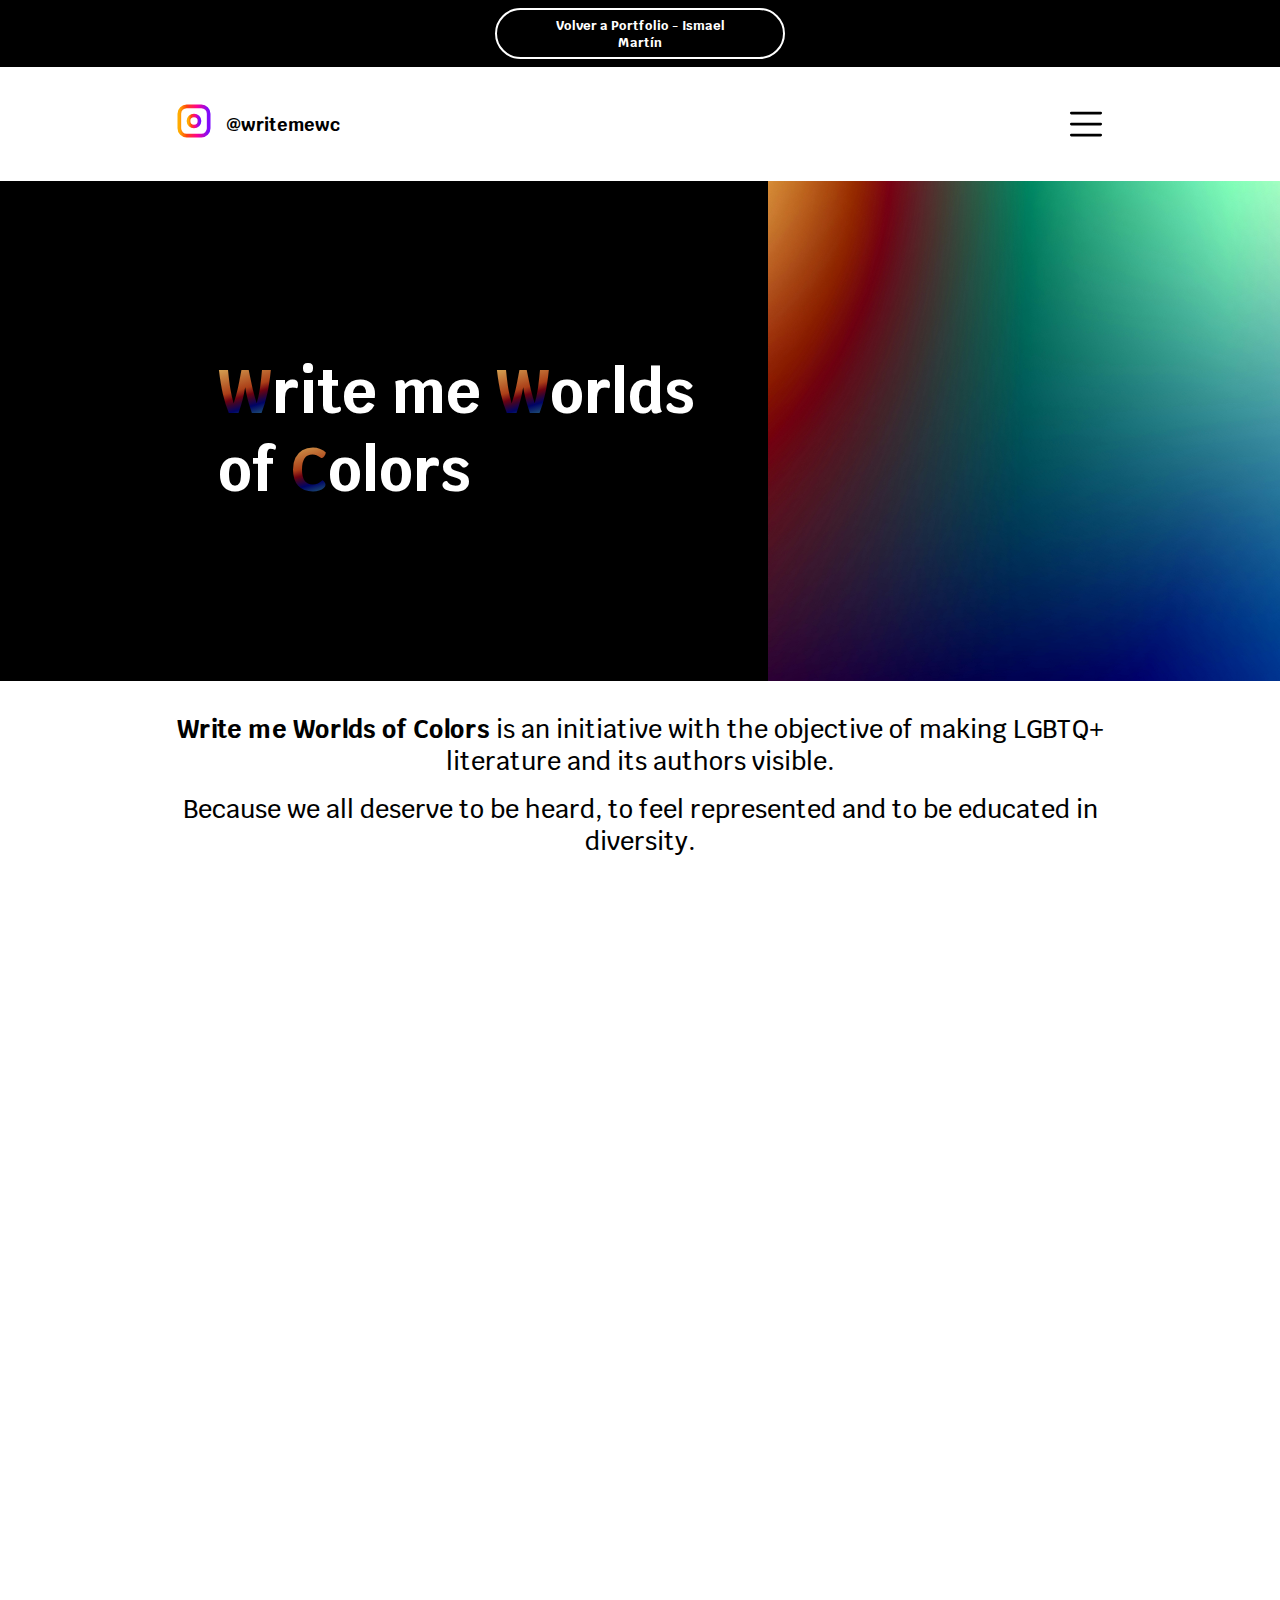
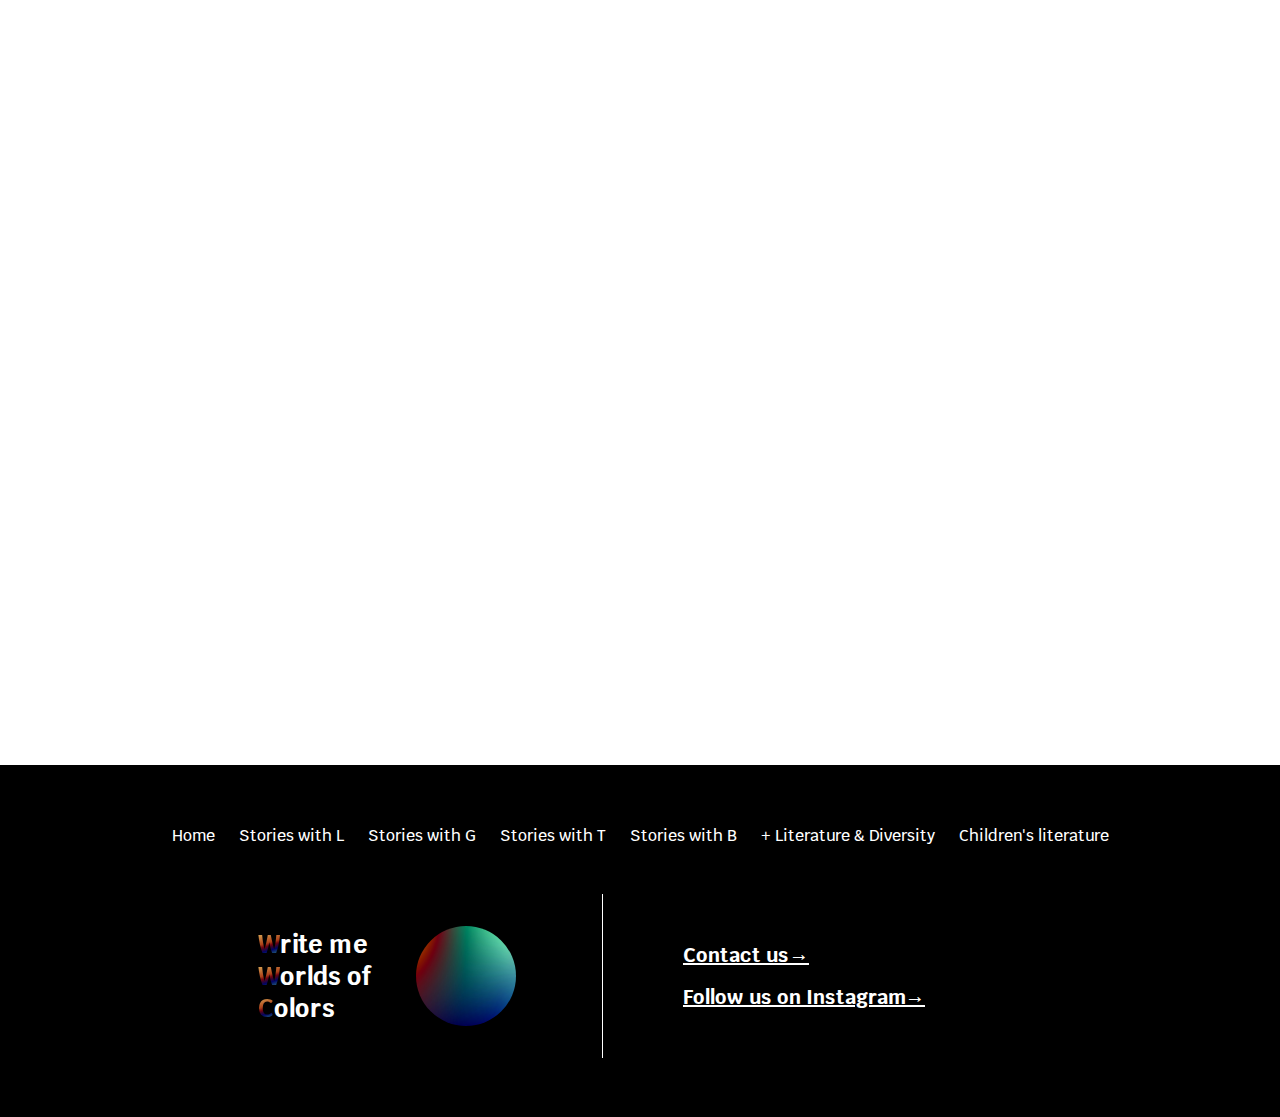
<file: index.html>
<!--Esta es la página de inicio de la web donde se dan visibilidad algunos autores y eventos destacados y se incluye el catálogo. Tiene la siguiente estructura
-Header
-Banner home
-Introducción 
-Autores destacados
-Próximos eventos
-Footer
-->

<!DOCTYPE html>
<html lang="en">
<head>
    <meta charset="UTF-8">
    <meta name="viewport" content="width=device-width, initial-scale=1.0">
    <title>Write me Worlds of Colors</title>
    <meta name="title" content="Write me Worlds of Colors">
    <meta name="description" content="Write me Worlds of Colors is an initiative with the objective of making LGBTQ+ literature and its authors visible.">

    <!-- Open Graph / Facebook -->
    <meta property="og:type" content="website">
    <meta property="og:url" content="https://proyecto.ismaelmarmarcei.com/">
    <meta property="og:title" content="Write me Worlds of Colors">
    <meta property="og:description" content="Write me Worlds of Colors is an initiative with the objective of making LGBTQ+ literature and its authors visible.">
    <meta property="og:image" content="https://proyecto.ismaelmarmarcei.com/media/logo_metatags.png" >

    <!-- Twitter -->
    <meta property="twitter:card" content="summary_large_image">
    <meta property="twitter:url" content="https://proyecto.ismaelmarmarcei.com/" >
    <meta property="twitter:title" content="Write me Worlds of Colors" >
    <meta property="twitter:description" content="Write me Worlds of Colors is an initiative with the objective of making LGBTQ+ literature and its authors visible.">
    <meta property="twitter:image" content="https://proyecto.ismaelmarmarcei.com/media/logo_metatags.png" >

    <!-- CSS & JS -->
    <link rel="stylesheet" href="css/index.css">
    <script src="js/index.js" defer></script>

    <!-- Favicon -->
    <link rel="icon" href="media/favicon.png" type="image/x-icon">
    <link rel="icon" href="media/favicon.png" type="image/png">
    <link rel="apple-touch-icon" href="media/apple-touch-icon.png">
</head>
<body>
    <!--HEADER-->
    <!--Incorpora tanto la parte del header bruto como el pop-up del menu hamburguesa-->
    <header class="header">
        <!--Botón a portfolio-->
        <div class="mensajePortfolio">
            <a title="Volver a Portfolio" href="https://ismamartinmartin.com" class="buttonPortfolio">Volver a Portfolio - Ismael Martín</a>
        </div>
        <!--Contenido del header-->
        <div class="contenidoHeader">
            <div class="header__content standard__section--size">
                <!--Instagram account-->
                <a href="https://www.instagram.com/writememc" title="Write me Worlds of Colors Instagram" target="_blank" rel="noreferrer" class="header__content--socials"><ul class="header__content--socials--content">
                    <li>
                        <svg xmlns="http://www.w3.org/2000/svg"  height="44" viewBox="0 0 24 24" stroke-width="2" stroke="url(#instragram__gradient)" fill="none" stroke-linecap="round" stroke-linejoin="round">
                            <path stroke="none" d="M0 0h24v24H0z" fill="none"/>
                            <path d="M4 4m0 4a4 4 0 0 1 4 -4h8a4 4 0 0 1 4 4v8a4 4 0 0 1 -4 4h-8a4 4 0 0 1 -4 -4z" />
                            <path d="M12 12m-3 0a3 3 0 1 0 6 0a3 3 0 1 0 -6 0" />
                            <path d="M16.5 7.5l0 .01" />
                            <defs>
                                <linearGradient id="instragram__gradient">
                                <stop offset="0%" stop-color="#ffac01"/>
                                <stop offset="25%" stop-color="#fe450a"/>
                                <stop offset="60%" stop-color="#fe0090"/>
                                <stop offset="100%" stop-color="#7b0cfe"/>
                                </linearGradient>
                            </defs>
                        </svg>
                    </li>
                    <li class="socialMediaText"><p class="pbig bold">@writemewc</p></li>
                </ul></a>
                <!--Side menu icon-->
                <svg xmlns="http://www.w3.org/2000/svg" class="header__content--openModal" width="44" height="44" viewBox="0 0 24 24" stroke-width="1.5" stroke="#000000" fill="none" stroke-linecap="round" stroke-linejoin="round">
                    <path stroke="none" d="M0 0h24v24H0z" fill="none"/>
                    <path d="M4 6l16 0" />
                    <path d="M4 12l16 0" />
                    <path d="M4 18l16 0" />
                </svg>
            </div>
            <!--Pop-up header-->
            <div class="header__modal">
                <div class="header__modal__content">
                    <span class="header__modal__content--close">&times;</span>
                    <nav class="header__modal__content--links">
                        <a href="index.html" class="header__modal__content--links--each" title="Home">Home</a>
                        <a href="stories_with_l.html" class="header__modal__content--links--each" title="Stories with L">Stories with L</a>
                        <a href="stories_with_g.html" class="header__modal__content--links--each" title="Stories with G">Stories with G</a>
                        <a href="stories_with_t.html" class="header__modal__content--links--each" title="Stories with T">Stories with T</a>
                        <a href="stories_with_b.html" class="header__modal__content--links--each" title="Stories with B">Stories with B</a>
                        <a href="plus_literature_diversity.html" class="header__modal__content--links--each" title="+ Literature & Diversity">+ Literature & Diversity</a>
                        <a href="childrens_literature.html" class="header__modal__content--links--each" title="Children's Literature">Children's literature</a>
                        <a href="contact_us.html" class="header__modal__content--links--each" title="Contact us">Contact us</a>
                    </nav>
                </div>
            </div>
        </div>
    </header>

    <!--BANNER HOME-->
    <!--Con dos contenedores principales, uno con el título y otro con la animación lateral-->
    <section class="bannerHome">
            <!--Title-->   
            <div class="bannerHome__content">
                <h1 class="bannerHome__content--text"><span class="gradient">W</span>rite me <span class="gradient">W</span>orlds of <span class="gradient">C</span>olors</h1>
                <div class="bannerHome__content--gradient"></div>
            </div>
           <!--Side effect banner--> 
            <div class="bannerHome__colorSide">
                <p class="pbold bannerHome__colorSide--text">Have you been able to read your story on a paper page journey?</p>
            </div>
    </section>

    <!--INTRODUCTION-->
    <!--Incorpora una breve descripción del proyecto-->
    <div class="intro standard__section--size">
        <!--Description-->  
        <p class="pdescription"><span class="bold">Write me Worlds of Colors</span> is an initiative with the objective of making LGBTQ+ literature and its authors visible.</p>
        <p class="pdescription">Because we all deserve to be heard, to feel represented and to be educated in diversity.</p>
    </div>

    <!--CATALOGUE-->
    <!--Incorpora el catálogo con las temáticas de la web-->
    <section class="catalogue standard__section--size scroll__transition">
        <!--Title-->
        <p class="pbold catalogue__title"><span class="italic underline">Catalogue</span></p>
        <!--Buttons--> 
        <div class="catalogue__items">
            <a title="Stories with L" href="stories_with_l.html" class="button">Stories with L</a>
            <a title="Stories with G" href="stories_with_g.html" class="button">Stories with G</a>
            <a title="Stories with B" href="stories_with_b.html" class="button">Stories with B</a>
            <a title="Stories with T" href="stories_with_t.html" class="button">Stories with T</a>
            <a title="+ Literature & Diversity" href="plus_literature_diversity.html" class="button">+ Literature & Diversity</a>
            <a title="Children's literature" href="childrens_literature.html" class="button">Children's literature</a>
        </div>
    </section>

    <!--AUTHORS SECTION-->
    <!--Incorpora los autores destacados seleccionados-->
    <section class="authors scroll__transition">
        <!--Title-->
        <div class="authors__title">
            <h2>Featured authors of the week</h2>
        </div>
        <!--Container with max-width-->
        <div class="authors__boxes">
            <!--Juan Arcones box-->
            <div class="authors__boxes__each">
                <picture>
                    <source type="image/webp" srcset="/media/authors_juan_arcones.webp" class="authors__boxes__each--img">
                    <img src="/media/authors_juan_arcones.jpg" class="authors__boxes__each--img" loading="lazy" alt="Juan Arcones">
                </picture>
                <div class="authors__boxes__each--text">
                    <p class="pbig bold">Juan Arcones</p>
                    <p>Writer and journalist</p>
                    <p><span class="italic">"Alguien para ti"</span> saga</p>
                </div>
            </div>
            <!--Alice Oseman box-->
            <div class="authors__boxes__each">
                <picture>
                    <source type="image/webp" srcset="/media/authors_alice_oseman.webp" class="authors__boxes__each--img">
                    <img src="/media/authors_alice_oseman.jpg" class="authors__boxes__each--img" loading="lazy" alt="Alice Oseman">
                </picture>
                <div class="authors__boxes__each--text">
                    <p class="pbig bold">Alice Oseman</p>
                    <p>Writer and illustrator</p>
                    <p><span class="italic">"Heartstopper"</span> saga</p>
                </div>
            </div>
            <!--Alejandro Alban box-->
            <div class="authors__boxes__each">
                <picture>
                    <source type="image/webp" srcset="/media/authors_alejandro_alban.webp" class="authors__boxes__each--img">
                    <img src="/media/authors_alejandro_alban.jpg" class="authors__boxes__each--img" loading="lazy" alt="Alejandro Albán">
                </picture>
                <div class="authors__boxes__each--text">
                    <p class="pbig bold">Alejandro Albán</p>
                    <p class="">Writer and psychiatrist</p>
                    <p class="italic">"Solo los valientes"</p>
                </div>
            </div>  
        </div>
    </section>

    <!--CARROUSEL HOME-->
    <!--Incorpora el carrousel con los eventos destacados seleccionados-->
    <section class="carrousel scroll__transition">
       <!--Title--> 
        <div class="carrousel__title">
            <h2>Upcoming events</h2>
        </div>
       <!--Slider--> 
        <div class="carrousel__slider">
            <div class="carrousel__slider__container">
                <!--Pride day slide-->  
                <div class="carrousel__slider__container__each carrousel__mobile__background--one">
                    <picture>
                        <source type="image/webp" srcset="/media/carrousel_pride_day.webp" class="carrousel__slider__container__each--img">
                        <img src="/media/carrousel_pride_day.jpeg" class="carrousel__slider__container__each--img" loading="lazy" alt="International LGBT Pride Day">
                    </picture>
                    <div class="carrousel__slider__container__each--text">
                        <p class="pboldSmall">International LGBT Pride Day</p>
                        <p class="pbig bold">June 28</p>
                        <p>The International Day of Pride is celebrated annually on June 28th to honor the LGBTQ+ community and promote equality, acceptance, and visibility for all individuals regardless of their sexual orientation or gender identity.</p>
                    </div>
                </div>
                <!--International Day of LGBTQIA+ People in STEM slide-->
                <div class="carrousel__slider__container__each carrousel__mobile__background--two">
                    <picture>
                        <source type="image/webp" srcset="/media/carrousel_stem_day.webp" class="carrousel__slider__container__each--img">
                        <img src="/media/carrousel_stem_day.jpg" class="carrousel__slider__container__each--img" loading="lazy" alt="International Day of LGBTQIA+ People in STEM">
                    </picture>
                    <div class="carrousel__slider__container__each--text">
                        <p class="pboldSmall">International Day of LGBTQIA+ People in STEM</p>
                        <p class="pbig bold">November 18</p>
                        <p>An international day of celebration for LGBTQIA+ people working in STEMM fields that was started by UK-based organisation Pride in STEM.</p>
                    </div>
                </div>
                <!--Bisexuality day slide-->
                <div class="carrousel__slider__container__each carrousel__mobile__background--three">
                    <picture>
                        <source type="image/webp" srcset="/media/carrousel_bisexuality_day.webp" class="carrousel__slider__container__each--img">
                        <img src="/media/carrousel_bisexuality_day.jpg" class="carrousel__slider__container__each--img" loading="lazy" alt="Bisexuality Day">
                    </picture>
                    <div class="carrousel__slider__container__each--text">
                        <p class="pboldSmall">Bisexuality Day</p>
                        <p class="pbig bold">September 23</p>
                        <p>Also called Bisexual Pride Day, Bi Visibility Day among others, is observed annually to recognize and celebrate bisexual people, the bisexual community, and the history of bisexuality.</p>
                    </div>
                </div>
            </div>
        </div>
    </section>
    
    <!--FOOTER-->
    <!--El footer tiene dos secciones principales, una con el índice de las páginas de la web y otra con el logo y dos links, uno a la página de contacto y a la cuenta de Instagram, a los que se quiere dar más protagonismo-->
    <footer class="footer">
        <!--Index-->
        <section class="footer__container">
            <nav class="footer__container__links">
                <a href="index.html" class="footer__container__links--each" title="Home">Home</a>
                <a href="stories_with_l.html" class="footer__container__links--each" title="Stories with L">Stories with L</a>
                <a href="stories_with_g.html" class="footer__container__links--each" title="Stories with G">Stories with G</a>
                <a href="stories_with_t.html" class="footer__container__links--each" title="Stories with T">Stories with T</a>
                <a href="stories_with_b.html" class="footer__container__links--each" title="Stories with B">Stories with B</a>
                <a href="plus_literature_diversity.html" class="footer__container__links--each" title="+ Literature & Diversity">+ Literature & Diversity</a>
                <a href="childrens_literature.html" class="footer__container__links--each" title="Children's Literature">Children's literature</a>
            </nav>
            <div class="footer__container__content">
                <!--Logo-->
                <div class="footer__container__content__logo">
                    <p class="pboldSmall footer__container__content__logo--text"><span class="gradient">W</span>rite me <span class="gradient">W</span>orlds of <span class="gradient">C</span>olors</p>
                    <div class="footer__container__content__logo--gradient"></div>
                </div>
                <!--Contact section-->
                <div class="footer__container__content__contact">
                    <a href="contact_us.html" title="Contact us" class="footer__container__content__contact--text underline">Contact us→</a>
                    <a href="https://www.instagram.com/writememc" title="Write me Worlds of Colors Instagram" target="_blank" rel="noreferrer" class="footer__container__content__contact--text underline">Follow us on Instagram→</a>
                </div>
            </div>
        </section>
    </footer>
</body>
</html>
</file>
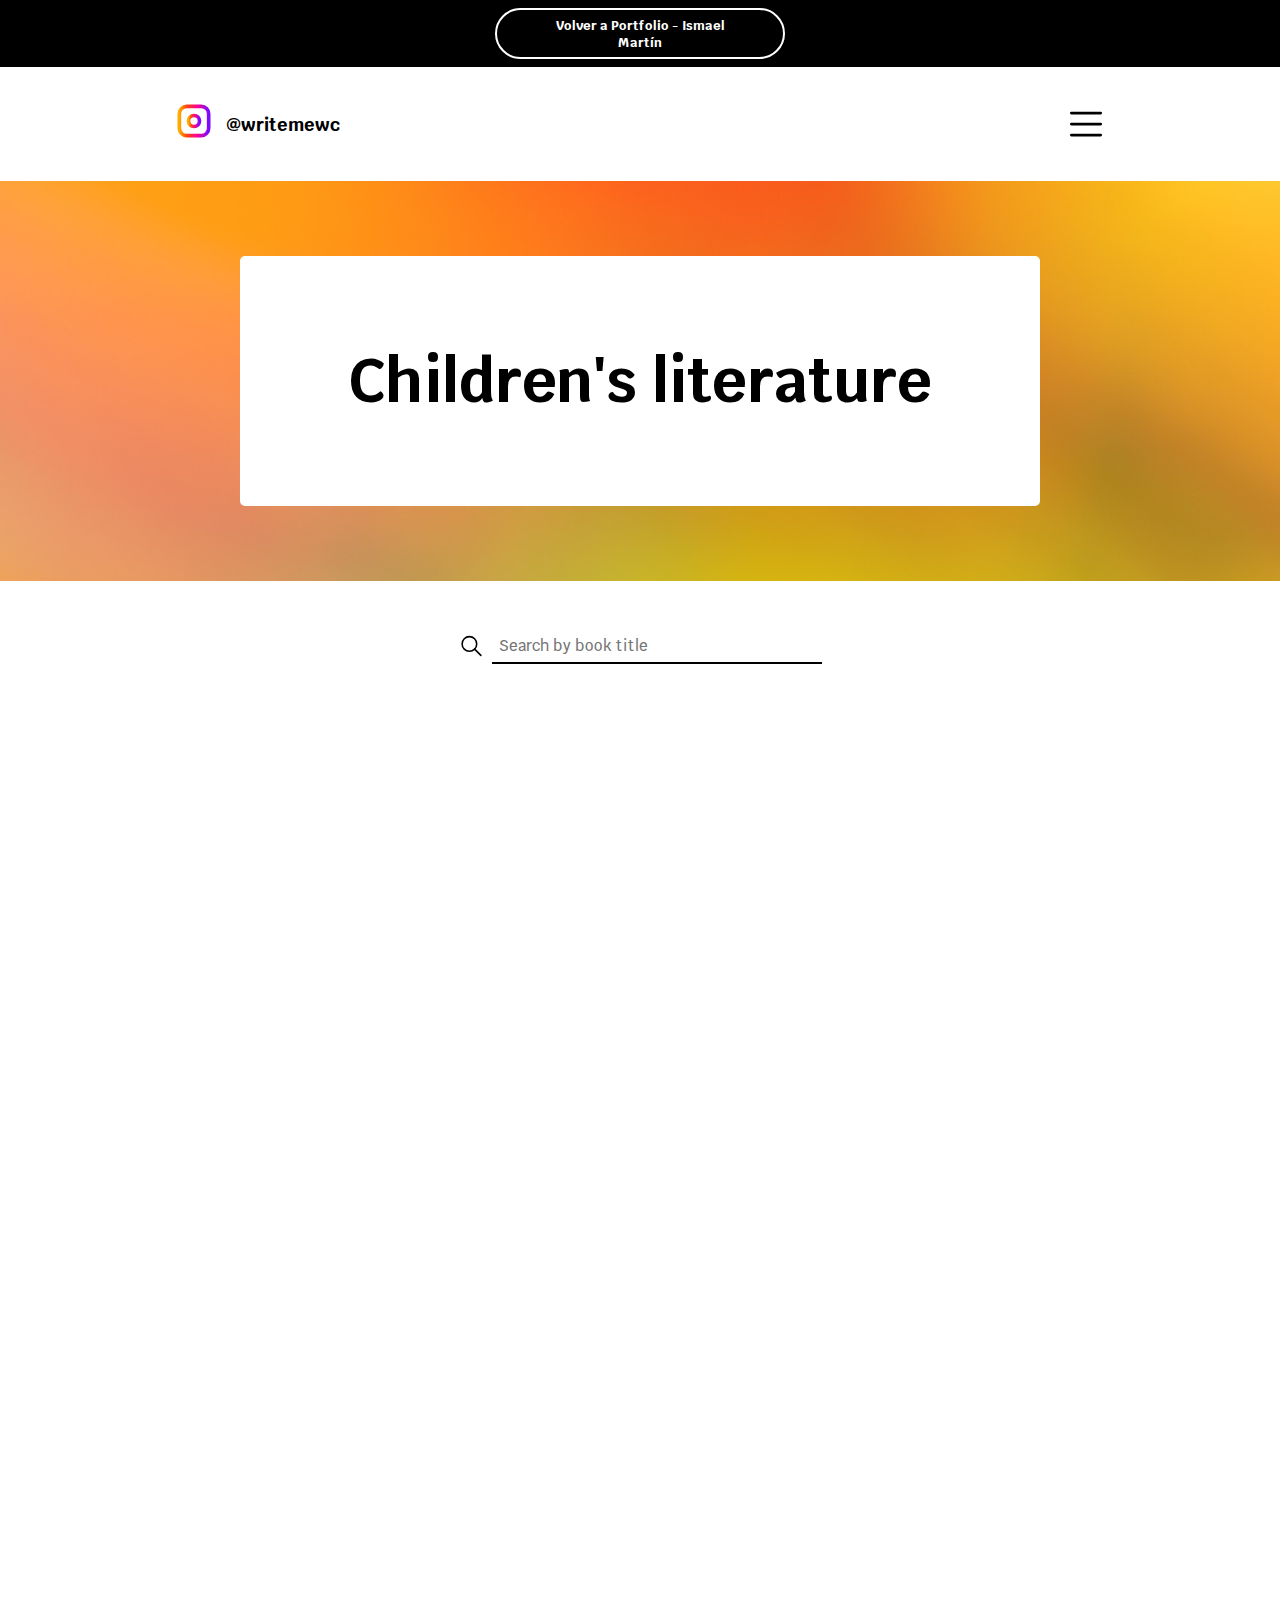
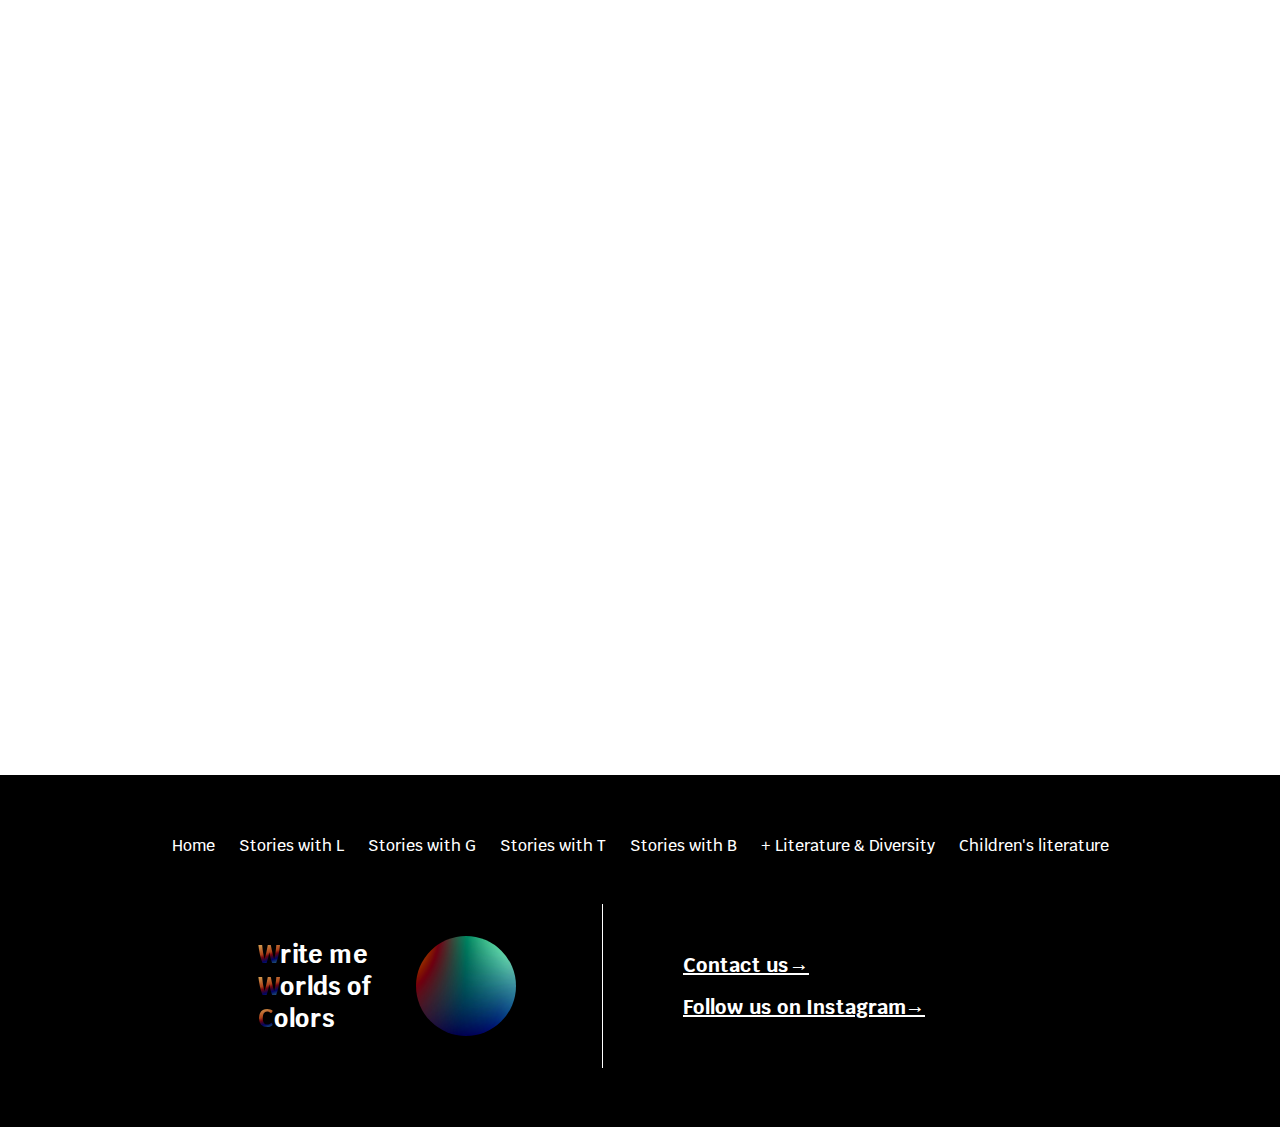
<file: childrens_literature.html>
<!--En esta página encontramos los libros de literatura infantil. Tiene la siguiente estructura:
-Header
-Banner stories
-Footer
-Buscador
-Cards con los libros de la temática
-Footer
-->

<!DOCTYPE html>
<html lang="en">
<head>
    <meta charset="UTF-8">
    <meta name="viewport" content="width=device-width, initial-scale=1.0">
    <title>Children's literature</title>
    <meta name="title" content="Children's literature">
    <meta name="description" content="Write me Worlds of Colors is an initiative with the objective of making LGBTQ+ literature and its authors visible.">

    <!-- Open Graph / Facebook -->
    <meta property="og:type" content="website">
    <meta property="og:url" content="https://proyecto.ismaelmarmarcei.com/childrens_literature.html">
    <meta property="og:title" content="Children's literature">
    <meta property="og:description" content="Write me Worlds of Colors is an initiative with the objective of making LGBTQ+ literature and its authors visible.">
    <meta property="og:image" content="https://proyecto.ismaelmarmarcei.com/media/logo_metatags.png">

    <!-- Twitter -->
    <meta property="twitter:card" content="summary_large_image">
    <meta property="twitter:url" content="https://proyecto.ismaelmarmarcei.com/childrens_literature.html">
    <meta property="twitter:title" content="Children's literature">
    <meta property="twitter:description" content="Write me Worlds of Colors is an initiative with the objective of making LGBTQ+ literature and its authors visible.">
    <meta property="twitter:image" content="https://proyecto.ismaelmarmarcei.com/media/logo_metatags.png">

    <!-- CSS & JS-->
    <link rel="stylesheet" href="css/index.css">
    <script src="js/index.js" defer></script>

    <!-- Favicon -->
    <link rel="icon" href="media/favicon.png" type="image/x-icon">
    <link rel="icon" href="media/favicon.png" type="image/png">
    <link rel="apple-touch-icon" href="media/apple-touch-icon.png">
</head>
<body>
    <!--HEADER-->
    <!--Incorpora tanto la parte del header bruto como el pop-up del menu hamburguesa-->
    <header class="header">
        <!--Botón a portfolio-->
        <div class="mensajePortfolio">
            <a title="Volver a Portfolio" href="https://ismamartinmartin.com" class="buttonPortfolio">Volver a Portfolio - Ismael Martín</a>
        </div>
        <!--Contenido del header-->
        <div class="contenidoHeader">
            <div class="header__content standard__section--size">
                <!--Instagram account-->
                <a href="https://www.instagram.com/writememc" title="Write me Worlds of Colors Instagram" target="_blank" rel="noreferrer" class="header__content--socials"><ul class="header__content--socials--content">
                    <li>
                        <svg xmlns="http://www.w3.org/2000/svg"  height="44" viewBox="0 0 24 24" stroke-width="2" stroke="url(#instragram__gradient)" fill="none" stroke-linecap="round" stroke-linejoin="round">
                            <path stroke="none" d="M0 0h24v24H0z" fill="none"/>
                            <path d="M4 4m0 4a4 4 0 0 1 4 -4h8a4 4 0 0 1 4 4v8a4 4 0 0 1 -4 4h-8a4 4 0 0 1 -4 -4z" />
                            <path d="M12 12m-3 0a3 3 0 1 0 6 0a3 3 0 1 0 -6 0" />
                            <path d="M16.5 7.5l0 .01" />
                            <defs>
                                <linearGradient id="instragram__gradient">
                                <stop offset="0%" stop-color="#ffac01"/>
                                <stop offset="25%" stop-color="#fe450a"/>
                                <stop offset="60%" stop-color="#fe0090"/>
                                <stop offset="100%" stop-color="#7b0cfe"/>
                                </linearGradient>
                            </defs>
                        </svg>
                    </li>
                    <li class="socialMediaText"><p class="pbig bold">@writemewc</p></li>
                </ul></a>
                <!--Side menu icon-->
                <svg xmlns="http://www.w3.org/2000/svg" class="header__content--openModal" width="44" height="44" viewBox="0 0 24 24" stroke-width="1.5" stroke="#000000" fill="none" stroke-linecap="round" stroke-linejoin="round">
                    <path stroke="none" d="M0 0h24v24H0z" fill="none"/>
                    <path d="M4 6l16 0" />
                    <path d="M4 12l16 0" />
                    <path d="M4 18l16 0" />
                </svg>
            </div>
            <!--Pop-up header-->
            <div class="header__modal">
                <div class="header__modal__content">
                    <span class="header__modal__content--close">&times;</span>
                    <nav class="header__modal__content--links">
                        <a href="index.html" class="header__modal__content--links--each" title="Home">Home</a>
                        <a href="stories_with_l.html" class="header__modal__content--links--each" title="Stories with L">Stories with L</a>
                        <a href="stories_with_g.html" class="header__modal__content--links--each" title="Stories with G">Stories with G</a>
                        <a href="stories_with_t.html" class="header__modal__content--links--each" title="Stories with T">Stories with T</a>
                        <a href="stories_with_b.html" class="header__modal__content--links--each" title="Stories with B">Stories with B</a>
                        <a href="plus_literature_diversity.html" class="header__modal__content--links--each" title="+ Literature & Diversity">+ Literature & Diversity</a>
                        <a href="childrens_literature.html" class="header__modal__content--links--each" title="Children's Literature">Children's literature</a>
                        <a href="contact_us.html" class="header__modal__content--links--each" title="Contact us">Contact us</a>
                    </nav>
                </div>
            </div>
        </div>
    </header>

    <!--BANNER STORIES-->
    <!--Este es el banner de la página con el título y un fondo degradado adaptado a la estética de la página-->
    <section class="bannerStories childrensLiterature__background">
        <!--Title-->   
        <div class="bannerStories__content">
            <h1>Children's literature</h1>
        </div>
    </section>

    <!--CARDS-->
    <!--Incorpora el buscador, que busca el contenido según el título del libro, y las cards correspondientes de la categoría-->
    <section class="cards standard__section--size">
        <!--Search engine-->
        <div class="cards__search">
            <svg xmlns="http://www.w3.org/2000/svg" width="25" height="44" viewBox="0 0 24 24" stroke-width="1.5" stroke="#000000" fill="none" stroke-linecap="round" stroke-linejoin="round">
                <path stroke="none" d="M0 0h24v24H0z" fill="none"/>
                <path d="M10 10m-7 0a7 7 0 1 0 14 0a7 7 0 1 0 -14 0" />
                <path d="M21 21l-6 -6" />
            </svg>
            <form method="post" action="#" class="cards__search_form">
                <label for="inputSearch" style="display:none;">Search</label>
                <input type="text" class="cards__search_form--input" id="inputSearch" name="inputSearch" onkeyup="search()" placeholder="Search by book title">
            </form>
        </div>
        <!--Cards section-->
        <div class="cards__container" id="sectionSearch">
            <!--My Maddy-->
            <div class="cards__container__box scroll__transition">
                <!--Image-->
                <div class="cards__container__box__img  childrensLiterature__img__background">
                    <picture>
                        <source type="image/webp" srcset="/media/childrensLiterature_my_maddy.webp" class="cards__container__box__img--each">
                        <img src="/media/childrensLiterature_my_maddy.jpg" loading="lazy" alt="My Maddy" class="cards__container__box__img--each">
                    </picture>
                </div>
                <!--Text-->
                <div class="cards__container__box__content">
                    <div class="cards__container__box__content--information childrensLiterature__information__background">
                        <p class="pbig cards__container__box__content--information--background childrensLiterature__information__text--background"><span class="bold">Title:</span> <span class="cards__container__box__content--information--title">My Maddy</span></p>
                        <div class="cards__container__box__content--information--secondLine">
                            <p class="pbig cards__container__box__content--information--background childrensLiterature__information__text--background"><span class="bold">Author:</span> Gayle E. Pitman</p>
                            <p class="pbig cards__container__box__content--information--background childrensLiterature__information__text--background"><span class="bold">Editorial:</span> APA</p>
                            <p class="pbig cards__container__box__content--information--background childrensLiterature__information__text--background"><span class="bold">Year:</span> 2020</p>
                        </div>
                    </div>
                    <div class="cards__container__box__content--text childrensLiterature__text__background">
                        <p class="pbig bold">Description:</p>
                        <p>My Maddy has hazel eyes which are not brown or green. And my Maddy likes sporks because they are not quite a spoon or a fork. Most mommies are girls. Most daddies are boys. But lots of parents are neither a boy nor a girl, My Maddy shows how some of the best things in the world are not one thing or the other. They are something in between and entirely their own.</p>
                    </div>
                </div>
            </div>
            <!--The Tea Dragon Society-->
            <div class="cards__container__box scroll__transition">
                <!--Image-->
                <div class="cards__container__box__img  childrensLiterature__img__background">
                    <picture>
                        <source type="image/webp" srcset="/media/childrensLiterature_tea_dragon_society.webp" class="cards__container__box__img--each">
                        <img src="/media/childrensLiterature_tea_dragon_society.jpg" loading="lazy" alt="The Tea Dragon Society" class="cards__container__box__img--each">
                    </picture>
                </div>
                <!--Text-->
                <div class="cards__container__box__content">
                    <div class="cards__container__box__content--information childrensLiterature__information__background">
                        <p class="pbig cards__container__box__content--information--background childrensLiterature__information__text--background"><span class="bold">Title:</span> <span class="cards__container__box__content--information--title">The Tea Dragon Society</span></p>
                        <div class="cards__container__box__content--information--secondLine">
                            <p class="pbig cards__container__box__content--information--background childrensLiterature__information__text--background"><span class="bold">Author:</span> K. O'Neill</p>
                            <p class="pbig cards__container__box__content--information--background childrensLiterature__information__text--background"><span class="bold">Editorial:</span> Oni Press</p>
                            <p class="pbig cards__container__box__content--information--background childrensLiterature__information__text--background"><span class="bold">Year:</span> 2017</p>
                        </div>
                    </div>
                    <div class="cards__container__box__content--text childrensLiterature__text__background">
                        <p class="pbig bold">Description:</p>
                        <p>The Tea Dragon Society is the two-time Eisner Award-winning gentle fantasy that follows the story of a blacksmith apprentice, and the people she meets as she becomes entwined in the enchanting world of tea dragons.</p>
                    </div>
                </div>
            </div> 
            <!--Harriet Gets Carried Away-->
            <div class="cards__container__box scroll__transition">
                <!--Image-->
                <div class="cards__container__box__img  childrensLiterature__img__background">
                    <picture>
                        <source type="image/webp" srcset="/media/childrensLiterature_harriet_carried_away.webp" class="cards__container__box__img--each">
                        <img src="/media/childrensLiterature_harriet_carried_away.jpg" loading="lazy" alt="Harriet Gets Carried Away" class="cards__container__box__img--each">
                    </picture>
                </div>
                <!--Text-->
                <div class="cards__container__box__content">
                    <div class="cards__container__box__content--information childrensLiterature__information__background">
                        <p class="pbig cards__container__box__content--information--background childrensLiterature__information__text--background"><span class="bold">Title:</span> <span class="cards__container__box__content--information--title">Harriet Gets Carried Away</span></p>
                        <div class="cards__container__box__content--information--secondLine">
                            <p class="pbig cards__container__box__content--information--background childrensLiterature__information__text--background"><span class="bold">Author:</span> Jessie Siwa</p>
                            <p class="pbig cards__container__box__content--information--background childrensLiterature__information__text--background"><span class="bold">Editorial:</span> Simon & Schuster Books</p>
                            <p class="pbig cards__container__box__content--information--background childrensLiterature__information__text--background"><span class="bold">Year:</span> 2018</p>
                        </div>
                    </div>
                    <div class="cards__container__box__content--text childrensLiterature__text__background">
                        <p class="pbig bold">Description:</p>
                        <p>Harriet loves costumes. She wears them to the dentist, to the supermarket, and most importantly, to her super-special dress-up birthday party. Her dads have decorated everything for the party and Harriet has her most favorite costume all picked out for the big day. There's just one thing missing... party hats!</p>
                    </div>
                </div>
            </div>
            <!--My shadow is purple-->
            <div class="cards__container__box scroll__transition">
                <!--Image-->
                <div class="cards__container__box__img  childrensLiterature__img__background">
                    <picture>
                        <source type="image/webp" srcset="/media/childrensLiterature_my_shadow_is_purple.webp" class="cards__container__box__img--each">
                        <img src="/media/childrensLiterature_my_shadow_is_purple.jpg" loading="lazy" alt="My Shadow is Purple" class="cards__container__box__img--each">
                    </picture>
                </div>
                <!--Text-->
                <div class="cards__container__box__content">
                    <div class="cards__container__box__content--information childrensLiterature__information__background">
                        <p class="pbig cards__container__box__content--information--background childrensLiterature__information__text--background"><span class="bold">Title:</span> <span class="cards__container__box__content--information--title">My Shadow is Purple</span></p>
                        <div class="cards__container__box__content--information--secondLine">
                            <p class="pbig cards__container__box__content--information--background childrensLiterature__information__text--background"><span class="bold">Author:</span> Scott Stuart </p>
                            <p class="pbig cards__container__box__content--information--background childrensLiterature__information__text--background"><span class="bold">Editorial:</span> Larrikin House US</p>
                            <p class="pbig cards__container__box__content--information--background childrensLiterature__information__text--background"><span class="bold">Year:</span> 2022</p>
                        </div>
                    </div>
                    <div class="cards__container__box__content--text childrensLiterature__text__background">
                        <p class="pbig bold">Description:</p>
                        <p>My Dad has a shadow that's blue as a berry, and my Mom's is as pink as a blossoming cherry. There's only those choices, a 2 or a 1. But mine is quite different, it's both and it's none.</p>
                    </div>
                </div>
            </div>    
        </div>
        <!--No results message-->  
        <div class="cards__noResult">
            <p class="pboldSmall">No results found matching the titles in the catalogue</p>
            <svg xmlns="http://www.w3.org/2000/svg" class="icon icon-tabler icon-tabler-vocabulary-off" width="66" height="66" viewBox="0 0 24 24" stroke-width="1.5" stroke="#747474" fill="none" stroke-linecap="round" stroke-linejoin="round">
                <path stroke="none" d="M0 0h24v24H0z" fill="none"/>
                <path d="M7 3h3a2 2 0 0 1 2 2a2 2 0 0 1 2 -2h6a1 1 0 0 1 1 1v13m-2 2h-5a2 2 0 0 0 -2 2a2 2 0 0 0 -2 -2h-6a1 1 0 0 1 -1 -1v-14c0 -.279 .114 -.53 .298 -.712" />
                <path d="M12 5v3m0 4v9" />
                <path d="M7 11h1" />
                <path d="M16 7h1" />
                <path d="M16 11h1" />
                <path d="M3 3l18 18" />
            </svg>
        </div>
    </section>

    <!--FOOTER-->
    <!--El footer tiene dos secciones principales, una con el índice de las páginas de la web y otra con el logo y dos links, uno a la página de contacto y a la cuenta de Instagram, a los que se quiere dar más protagonismo-->
    <footer class="footer">
        <!--Index-->
        <section class="footer__container">
            <nav class="footer__container__links">
                <a href="index.html" class="footer__container__links--each" title="Home">Home</a>
                <a href="stories_with_l.html" class="footer__container__links--each" title="Stories with L">Stories with L</a>
                <a href="stories_with_g.html" class="footer__container__links--each" title="Stories with G">Stories with G</a>
                <a href="stories_with_t.html" class="footer__container__links--each" title="Stories with T">Stories with T</a>
                <a href="stories_with_b.html" class="footer__container__links--each" title="Stories with B">Stories with B</a>
                <a href="plus_literature_diversity.html" class="footer__container__links--each" title="+ Literature & Diversity">+ Literature & Diversity</a>
                <a href="childrens_literature.html" class="footer__container__links--each" title="Children's Literature">Children's literature</a>
            </nav>
                <div class="footer__container__content">
                <!--Logo-->
                <div class="footer__container__content__logo">
                    <p class="pboldSmall footer__container__content__logo--text"><span class="gradient">W</span>rite me <span class="gradient">W</span>orlds of <span class="gradient">C</span>olors</p>
                    <div class="footer__container__content__logo--gradient"></div>
                </div>
                <!--Contact section-->
                <div class="footer__container__content__contact">
                    <a href="contact_us.html" title="Contact us" class="footer__container__content__contact--text underline">Contact us→</a>
                    <a href="https://www.instagram.com/writememc" title="Write me Worlds of Colors Instagram" target="_blank" rel="noreferrer" class="footer__container__content__contact--text underline">Follow us on Instagram→</a>
                </div>
            </div>
        </section>
    </footer>
</body>
</html>
</file>
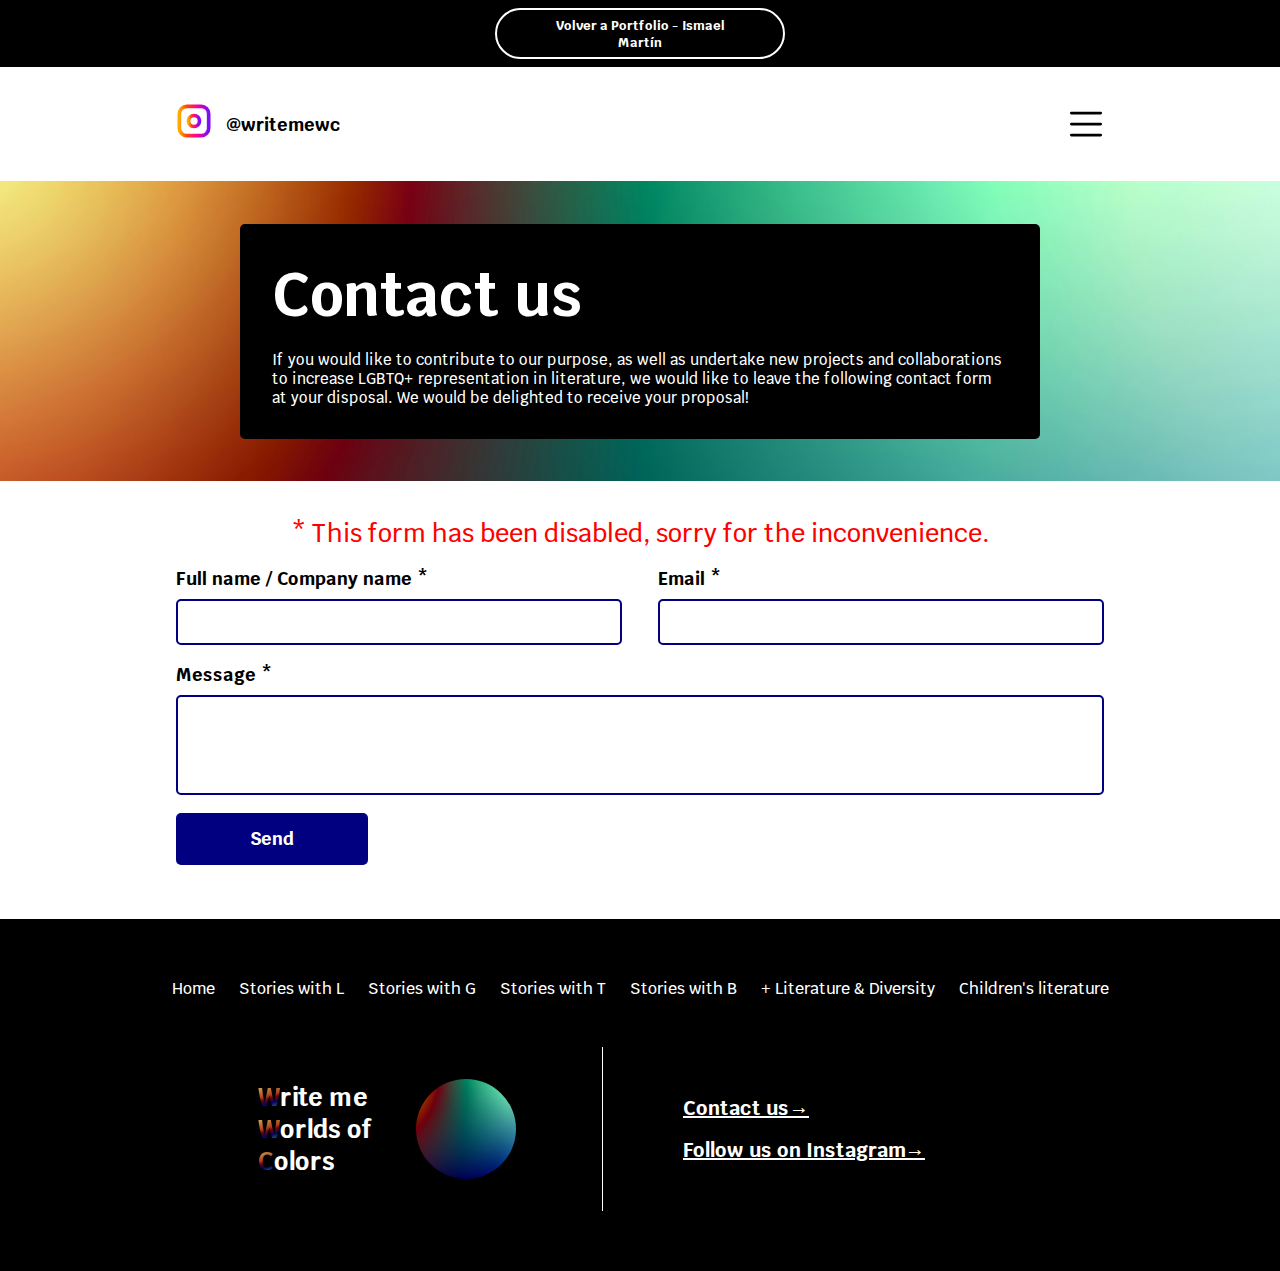
<file: contact_us.html>
<!--Esta es la página de contacto de la web, la cual incorpora un formulario de contacto para los usuarios. Tiene la siguiente estructura:
-Header
-Banner
-Formulario
-Footer
-->
<!DOCTYPE html>
<html lang="en">
<head>
    <meta charset="UTF-8">
    <meta name="viewport" content="width=device-width, initial-scale=1.0">
    <title>Contact</title>
    <meta name="title" content="Contact us">
    <meta name="description" content="Contribute to our purpose to increase LGBTQ+ representation in literature.">
    
    <!-- Open Graph / Facebook -->
    <meta property="og:type" content="website">
    <meta property="og:url" content="https://proyecto.ismaelmarmarcei.com/contact_us.html">
    <meta property="og:title" content="Contact us">
    <meta property="og:description" content="Contribute to our purpose to increase LGBTQ+ representation in literature.">
    <meta property="og:image" content="https://proyecto.ismaelmarmarcei.com/media/logo_metatags.png">
    
    <!-- Twitter -->
    <meta property="twitter:card" content="summary_large_image">
    <meta property="twitter:url" content="https://proyecto.ismaelmarmarcei.com/contact_us.html">
    <meta property="twitter:title" content="Contact us">
    <meta property="twitter:description" content="Contribute to our purpose to increase LGBTQ+ representation in literature.">
    <meta property="twitter:image" content="https://proyecto.ismaelmarmarcei.com/media/logo_metatags.png">

    <!-- CSS & JS -->
    <link rel="stylesheet" href="css/index.css">
    <script src="js/index.js" defer></script>

    <!-- Favicon -->
    <link rel="icon" href="media/favicon.png" type="image/x-icon">
    <link rel="icon" href="media/favicon.png" type="image/png">
    <link rel="apple-touch-icon" href="media/apple-touch-icon.png">
</head>
<body>
    <!--HEADER-->
    <!--Incorpora tanto la parte del header bruto como el pop-up del menu hamburguesa-->
    <header class="header">
        <!--Botón a portfolio-->
        <div class="mensajePortfolio">
            <a title="Volver a Portfolio" href="https://ismamartinmartin.com" class="buttonPortfolio">Volver a Portfolio - Ismael Martín</a>
        </div>
        <!--Contenido del header-->
        <div class="contenidoHeader">
            <div class="header__content standard__section--size">
                <!--Instagram account-->
                <a href="https://www.instagram.com/writememc" title="Write me Worlds of Colors Instagram" target="_blank" rel="noreferrer" class="header__content--socials"><ul class="header__content--socials--content">
                    <li>
                        <svg xmlns="http://www.w3.org/2000/svg"  height="44" viewBox="0 0 24 24" stroke-width="2" stroke="url(#instragram__gradient)" fill="none" stroke-linecap="round" stroke-linejoin="round">
                            <path stroke="none" d="M0 0h24v24H0z" fill="none"/>
                            <path d="M4 4m0 4a4 4 0 0 1 4 -4h8a4 4 0 0 1 4 4v8a4 4 0 0 1 -4 4h-8a4 4 0 0 1 -4 -4z" />
                            <path d="M12 12m-3 0a3 3 0 1 0 6 0a3 3 0 1 0 -6 0" />
                            <path d="M16.5 7.5l0 .01" />
                            <defs>
                                <linearGradient id="instragram__gradient">
                                <stop offset="0%" stop-color="#ffac01"/>
                                <stop offset="25%" stop-color="#fe450a"/>
                                <stop offset="60%" stop-color="#fe0090"/>
                                <stop offset="100%" stop-color="#7b0cfe"/>
                                </linearGradient>
                            </defs>
                        </svg>
                    </li>
                    <li class="socialMediaText"><p class="pbig bold">@writemewc</p></li>
                </ul></a>
                <!--Side menu icon-->
                <svg xmlns="http://www.w3.org/2000/svg" class="header__content--openModal" width="44" height="44" viewBox="0 0 24 24" stroke-width="1.5" stroke="#000000" fill="none" stroke-linecap="round" stroke-linejoin="round">
                    <path stroke="none" d="M0 0h24v24H0z" fill="none"/>
                    <path d="M4 6l16 0" />
                    <path d="M4 12l16 0" />
                    <path d="M4 18l16 0" />
                </svg>
            </div>
            <!--Pop-up header-->
            <div class="header__modal">
                <div class="header__modal__content">
                    <span class="header__modal__content--close">&times;</span>
                    <nav class="header__modal__content--links">
                        <a href="index.html" class="header__modal__content--links--each" title="Home">Home</a>
                        <a href="stories_with_l.html" class="header__modal__content--links--each" title="Stories with L">Stories with L</a>
                        <a href="stories_with_g.html" class="header__modal__content--links--each" title="Stories with G">Stories with G</a>
                        <a href="stories_with_t.html" class="header__modal__content--links--each" title="Stories with T">Stories with T</a>
                        <a href="stories_with_b.html" class="header__modal__content--links--each" title="Stories with B">Stories with B</a>
                        <a href="plus_literature_diversity.html" class="header__modal__content--links--each" title="+ Literature & Diversity">+ Literature & Diversity</a>
                        <a href="childrens_literature.html" class="header__modal__content--links--each" title="Children's Literature">Children's literature</a>
                        <a href="contact_us.html" class="header__modal__content--links--each" title="Contact us">Contact us</a>
                    </nav>
                </div>
            </div>
        </div>
    </header>

    <!--BANNER CONTACT-->
    <!--Incorpora el banner de la página, con la novedad que no solo incluye el título de la misma, sino también una descripción amigable para llamar la atención de empresas y usuarios-->
    <section class="bannerContact">
        <div class="bannerContact__content">
            <!--Title-->   
            <h1>Contact us</h1>
            <!--Message-->
            <p class="smaller__p">If you would like to contribute to our purpose, as well as undertake new projects and collaborations to increase LGBTQ+ representation in literature, we would like to leave the following contact form at your disposal. We would be delighted to receive your proposal!</p>
        </div>
    </section>

    <!--FORM-->
    <!--Incorpora el formulario de contacto, el cual pregunta por el nombre del usuario/companía y su email correspondiente, tiene una sección para añadir comentarios y un botón de envío-->
    <form class="form standard__section--size" method="post" action="#">
        <!--Full name / Company name & Email-->
        <div class="form__section">
            <p class="pdescription" style="color:red">* This form has been disabled, sorry for the inconvenience.</p>
        </div>
        <div class="form__section">
            <div class="form__section__container">
                <label class="form__section__container--label" for="full-name">Full name / Company name *</label>
                <input id="full-name" type="text" name="Full name / Company name" placeholder="Nombre" required>
            </div>
            <div class="form__section__container">
                <label class="form__section__container--label" for="email">Email *</label>
                <input id="email" type="email" name="Email" placeholder="Email" required>
            </div>
        </div>
        <!--Message-->
        <div class="form__section">
            <div class="form__section__container">
                <label class="form__section__container--label" for="description">Message *</label>
                <input id="description" type="text" class="form__section__container--description" name="Description" placeholder="Write a message" required>
            </div>
        </div>
        <!--Button-->
        <div class="form__section__button">
            <input type="submit" class="form__section__button--style" id="button" title="Click to send" value="Send">
        </div>
    </form>

    <!--FOOTER-->
    <!--El footer tiene dos secciones principales, una con el índice de las páginas de la web y otra con el logo y dos links, uno a la página de contacto y a la cuenta de Instagram, a los que se quiere dar más protagonismo-->
    <footer class="footer">
        <!--Index-->
        <section class="footer__container">
            <nav class="footer__container__links">
                <a href="index.html" class="footer__container__links--each" title="Home">Home</a>
                <a href="stories_with_l.html" class="footer__container__links--each" title="Stories with L">Stories with L</a>
                <a href="stories_with_g.html" class="footer__container__links--each" title="Stories with G">Stories with G</a>
                <a href="stories_with_t.html" class="footer__container__links--each" title="Stories with T">Stories with T</a>
                <a href="stories_with_b.html" class="footer__container__links--each" title="Stories with B">Stories with B</a>
                <a href="plus_literature_diversity.html" class="footer__container__links--each" title="+ Literature & Diversity">+ Literature & Diversity</a>
                <a href="childrens_literature.html" class="footer__container__links--each" title="Children's Literature">Children's literature</a>
            </nav>
                <div class="footer__container__content">
                <!--Logo-->
                <div class="footer__container__content__logo">
                    <p class="pboldSmall footer__container__content__logo--text"><span class="gradient">W</span>rite me <span class="gradient">W</span>orlds of <span class="gradient">C</span>olors</p>
                    <div class="footer__container__content__logo--gradient"></div>
                </div>
                <!--Contact section-->
                <div class="footer__container__content__contact">
                    <a href="contact_us.html" title="Contact us" class="footer__container__content__contact--text underline">Contact us→</a>
                    <a href="https://www.instagram.com/writememc" title="Write me Worlds of Colors Instagram" target="_blank" rel="noreferrer" class="footer__container__content__contact--text underline">Follow us on Instagram→</a>
                </div>
            </div>
        </section>
    </footer>
</body>
</html>
</file>
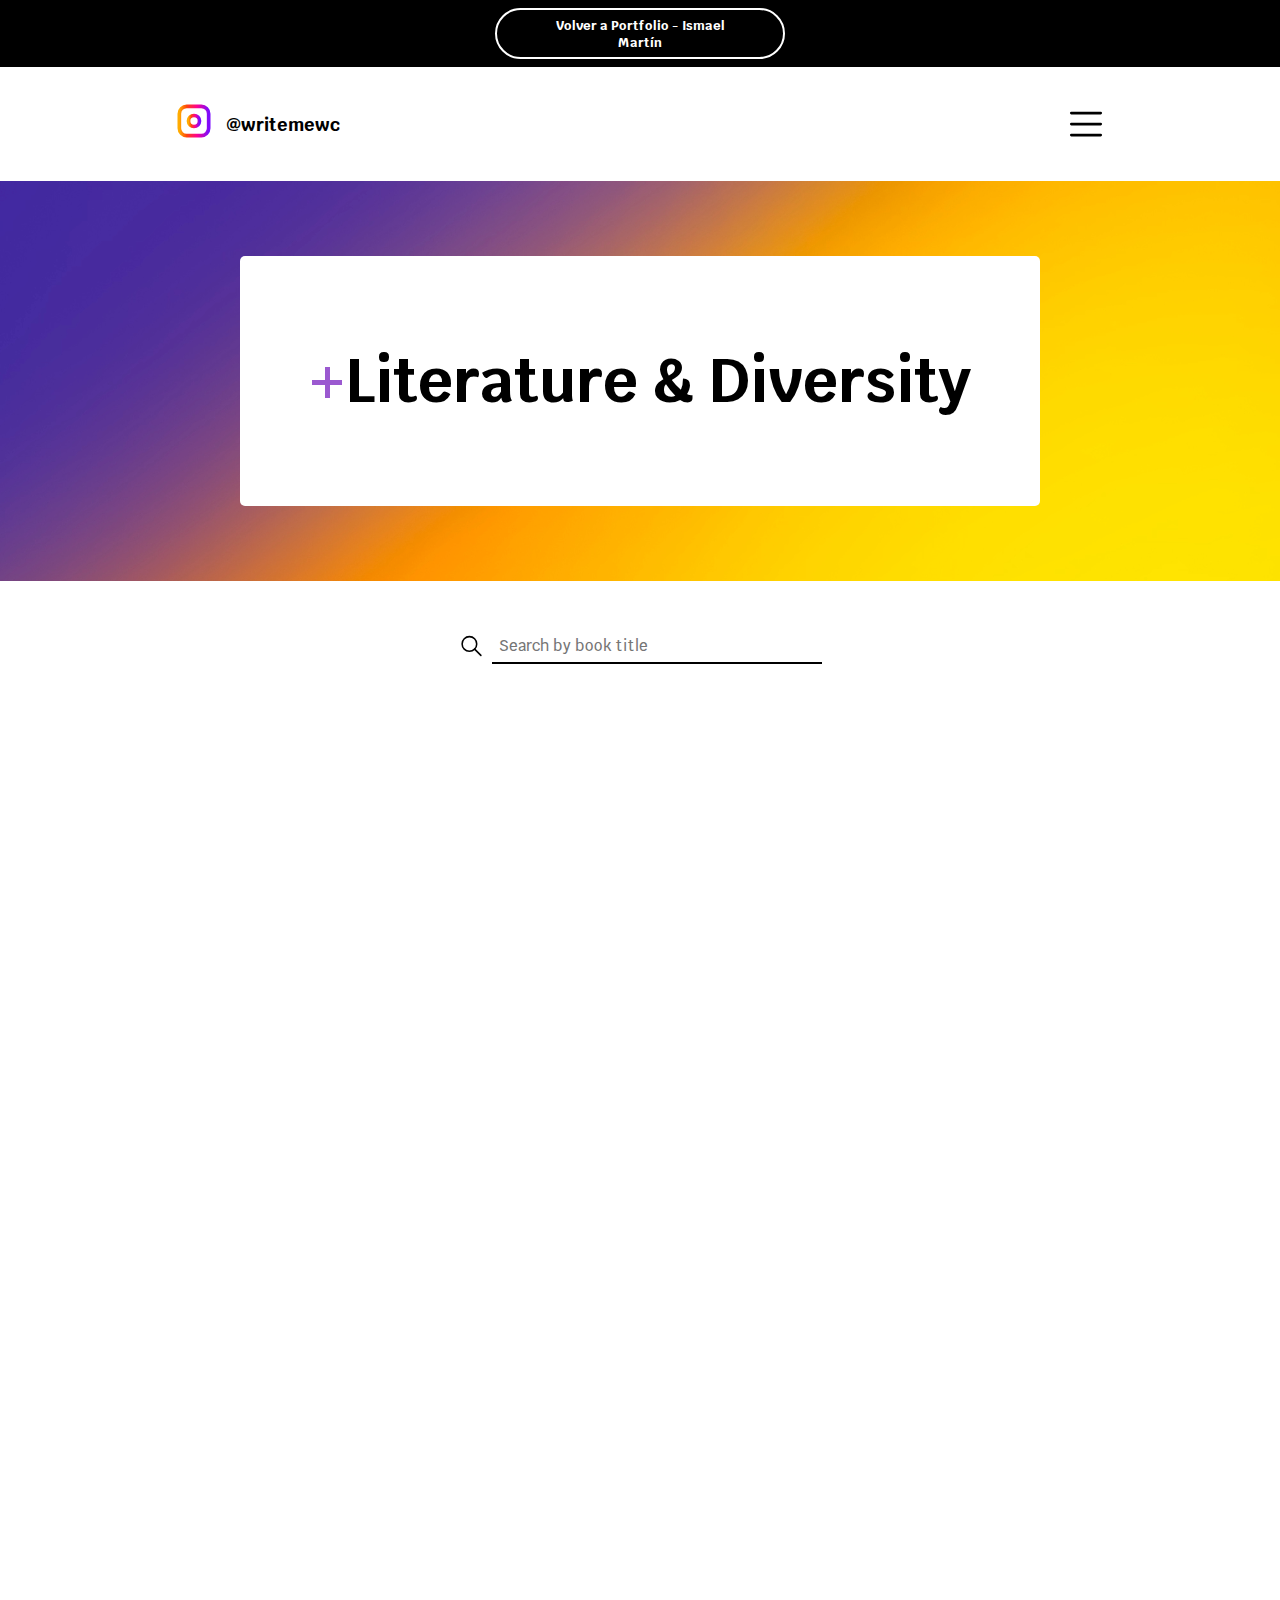
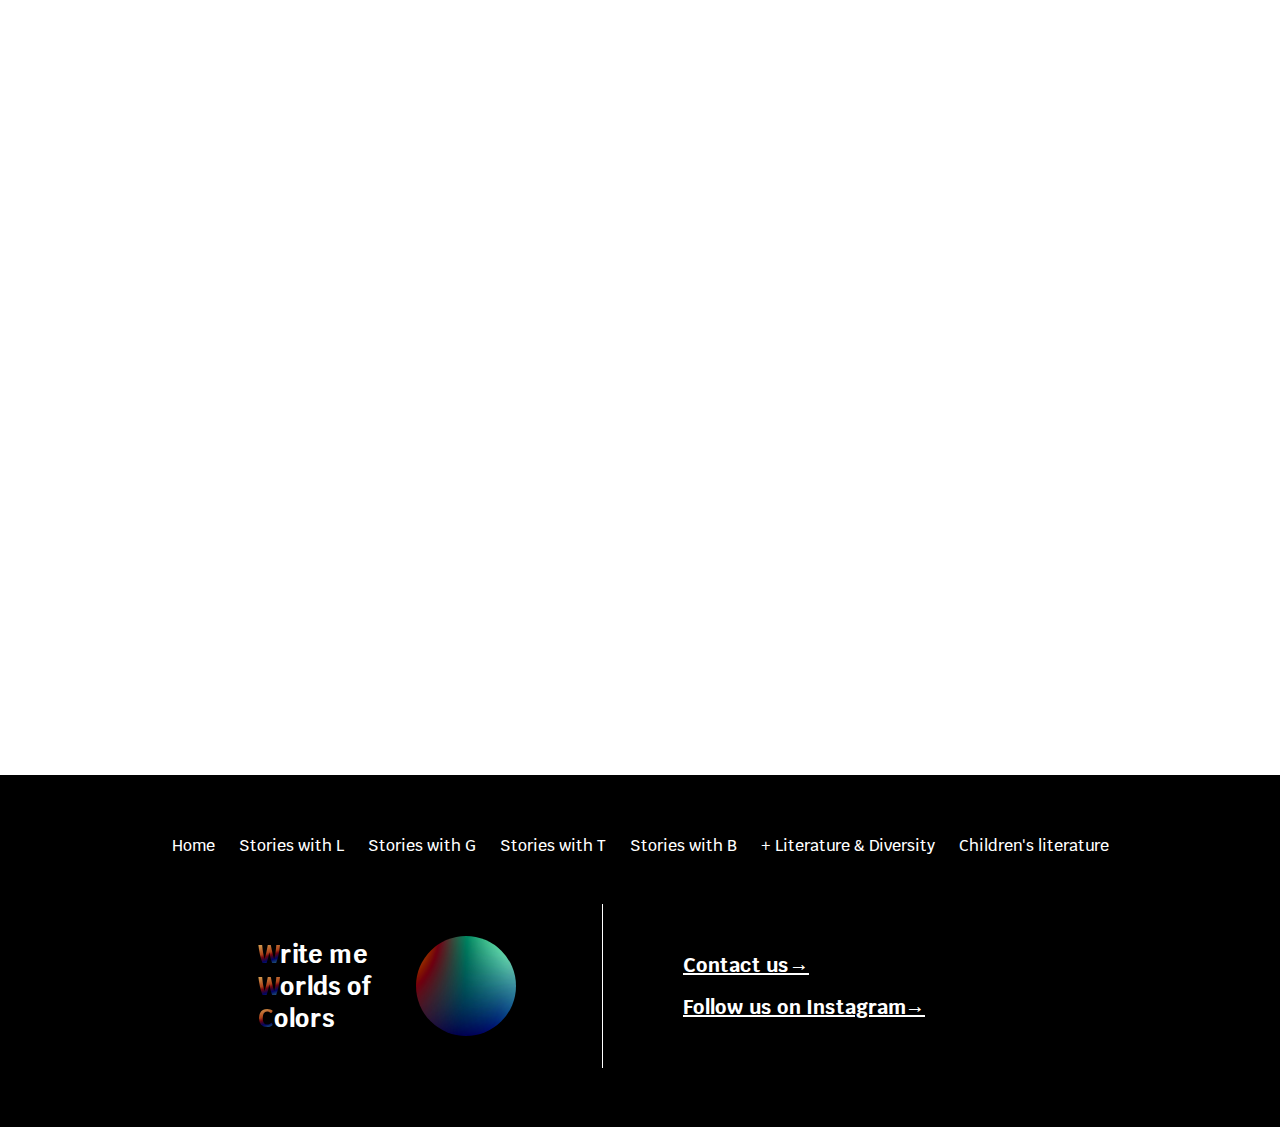
<file: plus_literature_diversity.html>
<!--En esta página encontramos los libros dentro del + del colectivo LGTBQ+. Tiene la siguiente estructura:
-Header
-Banner stories
-Footer
-Buscador
-Cards con los libros de la temática
-Footer
-->

<!DOCTYPE html>
<html lang="en">
<head>
    <meta charset="UTF-8">
    <meta name="viewport" content="width=device-width, initial-scale=1.0">
    <title>+Literature & Diversity</title>
    <meta name="title" content="+Literature & Diversity">
    <meta name="description" content="Write me Worlds of Colors is an initiative with the objective of making LGBTQ+ literature and its authors visible.">
    
    <!-- Open Graph / Facebook -->
    <meta property="og:type" content="website">
    <meta property="og:url" content="https://proyecto.ismaelmarmarcei.com/plus_literature_diversity.html">
    <meta property="og:title" content="+Literature & Diversity">
    <meta property="og:description" content="Write me Worlds of Colors is an initiative with the objective of making LGBTQ+ literature and its authors visible.">
    <meta property="og:image" content="https://proyecto.ismaelmarmarcei.com/media/logo_metatags.png">
    
    <!-- Twitter -->
    <meta property="twitter:card" content="summary_large_image">
    <meta property="twitter:url" content="https://proyecto.ismaelmarmarcei.com/plus_literature_diversity.html">
    <meta property="twitter:title" content="+Literature & Diversity">
    <meta property="twitter:description" content="Write me Worlds of Colors is an initiative with the objective of making LGBTQ+ literature and its authors visible.">
    <meta property="twitter:image" content="https://proyecto.ismaelmarmarcei.com/media/logo_metatags.png">
    
    <!--CSS & JS--> 
    <link rel="stylesheet" href="css/index.css">
    <script src="js/index.js" defer></script>

    <!-- Favicon -->
    <link rel="icon" href="media/favicon.png" type="image/x-icon">
    <link rel="icon" href="media/favicon.png" type="image/png">
    <link rel="apple-touch-icon" href="media/apple-touch-icon.png">
</head>
<body>
    <!--HEADER-->
    <!--Incorpora tanto la parte del header bruto como el pop-up del menu hamburguesa-->
    <header class="header">
        <!--Botón a portfolio-->
        <div class="mensajePortfolio">
            <a title="Volver a Portfolio" href="https://ismamartinmartin.com" class="buttonPortfolio">Volver a Portfolio - Ismael Martín</a>
        </div>
        <!--Contenido del header-->
        <div class="contenidoHeader">
            <div class="header__content standard__section--size">
                <!--Instagram account-->
                <a href="https://www.instagram.com/writememc" title="Write me Worlds of Colors Instagram" target="_blank" rel="noreferrer" class="header__content--socials"><ul class="header__content--socials--content">
                    <li>
                        <svg xmlns="http://www.w3.org/2000/svg"  height="44" viewBox="0 0 24 24" stroke-width="2" stroke="url(#instragram__gradient)" fill="none" stroke-linecap="round" stroke-linejoin="round">
                            <path stroke="none" d="M0 0h24v24H0z" fill="none"/>
                            <path d="M4 4m0 4a4 4 0 0 1 4 -4h8a4 4 0 0 1 4 4v8a4 4 0 0 1 -4 4h-8a4 4 0 0 1 -4 -4z" />
                            <path d="M12 12m-3 0a3 3 0 1 0 6 0a3 3 0 1 0 -6 0" />
                            <path d="M16.5 7.5l0 .01" />
                            <defs>
                                <linearGradient id="instragram__gradient">
                                <stop offset="0%" stop-color="#ffac01"/>
                                <stop offset="25%" stop-color="#fe450a"/>
                                <stop offset="60%" stop-color="#fe0090"/>
                                <stop offset="100%" stop-color="#7b0cfe"/>
                                </linearGradient>
                            </defs>
                        </svg>
                    </li>
                    <li class="socialMediaText"><p class="pbig bold">@writemewc</p></li>
                </ul></a>
                <!--Side menu icon-->
                <svg xmlns="http://www.w3.org/2000/svg" class="header__content--openModal" width="44" height="44" viewBox="0 0 24 24" stroke-width="1.5" stroke="#000000" fill="none" stroke-linecap="round" stroke-linejoin="round">
                    <path stroke="none" d="M0 0h24v24H0z" fill="none"/>
                    <path d="M4 6l16 0" />
                    <path d="M4 12l16 0" />
                    <path d="M4 18l16 0" />
                </svg>
            </div>
            <!--Pop-up header-->
            <div class="header__modal">
                <div class="header__modal__content">
                    <span class="header__modal__content--close">&times;</span>
                    <nav class="header__modal__content--links">
                        <a href="index.html" class="header__modal__content--links--each" title="Home">Home</a>
                        <a href="stories_with_l.html" class="header__modal__content--links--each" title="Stories with L">Stories with L</a>
                        <a href="stories_with_g.html" class="header__modal__content--links--each" title="Stories with G">Stories with G</a>
                        <a href="stories_with_t.html" class="header__modal__content--links--each" title="Stories with T">Stories with T</a>
                        <a href="stories_with_b.html" class="header__modal__content--links--each" title="Stories with B">Stories with B</a>
                        <a href="plus_literature_diversity.html" class="header__modal__content--links--each" title="+ Literature & Diversity">+ Literature & Diversity</a>
                        <a href="childrens_literature.html" class="header__modal__content--links--each" title="Children's Literature">Children's literature</a>
                        <a href="contact_us.html" class="header__modal__content--links--each" title="Contact us">Contact us</a>
                    </nav>
                </div>
            </div>
        </div>
    </header>

    <!--BANNER STORIES-->
    <!--Este es el banner de la página con el título y un fondo degradado adaptado a la estética de la página-->
    <section class="bannerStories storiesPlus__background">
        <!--Title-->   
        <div class="bannerStories__content">
            <h1><span class="storiesPlus__letterColor">+</span>Literature & Diversity</h1>
        </div>
    </section>

    <!--CARDS-->
    <!--Incorpora el buscador, que busca el contenido según el título del libro, y las cards correspondientes de la categoría-->
    <section class="cards standard__section--size">
        <!--Search engine-->
        <div class="cards__search">
            <svg xmlns="http://www.w3.org/2000/svg" width="25" height="44" viewBox="0 0 24 24" stroke-width="1.5" stroke="#000000" fill="none" stroke-linecap="round" stroke-linejoin="round">
                <path stroke="none" d="M0 0h24v24H0z" fill="none"/>
                <path d="M10 10m-7 0a7 7 0 1 0 14 0a7 7 0 1 0 -14 0" />
                <path d="M21 21l-6 -6" />
            </svg>
            <form method="post" action="#" class="cards__search_form">
                <label for="inputSearch" style="display:none;">Search</label>
                <input type="text" class="cards__search_form--input" id="inputSearch" name="inputSearch" onkeyup="search()" placeholder="Search by book title">
            </form>
        </div>
        <!--Cards section-->
        <div class="cards__container" id="sectionSearch">
            <!--ACE-->
            <div class="cards__container__box scroll__transition">
                <!--Image-->
                <div class="cards__container__box__img  storiesPlus__img__background">
                    <picture>
                        <source type="image/webp" srcset="/media/plus_ace.webp" class="cards__container__box__img--each">
                        <img src="/media/plus_ace.jpg" loading="lazy" alt="ACE" class="cards__container__box__img--each">
                    </picture>
                </div>
                <!--Text-->
                <div class="cards__container__box__content">
                    <div class="cards__container__box__content--information storiesPlus__information__background">
                        <p class="pbig cards__container__box__content--information--background storiesPlus__information__text--background"><span class="bold">Title:</span> <span class="cards__container__box__content--information--title">ACE</span></p>
                        <div class="cards__container__box__content--information--secondLine">
                            <p class="pbig cards__container__box__content--information--background storiesPlus__information__text--background"><span class="bold">Author:</span> Angela Chen</p>
                            <p class="pbigcards__container__box__content--information--background storiesPlus__information__text--background"><span class="bold">Editorial:</span> Beacon Press</p>
                            <p class="pbig cards__container__box__content--information--background storiesPlus__information__text--background"><span class="bold">Year:</span> 2020</p>
                        </div>
                    </div>
                    <div class="cards__container__box__content--text storiesPlus__text__background">
                        <p class="pbig bold">Description:</p>
                        <p>What is sexual attraction and what is life like without it? Asexuality reveals insights about gender roles, romance, consent, and societal pressures. The challenges aces face, such as confusion around sexual activity, the intersection of sexuality and identity, and navigating relationship needs, are conflicts common to many.</p>
                    </div>
                </div>
            </div>
            <!--Loveless-->
            <div class="cards__container__box scroll__transition">
                <!--Image-->
                <div class="cards__container__box__img  storiesPlus__img__background">
                    <picture>
                        <source type="image/webp" srcset="/media/plus_loveless.webp" class="cards__container__box__img--each">
                        <img src="/media/plus_loveless.jpg" loading="lazy" alt="Loveless" class="cards__container__box__img--each">
                    </picture>
                </div>
                <!--Text-->
                <div class="cards__container__box__content">
                    <div class="cards__container__box__content--information storiesPlus__information__background">
                        <p class="pbig cards__container__box__content--information--background storiesPlus__information__text--background"><span class="bold">Title:</span> <span class="cards__container__box__content--information--title">Loveless</span></p>
                        <div class="cards__container__box__content--information--secondLine">
                            <p class="pbig cards__container__box__content--information--background storiesPlus__information__text--background"><span class="bold">Author:</span> Alice Oseman</p>
                            <p class="pbig cards__container__box__content--information--background storiesPlus__information__text--background"><span class="bold">Editorial:</span> HarperCollins PUB.</p>
                            <p class="pbig cards__container__box__content--information--background storiesPlus__information__text--background"><span class="bold">Year:</span> 2020</p>
                        </div>
                    </div>
                    <div class="cards__container__box__content--text storiesPlus__text__background">
                        <p class="pbig bold">Description:</p>
                        <p>Georgia, who's never experienced love, kissed anyone, or had a crush, is a romantic at heart due to her obsession with fan fiction. Starting university in a new town with her best friends Pip and Jason, she's hopeful about finding romance. With her outgoing roommate and membership in the Shakespeare Society, Georgia believes her teenage dream of love is within reach.</p>
                    </div>
                </div>
            </div>
            <!--Undoing Gender-->
            <div class="cards__container__box scroll__transition">
                <!--Image-->
                <div class="cards__container__box__img  storiesPlus__img__background">
                    <picture>
                        <source type="image/webp" srcset="/media/plus_undoing_gender.webp" class="cards__container__box__img--each">
                        <img src="/media/plus_undoing_gender.jpg" loading="lazy" alt="Undoing Gender" class="cards__container__box__img--each">
                    </picture>
                </div>
                <!--Text-->
                <div class="cards__container__box__content">
                    <div class="cards__container__box__content--information storiesPlus__information__background">
                        <p class="pbig cards__container__box__content--information--background storiesPlus__information__text--background"><span class="bold">Title:</span> <span class="cards__container__box__content--information--title">Undoing Gender</span></p>
                        <div class="cards__container__box__content--information--secondLine">
                            <p class="pbig cards__container__box__content--information--background storiesPlus__information__text--background"><span class="bold">Author:</span> Judith Butler</p>
                            <p class="pbig cards__container__box__content--information--background storiesPlus__information__text--background"><span class="bold">Editorial:</span> Routledge</p>
                            <p class="pbig cards__container__box__content--information--background storiesPlus__information__text--background"><span class="bold">Year:</span> 2004</p>
                        </div>
                    </div>
                    <div class="cards__container__box__content--text storiesPlus__text__background">
                        <p class="pbig bold">Description:</p>
                        <p>Judith Butler's "Undoing Gender" explores contemporary views on gender and sexuality, touching on topics like new kinship, psychoanalysis, transgender issues, and social violence. Drawing on feminist and queer theory, Butler critiques the norms that regulate gender and sexuality, questioning their impact on individual identity.</p>
                    </div>
                </div>
            </div>
            <!--None of the above-->
            <div class="cards__container__box scroll__transition">
                <!--Image-->
                <div class="cards__container__box__img  storiesPlus__img__background">
                    <picture>
                        <source type="image/webp" srcset="/media/plus_none_of_the_above.webp" class="cards__container__box__img--each">
                        <img src="/media/plus_none_of_the_above.jpg" loading="lazy" alt="None of the Above" class="cards__container__box__img--each">
                    </picture>
                </div>
                <!--Text-->
                <div class="cards__container__box__content">
                    <div class="cards__container__box__content--information storiesPlus__information__background">
                        <p class="pbig cards__container__box__content--information--background storiesPlus__information__text--background"><span class="bold">Title:</span> <span class="cards__container__box__content--information--title">None of the Above</span></p>
                        <div class="cards__container__box__content--information--secondLine">
                            <p class="pbig cards__container__box__content--information--background storiesPlus__information__text--background"><span class="bold">Author:</span> I.W.Gregorio</p>
                            <p class="pbig cards__container__box__content--information--background storiesPlus__information__text--background"><span class="bold">Editorial:</span> Balzer & Bray</p>
                            <p class="pbig cards__container__box__content--information--background storiesPlus__information__text--background"><span class="bold">Year:</span> 2017</p>
                        </div>
                    </div>
                    <div class="cards__container__box__content--text storiesPlus__text__background">
                        <p class="pbig bold">Description:</p>
                        <p>This relatable and groundbreaking story for the LGBTQIA+ audience is about a teenage girl who discovers she was born intersex and what happens when her secret is revealed to the entire school.</p>
                    </div>
                </div>
            </div>       
        </div>
        <!--No results message-->  
        <div class="cards__noResult">
            <p class="pboldSmall">No results found matching the titles in the catalogue</p>
            <svg xmlns="http://www.w3.org/2000/svg" class="icon icon-tabler icon-tabler-vocabulary-off" width="66" height="66" viewBox="0 0 24 24" stroke-width="1.5" stroke="#747474" fill="none" stroke-linecap="round" stroke-linejoin="round">
                <path stroke="none" d="M0 0h24v24H0z" fill="none"/>
                <path d="M7 3h3a2 2 0 0 1 2 2a2 2 0 0 1 2 -2h6a1 1 0 0 1 1 1v13m-2 2h-5a2 2 0 0 0 -2 2a2 2 0 0 0 -2 -2h-6a1 1 0 0 1 -1 -1v-14c0 -.279 .114 -.53 .298 -.712" />
                <path d="M12 5v3m0 4v9" />
                <path d="M7 11h1" />
                <path d="M16 7h1" />
                <path d="M16 11h1" />
                <path d="M3 3l18 18" />
            </svg>
        </div>
    </section>

    <!--FOOTER-->
    <!--El footer tiene dos secciones principales, una con el índice de las páginas de la web y otra con el logo y dos links, uno a la página de contacto y a la cuenta de Instagram, a los que se quiere dar más protagonismo-->
    <footer class="footer">
        <!--Index-->
        <section class="footer__container">
            <nav class="footer__container__links">
                <a href="index.html" class="footer__container__links--each" title="Home">Home</a>
                <a href="stories_with_l.html" class="footer__container__links--each" title="Stories with L">Stories with L</a>
                <a href="stories_with_g.html" class="footer__container__links--each" title="Stories with G">Stories with G</a>
                <a href="stories_with_t.html" class="footer__container__links--each" title="Stories with B">Stories with T</a>
                <a href="stories_with_b.html" class="footer__container__links--each" title="Stories with T">Stories with B</a>
                <a href="plus_literature_diversity.html" class="footer__container__links--each" title="+ Literature & Diversity">+ Literature & Diversity</a>
                <a href="childrens_literature.html" class="footer__container__links--each" title="Children's Literature">Children's literature</a>
            </nav>
                <div class="footer__container__content">
                <!--Logo-->
                <div class="footer__container__content__logo">
                    <p class="pboldSmall footer__container__content__logo--text"><span class="gradient">W</span>rite me <span class="gradient">W</span>orlds of <span class="gradient">C</span>olors</p>
                    <div class="footer__container__content__logo--gradient"></div>
                </div>
                <!--Contact section-->
                <div class="footer__container__content__contact">
                    <a href="contact_us.html" title="Contact us" class="footer__container__content__contact--text underline">Contact us→</a>
                    <a href="https://www.instagram.com/writememc" title="Write me Worlds of Colors Instagram" target="_blank" rel="noreferrer" class="footer__container__content__contact--text underline">Follow us on Instagram→</a>
                </div>
            </div>
        </section>
    </footer>
</body>
</html>
</file>
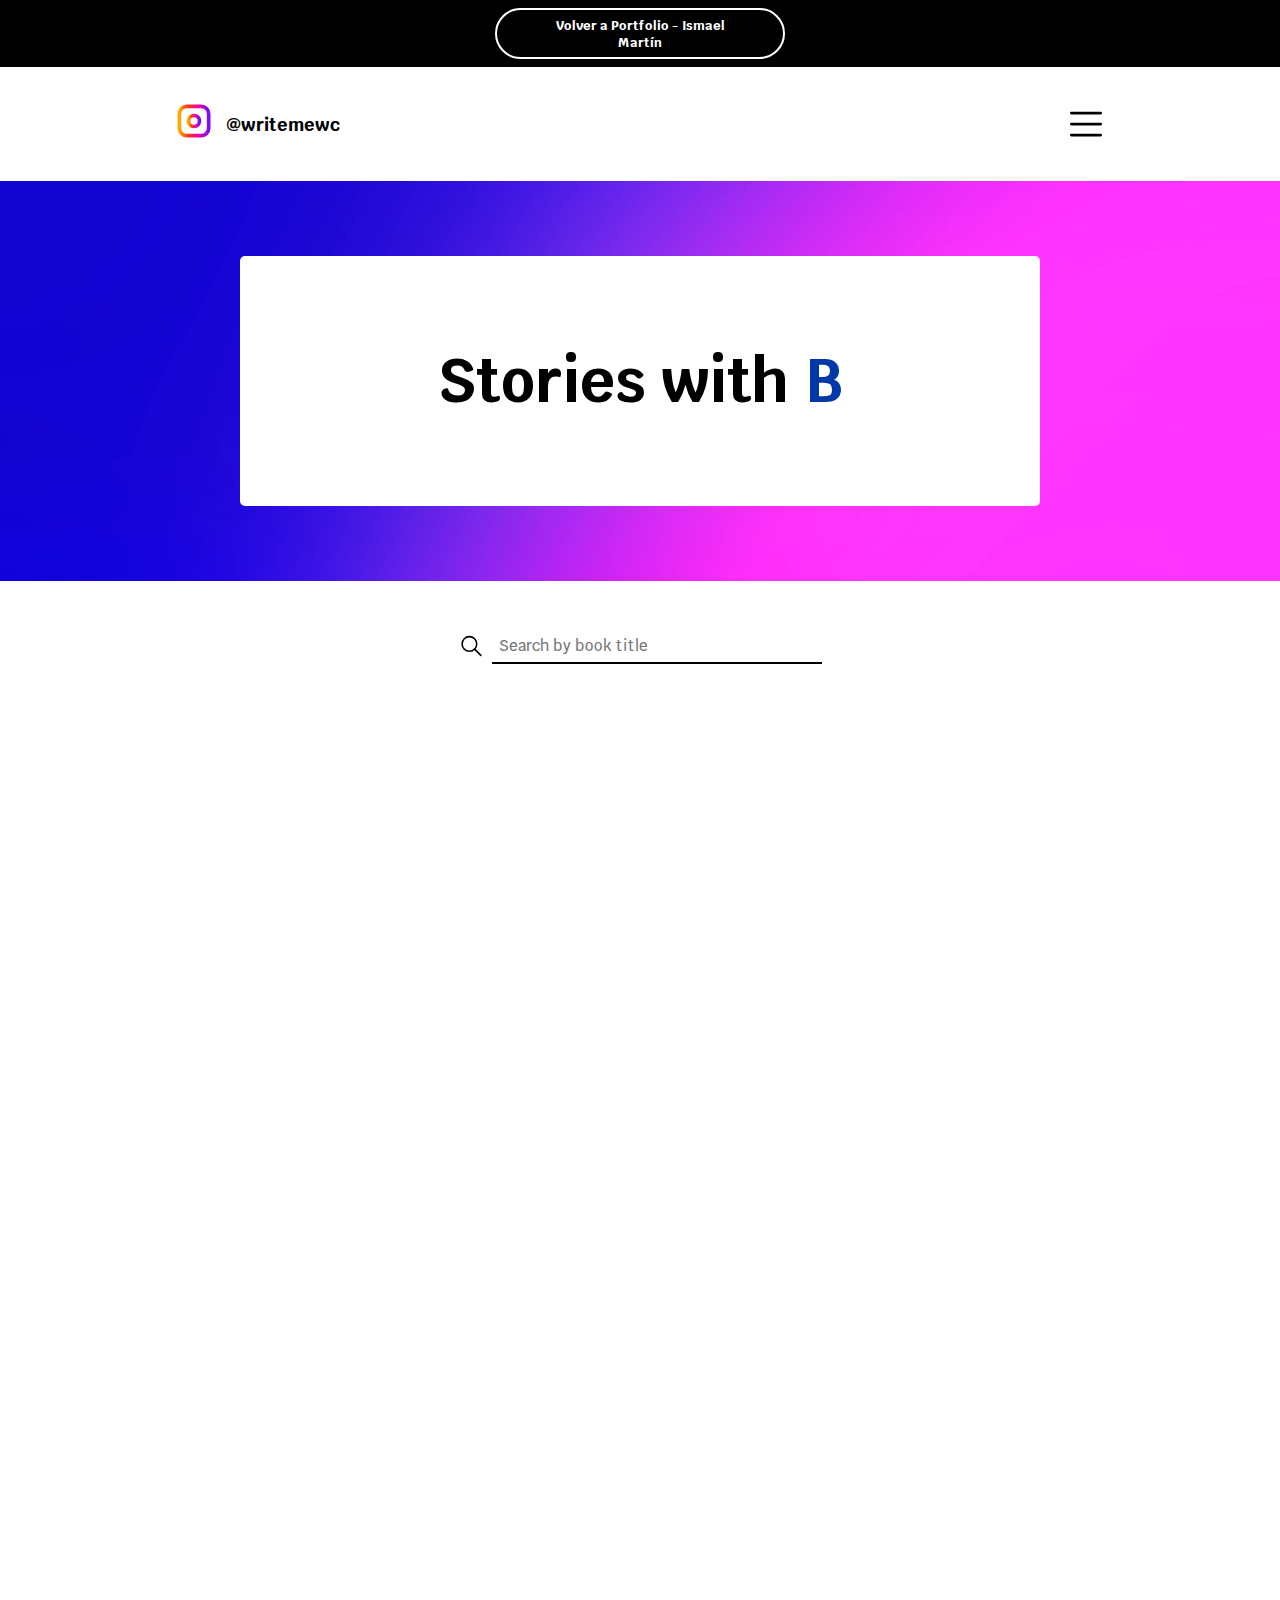
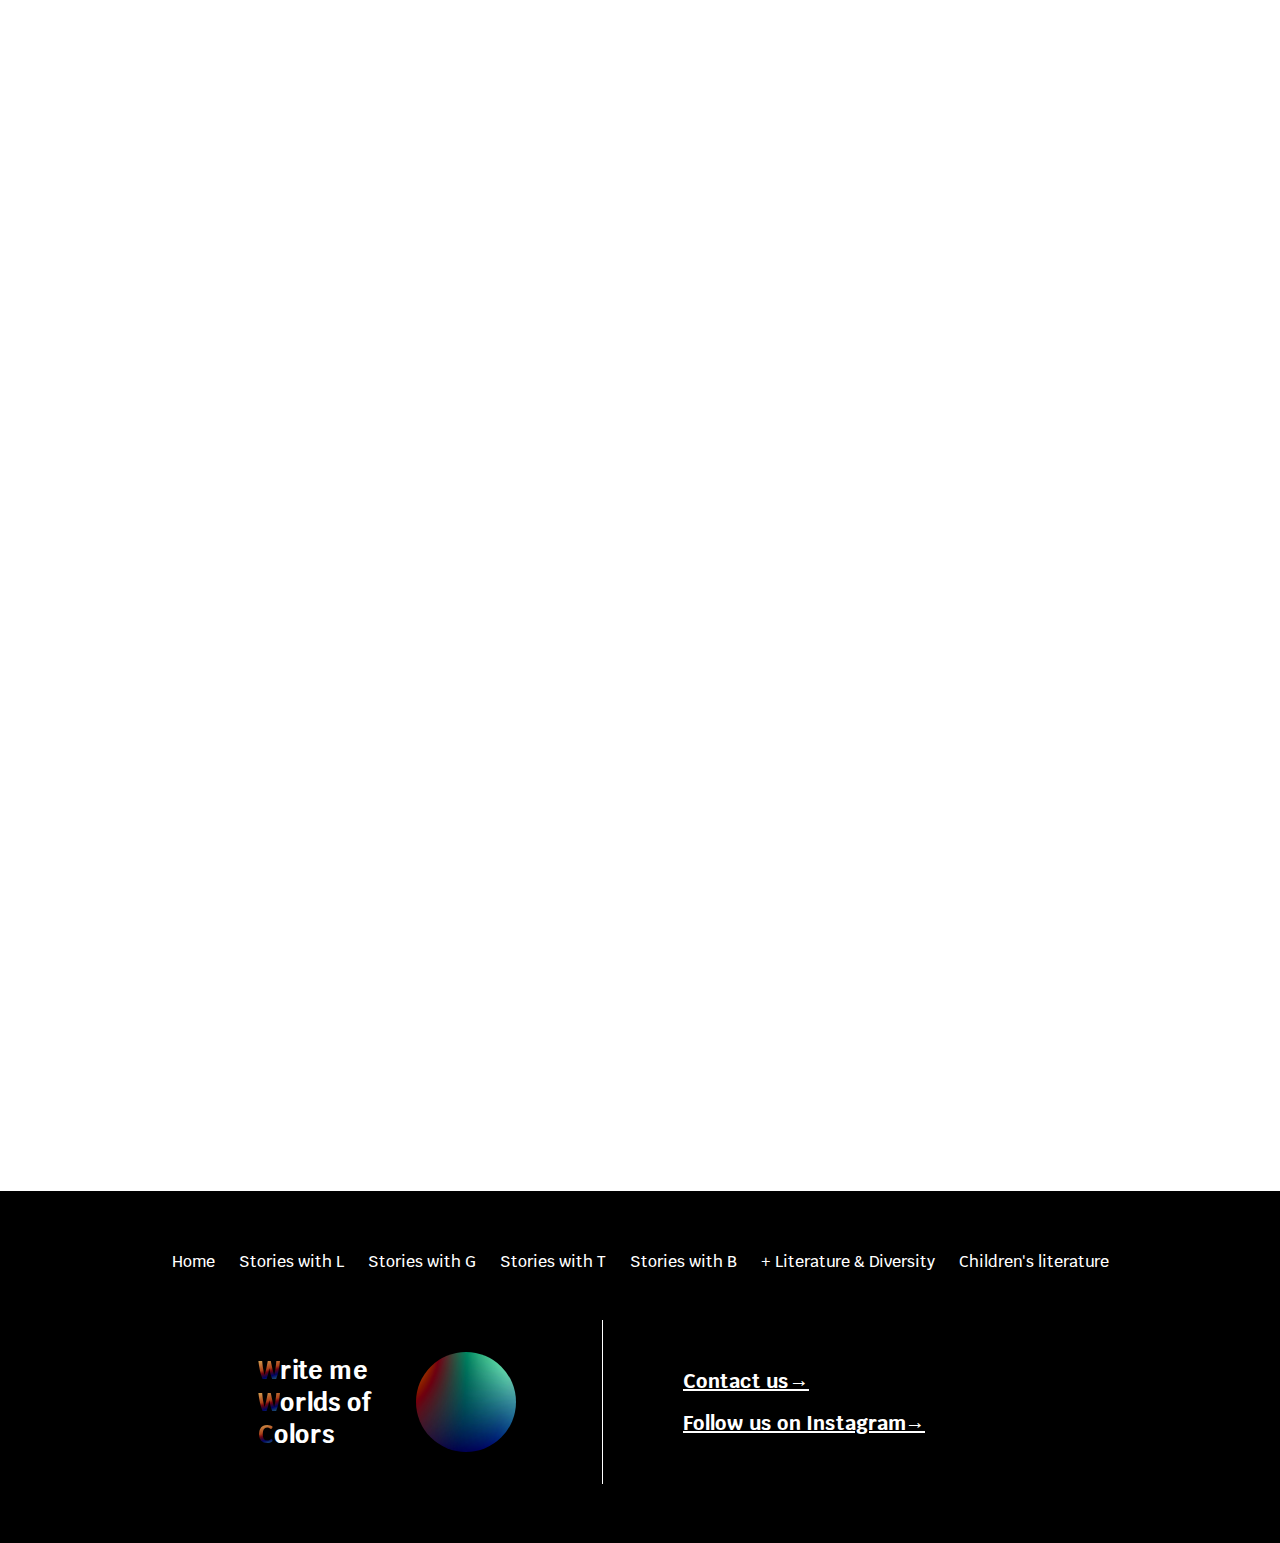
<file: stories_with_b.html>
<!--En esta página encontramos los libros dentro de la B del colectivo LGTBQ+. Tiene la siguiente estructura:
-Header
-Banner stories
-Footer
-Buscador
-Cards con los libros de la temática
-Footer
-->

<!DOCTYPE html>
<html lang="en">
<head>
    <meta charset="UTF-8">
    <meta name="viewport" content="width=device-width, initial-scale=1.0">
    <title>Stories with B</title>
    <meta name="title" content="Stories with B">
    <meta name="description" content="Write me Worlds of Colors is an initiative with the objective of making LGBTQ+ literature and its authors visible.">
    
    <!-- Open Graph / Facebook -->
    <meta property="og:type" content="website">
    <meta property="og:url" content="https://proyecto.ismaelmarmarcei.com/stories_with_b.html">
    <meta property="og:title" content="Stories with B">
    <meta property="og:description" content="Write me Worlds of Colors is an initiative with the objective of making LGBTQ+ literature and its authors visible.">
    <meta property="og:image" content="https://proyecto.ismaelmarmarcei.com/media/logo_metatags.png">
    
    <!-- Twitter -->
    <meta property="twitter:card" content="summary_large_image">
    <meta property="twitter:url" content="https://proyecto.ismaelmarmarcei.com/stories_with_b.html">
    <meta property="twitter:title" content="Stories with B">
    <meta property="twitter:description" content="Write me Worlds of Colors is an initiative with the objective of making LGBTQ+ literature and its authors visible.">
    <meta property="twitter:image" content="https://proyecto.ismaelmarmarcei.com/media/logo_metatags.png">

    <!-- CSS & JS -->
    <link rel="stylesheet" href="css/index.css">
    <script src="js/index.js" defer></script>

    <!-- Favicon -->
    <link rel="icon" href="media/favicon.png" type="image/x-icon">
    <link rel="icon" href="media/favicon.png" type="image/png">
    <link rel="apple-touch-icon" href="media/apple-touch-icon.png">
</head>
<body>
    <!--HEADER-->
    <!--Incorpora tanto la parte del header bruto como el pop-up del menu hamburguesa-->
    <header class="header">
        <!--Botón a portfolio-->
        <div class="mensajePortfolio">
            <a title="Volver a Portfolio" href="https://ismamartinmartin.com" class="buttonPortfolio">Volver a Portfolio - Ismael Martín</a>
        </div>
        <!--Contenido del header-->
        <div class="contenidoHeader">
            <div class="header__content standard__section--size">
                <!--Instagram account-->
                <a href="https://www.instagram.com/writememc" title="Write me Worlds of Colors Instagram" target="_blank" rel="noreferrer" class="header__content--socials"><ul class="header__content--socials--content">
                    <li>
                        <svg xmlns="http://www.w3.org/2000/svg"  height="44" viewBox="0 0 24 24" stroke-width="2" stroke="url(#instragram__gradient)" fill="none" stroke-linecap="round" stroke-linejoin="round">
                            <path stroke="none" d="M0 0h24v24H0z" fill="none"/>
                            <path d="M4 4m0 4a4 4 0 0 1 4 -4h8a4 4 0 0 1 4 4v8a4 4 0 0 1 -4 4h-8a4 4 0 0 1 -4 -4z" />
                            <path d="M12 12m-3 0a3 3 0 1 0 6 0a3 3 0 1 0 -6 0" />
                            <path d="M16.5 7.5l0 .01" />
                            <defs>
                                <linearGradient id="instragram__gradient">
                                <stop offset="0%" stop-color="#ffac01"/>
                                <stop offset="25%" stop-color="#fe450a"/>
                                <stop offset="60%" stop-color="#fe0090"/>
                                <stop offset="100%" stop-color="#7b0cfe"/>
                                </linearGradient>
                            </defs>
                        </svg>
                    </li>
                    <li class="socialMediaText"><p class="pbig bold">@writemewc</p></li>
                </ul></a>
                <!--Side menu icon-->
                <svg xmlns="http://www.w3.org/2000/svg" class="header__content--openModal" width="44" height="44" viewBox="0 0 24 24" stroke-width="1.5" stroke="#000000" fill="none" stroke-linecap="round" stroke-linejoin="round">
                    <path stroke="none" d="M0 0h24v24H0z" fill="none"/>
                    <path d="M4 6l16 0" />
                    <path d="M4 12l16 0" />
                    <path d="M4 18l16 0" />
                </svg>
            </div>
            <!--Pop-up header-->
            <div class="header__modal">
                <div class="header__modal__content">
                    <span class="header__modal__content--close">&times;</span>
                    <nav class="header__modal__content--links">
                        <a href="index.html" class="header__modal__content--links--each" title="Home">Home</a>
                        <a href="stories_with_l.html" class="header__modal__content--links--each" title="Stories with L">Stories with L</a>
                        <a href="stories_with_g.html" class="header__modal__content--links--each" title="Stories with G">Stories with G</a>
                        <a href="stories_with_t.html" class="header__modal__content--links--each" title="Stories with T">Stories with T</a>
                        <a href="stories_with_b.html" class="header__modal__content--links--each" title="Stories with B">Stories with B</a>
                        <a href="plus_literature_diversity.html" class="header__modal__content--links--each" title="+ Literature & Diversity">+ Literature & Diversity</a>
                        <a href="childrens_literature.html" class="header__modal__content--links--each" title="Children's Literature">Children's literature</a>
                        <a href="contact_us.html" class="header__modal__content--links--each" title="Contact us">Contact us</a>
                    </nav>
                </div>
            </div>
        </div>
    </header>

    <!--BANNER STORIES-->
    <!--Este es el banner de la página con el título y un fondo degradado adaptado a la estética de la página-->
    <section class="bannerStories storiesB__background">
        <!--Title-->   
        <div class="bannerStories__content">
            <h1>Stories with <span class="storiesB__letterColor">B</span></h1>
        </div>
    </section>

    <!--CARDS-->
    <!--Incorpora el buscador, que busca el contenido según el título del libro, y las cards correspondientes de la categoría-->
    <section class="cards standard__section--size">
        <!--Search engine-->
        <div class="cards__search">
            <svg xmlns="http://www.w3.org/2000/svg" width="25" height="44" viewBox="0 0 24 24" stroke-width="1.5" stroke="#000000" fill="none" stroke-linecap="round" stroke-linejoin="round">
                <path stroke="none" d="M0 0h24v24H0z" fill="none"/>
                <path d="M10 10m-7 0a7 7 0 1 0 14 0a7 7 0 1 0 -14 0" />
                <path d="M21 21l-6 -6" />
            </svg>
            <form method="post" action="#" class="cards__search_form">
                <label for="inputSearch" style="display:none;">Search</label>
                <input type="text" class="cards__search_form--input" id="inputSearch" name="inputSearch" onkeyup="search()" placeholder="Search by book title">
            </form>
        </div>
        <!--Cards section-->
        <div class="cards__container" id="sectionSearch">
            <div class="cards__container__box scroll__transition">
                <!--Image-->
                <div class="cards__container__box__img  storiesB__img__background">
                    <picture>
                        <source type="image/webp" srcset="/media/storiesB_red_white_royal_blue.webp" class="cards__container__box__img--each">
                        <img src="/media/storiesB_red_white_royal_blue.jpg" loading="lazy" alt="Red, White & Royal Blue" class="cards__container__box__img--each">
                    </picture>
                </div>
                <!--Text-->
                <div class="cards__container__box__content">
                    <div class="cards__container__box__content--information storiesB__information__background">
                        <p class="pbig cards__container__box__content--information--background storiesB__information__text--background"><span class="bold">Title:</span> <span class="cards__container__box__content--information--title">Red, White & Royal Blue</span></p>
                        <div class="cards__container__box__content--information--secondLine">
                            <p class="pbig cards__container__box__content--information--background storiesB__information__text--background"><span class="bold">Author:</span> Casey McQuiston</p>
                            <p class="pbig cards__container__box__content--information--background storiesB__information__text--background"><span class="bold">Editorial:</span> Griffin</p>
                            <p class="pbig cards__container__box__content--information--background storiesB__information__text--background"><span class="bold">Year:</span> 2019</p>
                        </div>
                    </div>
                    <div class="cards__container__box__content--text storiesB__text__background">
                        <p class="pbig bold">Description:</p>
                        <p>When his mother became President, Alex Claremont-Diaz was promptly cast as the American equivalent of a young royal. Handsome, charismatic, genius, his image is pure millennial, marketing gold for the White House. There's only one problem: Alex has a beef with the actual prince, Henry, across the pond. And when the tabloids get hold of a photo involving an Alex-Henry altercation, U.S./British relations take a turn for the worse.</p>
                    </div>
                </div>
            </div>
            <!--Heartstopper saga-->
            <div class="cards__container__box scroll__transition">
                <!--Image-->
                <div class="cards__container__box__img  storiesB__img__background">
                    <picture>
                        <source type="image/webp" srcset="/media/storiesB_heartstopper.webp" class="cards__container__box__img--each">
                        <img src="/media/storiesB_heartstopper.jpg" loading="lazy" alt="Heartstopper saga" class="cards__container__box__img--each">
                    </picture>
                </div>
                <!--Text-->
                <div class="cards__container__box__content">
                    <div class="cards__container__box__content--information storiesB__information__background">
                        <p class="pbig cards__container__box__content--information--background storiesB__information__text--background"><span class="bold">Title:</span> <span class="cards__container__box__content--information--title">Heartstopper saga</span></p>
                        <div class="cards__container__box__content--information--secondLine">
                            <p class="pbig cards__container__box__content--information--background storiesB__information__text--background"><span class="bold">Author:</span> Alice Oseman</p>
                            <p class="pbig cards__container__box__content--information--background storiesB__information__text--background"><span class="bold">Editorial:</span> Hachette Children</p>
                            <p class="pbig cards__container__box__content--information--background storiesB__information__text--background"><span class="bold">Year:</span> 2019</p>
                        </div>
                    </div>
                    <div class="cards__container__box__content--text storiesB__text__background">
                        <p class="pbig bold">Description:</p>
                        <p>A series of graphic novels that tell the story of two boys who fall in love and have to face the vicissitudes of adolescence. This first volume deals with essential themes such as the discovery of sexuality, bullying and the importance of friendship.</p>
                    </div>
                </div>
            </div>
            <!--Leah off the beat-->  
            <div class="cards__container__box scroll__transition">
                <!--Image-->
                <div class="cards__container__box__img  storiesB__img__background">
                    <picture>
                        <source type="image/webp" srcset="/media/storiesB_leah_off_beat.webp" class="cards__container__box__img--each">
                        <img src="/media/storiesB_leah_off_beat.jpg" loading="lazy" alt="Leah off the Beat" class="cards__container__box__img--each">
                    </picture>
                </div>
                <!--Text-->
                <div class="cards__container__box__content">
                    <div class="cards__container__box__content--information storiesB__information__background">
                        <p class="pbig cards__container__box__content--information--background storiesB__information__text--background"><span class="bold">Title:</span> <span class="cards__container__box__content--information--title">Leah off the Beat</span></p>
                        <div class="cards__container__box__content--information--secondLine">
                            <p class="pbig cards__container__box__content--information--background storiesB__information__text--background"><span class="bold">Author:</span> Becky Albertalli</p>
                            <p class="pbig cards__container__box__content--information--background storiesB__information__text--background"><span class="bold">Editorial:</span> Penguin Books</p>
                            <p class="pbig cards__container__box__content--information--background storiesB__information__text--background"><span class="bold">Year:</span> 2018</p>
                        </div>
                    </div>
                    <div class="cards__container__box__content--text storiesB__text__background">
                        <p class="pbig bold">Description:</p>
                        <p>When it comes to drumming, Leah Burke is usually on beat but real life isn't always so rhythmic. The only child of a single mum, and her life is less privileged than her friends. Her mum knows she's bisexual, but Leah hasn't mustered the courage to tell her friends. Not even her openly gay BFF, Simon. Prom and college are on the horizon, and tensions are running high.</p>
                    </div>
                </div>
            </div>
            <!--One Last Stop-->  
            <div class="cards__container__box scroll__transition">
                <!--Image-->
                <div class="cards__container__box__img  storiesB__img__background">
                    <picture>
                        <source type="image/webp" srcset="/media/storiesB_one_last_stop.webp" class="cards__container__box__img--each">
                        <img src="/media/storiesB_one_last_stop.jpg" loading="lazy" alt="One Last Stop" class="cards__container__box__img--each">
                    </picture>
                </div>
                <!--Text-->
                <div class="cards__container__box__content">
                    <div class="cards__container__box__content--information storiesB__information__background">
                        <p class="pbig cards__container__box__content--information--background storiesB__information__text--background"><span class="bold">Title:</span> <span class="cards__container__box__content--information--title">One Last Stop</span></p>
                        <div class="cards__container__box__content--information--secondLine">
                            <p class="pbig cards__container__box__content--information--background storiesB__information__text--background"><span class="bold">Author:</span> Casey McQuiston</p>
                            <p class="pbig cards__container__box__content--information--background storiesB__information__text--background"><span class="bold">Editorial:</span> Griffin</p>
                            <p class="pbig cards__container__box__content--information--background storiesB__information__text--background"><span class="bold">Year:</span> 2021</p>
                        </div>
                    </div>
                    <div class="cards__container__box__content--text storiesB__text__background">
                        <p class="pbig bold">Description:</p>
                        <p>For cynical twenty-three-year-old August, moving to New York City is supposed to confirm her belief that magic and love stories don't exist, and the only smart way to live is alone. She expects waiting tables at a 24-hour diner and living with quirky roommates won't change that. Her subway commute seems destined to be a dull routine. But then, she meets a gorgeous girl on the train: Jane.</p>
                    </div>
                </div>
            </div>  
            <!--The Seven Husbands of Evelyn Hugo-->  
            <div class="cards__container__box scroll__transition">
                <!--Image-->
                <div class="cards__container__box__img  storiesB__img__background">
                    <picture>
                        <source type="image/webp" srcset="/media/storiesB_seven_husbands_evelyn_hugo.webp" class="cards__container__box__img--each">
                        <img src="/media/storiesB_seven_husbands_evelyn_hugo.jpg" loading="lazy" alt="The Seven Husbands of Evelyn Hugo" class="cards__container__box__img--each">
                    </picture>
                </div>
                <!--Text-->
                <div class="cards__container__box__content">
                    <div class="cards__container__box__content--information storiesB__information__background">
                        <p class="pbig cards__container__box__content--information--background storiesB__information__text--background"><span class="bold">Title:</span> <span class="cards__container__box__content--information--title">The Seven Husbands of Evelyn Hugo</span></p>
                        <div class="cards__container__box__content--information--secondLine">
                            <p class="pbig cards__container__box__content--information--background storiesB__information__text--background"><span class="bold">Author:</span> Taylor Jenkins Reid </p>
                            <p class="pbig cards__container__box__content--information--background storiesB__information__text--background"><span class="bold">Editorial:</span> Simon + Schuster LLC</p>
                            <p class="pbig cards__container__box__content--information--background storiesB__information__text--background"><span class="bold">Year:</span> 2017</p>
                        </div>
                    </div>
                    <div class="cards__container__box__content--text storiesB__text__background">
                        <p class="pbig bold">Description:</p>
                        <p>Aging and reclusive Hollywood movie icon Evelyn Hugo is finally ready to tell the truth about her glamorous and scandalous life. But when she chooses unknown magazine reporter Monique Grant for the job, no one is more astounded than Monique herself. Why her? Monique is determined to use this opportunity to jumpstart her career.</p>
                    </div>
                </div>
            </div>    
        </div>
        <!--No results message-->  
        <div class="cards__noResult">
            <p class="pboldSmall">No results found matching the titles in the catalogue</p>
            <svg xmlns="http://www.w3.org/2000/svg" class="icon icon-tabler icon-tabler-vocabulary-off" width="66" height="66" viewBox="0 0 24 24" stroke-width="1.5" stroke="#747474" fill="none" stroke-linecap="round" stroke-linejoin="round">
                <path stroke="none" d="M0 0h24v24H0z" fill="none"/>
                <path d="M7 3h3a2 2 0 0 1 2 2a2 2 0 0 1 2 -2h6a1 1 0 0 1 1 1v13m-2 2h-5a2 2 0 0 0 -2 2a2 2 0 0 0 -2 -2h-6a1 1 0 0 1 -1 -1v-14c0 -.279 .114 -.53 .298 -.712" />
                <path d="M12 5v3m0 4v9" />
                <path d="M7 11h1" />
                <path d="M16 7h1" />
                <path d="M16 11h1" />
                <path d="M3 3l18 18" />
            </svg>
        </div>
    </section>

    <!--FOOTER-->
    <!--El footer tiene dos secciones principales, una con el índice de las páginas de la web y otra con el logo y dos links, uno a la página de contacto y a la cuenta de Instagram, a los que se quiere dar más protagonismo-->
    <footer class="footer">
        <!--Index-->
        <section class="footer__container">
            <nav class="footer__container__links">
                <a href="index.html" class="footer__container__links--each" title="Home">Home</a>
                <a href="stories_with_l.html" class="footer__container__links--each" title="Stories with L">Stories with L</a>
                <a href="stories_with_g.html" class="footer__container__links--each" title="Stories with G">Stories with G</a>
                <a href="stories_with_t.html" class="footer__container__links--each" title="Stories with T">Stories with T</a>
                <a href="stories_with_b.html" class="footer__container__links--each" title="Stories with B">Stories with B</a>
                <a href="plus_literature_diversity.html" class="footer__container__links--each" title="+ Literature & Diversity">+ Literature & Diversity</a>
                <a href="childrens_literature.html" class="footer__container__links--each" title="Children's Literature">Children's literature</a>
            </nav>
                <div class="footer__container__content">
                <!--Logo-->
                <div class="footer__container__content__logo">
                    <p class="pboldSmall footer__container__content__logo--text"><span class="gradient">W</span>rite me <span class="gradient">W</span>orlds of <span class="gradient">C</span>olors</p>
                    <div class="footer__container__content__logo--gradient"></div>
                </div>
                <!--Contact section-->
                <div class="footer__container__content__contact">
                    <a href="contact_us.html" title="Contact us" class="footer__container__content__contact--text underline">Contact us→</a>
                    <a href="https://www.instagram.com/writememc" title="Write me Worlds of Colors Instagram" target="_blank" rel="noreferrer" class="footer__container__content__contact--text underline">Follow us on Instagram→</a>
                </div>
            </div>
        </section>
    </footer>
</body>
</html>
</file>
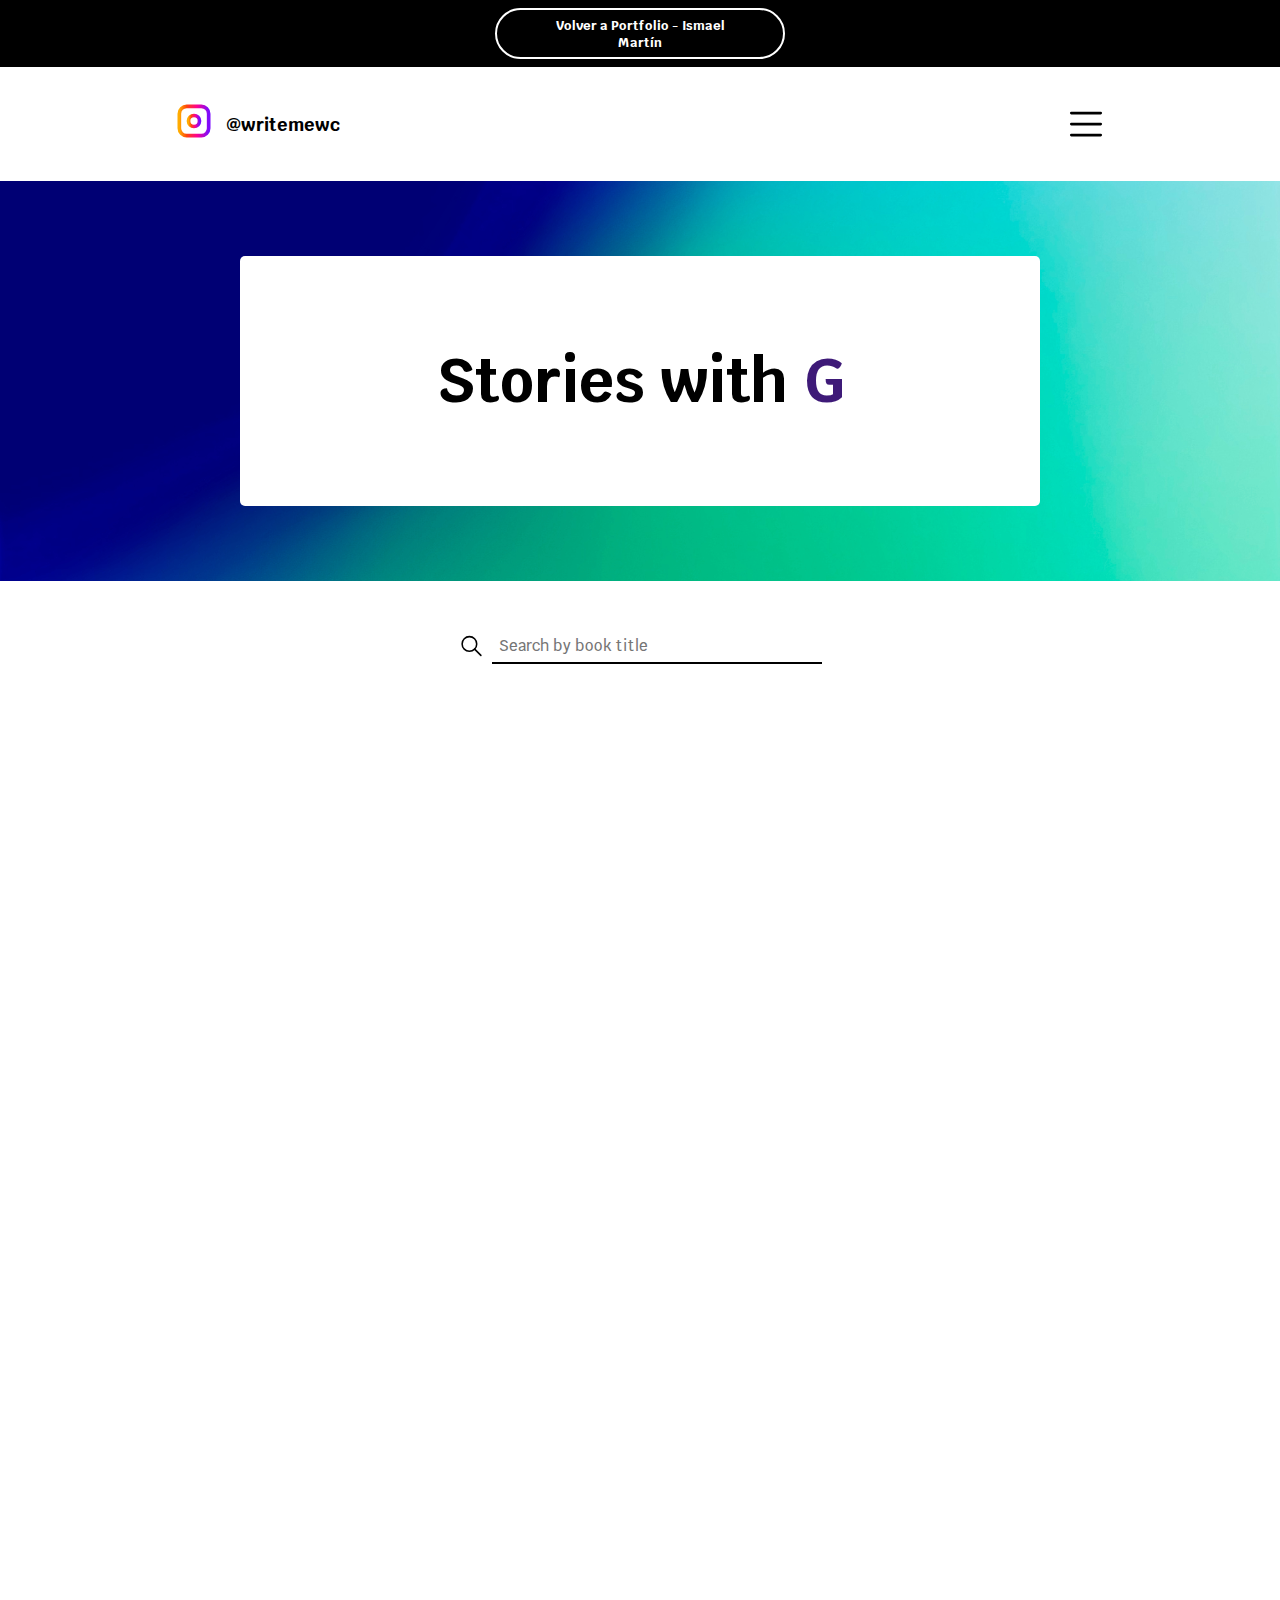
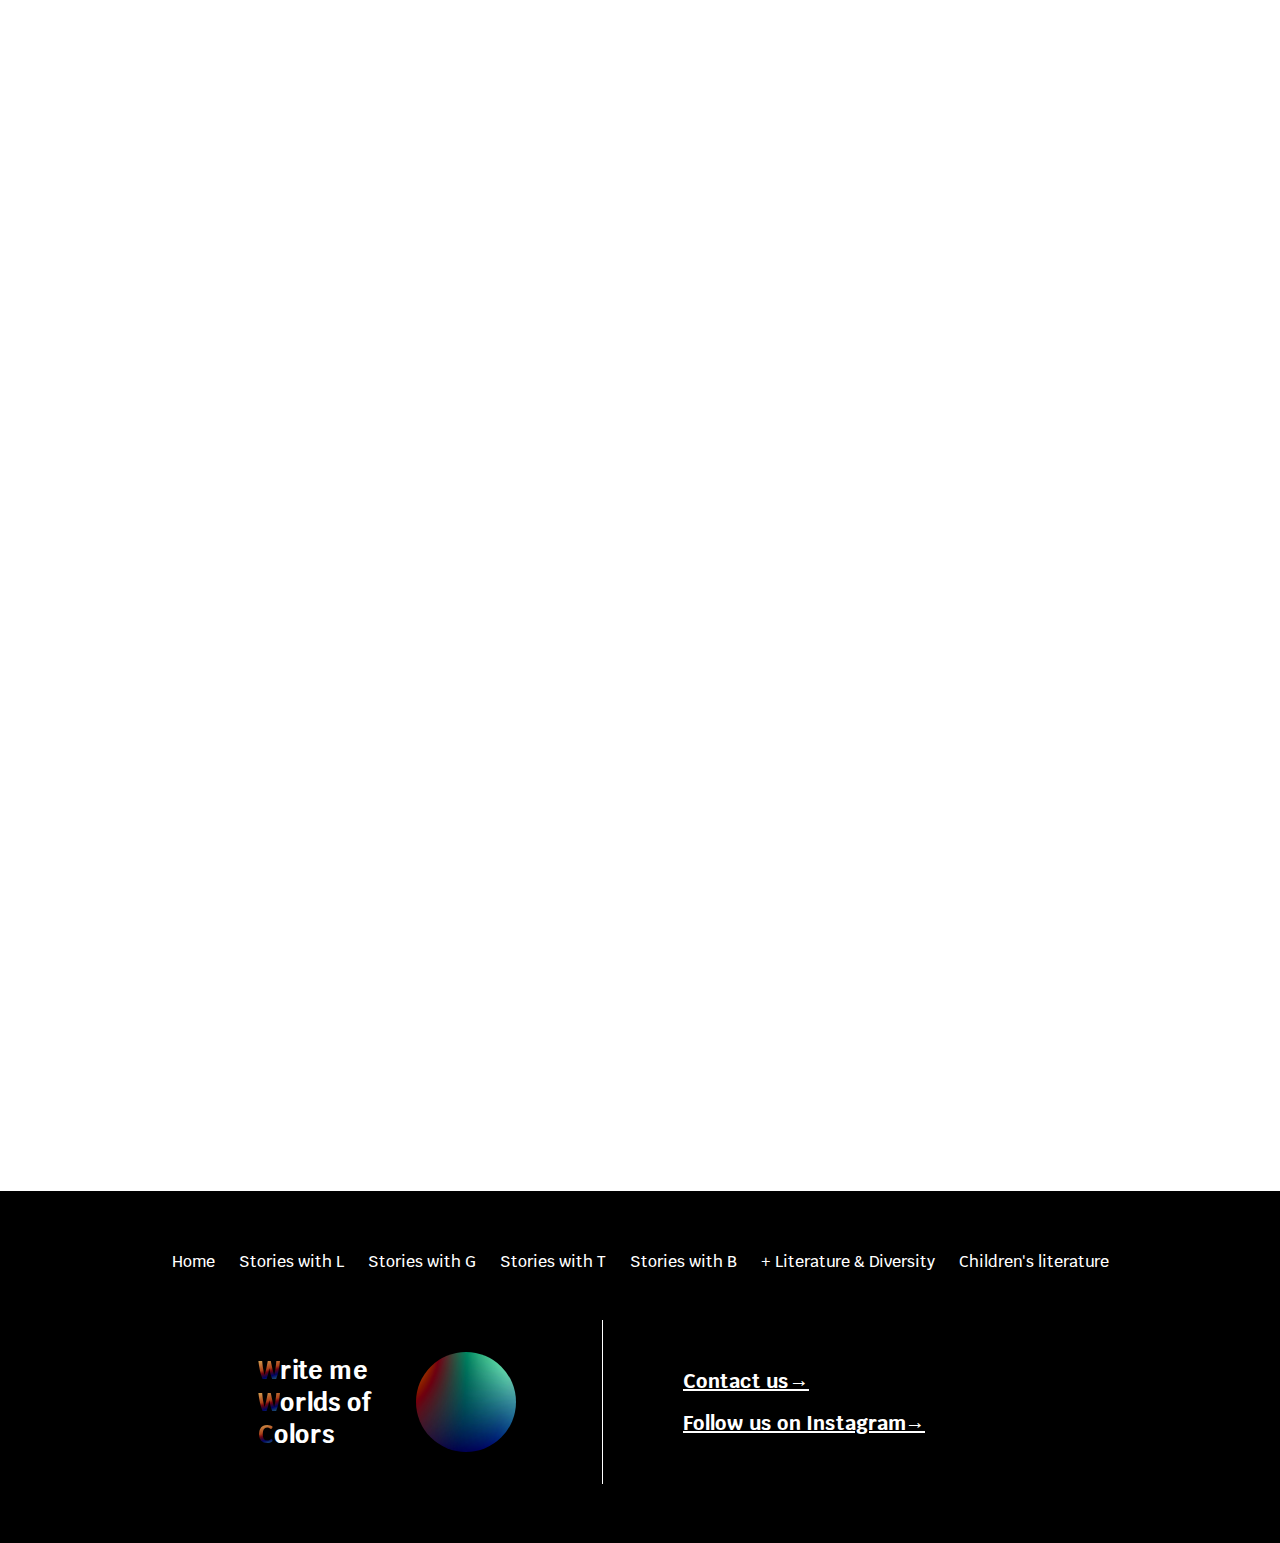
<file: stories_with_g.html>
<!--En esta página encontramos los libros dentro de la G del colectivo LGTBQ+. Tiene la siguiente estructura:
-Header
-Banner stories
-Footer
-Buscador
-Cards con los libros de la temática
-Footer
-->

<!DOCTYPE html>
<html lang="en">
<head>
    <meta charset="UTF-8">
    <meta name="viewport" content="width=device-width, initial-scale=1.0">
    <title>Stories with G</title>
    <meta name="title" content="Stories with G">
    <meta name="description" content="Write me Worlds of Colors is an initiative with the objective of making LGBTQ+ literature and its authors visible.">
    
    <!-- Open Graph / Facebook -->
    <meta property="og:type" content="website">
    <meta property="og:url" content="https://proyecto.ismaelmarmarcei.com/stories_with_g.html">
    <meta property="og:title" content="Stories with G">
    <meta property="og:description" content="Write me Worlds of Colors is an initiative with the objective of making LGBTQ+ literature and its authors visible.">
    <meta property="og:image" content="https://proyecto.ismaelmarmarcei.com/media/logo_metatags.png">
    
    <!-- Twitter -->
    <meta property="twitter:card" content="summary_large_image">
    <meta property="twitter:url" content="https://proyecto.ismaelmarmarcei.com/stories_with_g.html">
    <meta property="twitter:title" content="Stories with G">
    <meta property="twitter:description" content="Write me Worlds of Colors is an initiative with the objective of making LGBTQ+ literature and its authors visible.">
    <meta property="twitter:image" content="https://proyecto.ismaelmarmarcei.com/media/logo_metatags.png">
    
    <!-- CSS & JS -->
    <link rel="stylesheet" href="css/index.css">
    <script src="js/index.js" defer></script>

    <!-- Favicon -->
    <link rel="icon" href="media/favicon.png" type="image/x-icon">
    <link rel="icon" href="media/favicon.png" type="image/png">
    <link rel="apple-touch-icon" href="media/apple-touch-icon.png">
</head>
<body>
    <!--HEADER-->
    <!--Incorpora tanto la parte del header bruto como el pop-up del menu hamburguesa-->
    <header class="header">
        <!--Botón a portfolio-->
        <div class="mensajePortfolio">
            <a title="Volver a Portfolio" href="https://ismamartinmartin.com" class="buttonPortfolio">Volver a Portfolio - Ismael Martín</a>
        </div>
        <!--Contenido del header-->
        <div class="contenidoHeader">
            <div class="header__content standard__section--size">
                <!--Instagram account-->
                <a href="https://www.instagram.com/writememc" title="Write me Worlds of Colors Instagram" target="_blank" rel="noreferrer" class="header__content--socials"><ul class="header__content--socials--content">
                    <li>
                        <svg xmlns="http://www.w3.org/2000/svg"  height="44" viewBox="0 0 24 24" stroke-width="2" stroke="url(#instragram__gradient)" fill="none" stroke-linecap="round" stroke-linejoin="round">
                            <path stroke="none" d="M0 0h24v24H0z" fill="none"/>
                            <path d="M4 4m0 4a4 4 0 0 1 4 -4h8a4 4 0 0 1 4 4v8a4 4 0 0 1 -4 4h-8a4 4 0 0 1 -4 -4z" />
                            <path d="M12 12m-3 0a3 3 0 1 0 6 0a3 3 0 1 0 -6 0" />
                            <path d="M16.5 7.5l0 .01" />
                            <defs>
                                <linearGradient id="instragram__gradient">
                                <stop offset="0%" stop-color="#ffac01"/>
                                <stop offset="25%" stop-color="#fe450a"/>
                                <stop offset="60%" stop-color="#fe0090"/>
                                <stop offset="100%" stop-color="#7b0cfe"/>
                                </linearGradient>
                            </defs>
                        </svg>
                    </li>
                    <li class="socialMediaText"><p class="pbig bold">@writemewc</p></li>
                </ul></a>
                <!--Side menu icon-->
                <svg xmlns="http://www.w3.org/2000/svg" class="header__content--openModal" width="44" height="44" viewBox="0 0 24 24" stroke-width="1.5" stroke="#000000" fill="none" stroke-linecap="round" stroke-linejoin="round">
                    <path stroke="none" d="M0 0h24v24H0z" fill="none"/>
                    <path d="M4 6l16 0" />
                    <path d="M4 12l16 0" />
                    <path d="M4 18l16 0" />
                </svg>
            </div>
            <!--Pop-up header-->
            <div class="header__modal">
                <div class="header__modal__content">
                    <span class="header__modal__content--close">&times;</span>
                    <nav class="header__modal__content--links">
                        <a href="index.html" class="header__modal__content--links--each" title="Home">Home</a>
                        <a href="stories_with_l.html" class="header__modal__content--links--each" title="Stories with L">Stories with L</a>
                        <a href="stories_with_g.html" class="header__modal__content--links--each" title="Stories with G">Stories with G</a>
                        <a href="stories_with_t.html" class="header__modal__content--links--each" title="Stories with T">Stories with T</a>
                        <a href="stories_with_b.html" class="header__modal__content--links--each" title="Stories with B">Stories with B</a>
                        <a href="plus_literature_diversity.html" class="header__modal__content--links--each" title="+ Literature & Diversity">+ Literature & Diversity</a>
                        <a href="childrens_literature.html" class="header__modal__content--links--each" title="Children's Literature">Children's literature</a>
                        <a href="contact_us.html" class="header__modal__content--links--each" title="Contact us">Contact us</a>
                    </nav>
                </div>
            </div>
        </div>
    </header>

    <!--BANNER STORIES-->
    <!--Este es el banner de la página con el título y un fondo degradado adaptado a la estética de la página-->
    <section class="bannerStories storiesG__background">
        <!--Title-->   
        <div class="bannerStories__content">
            <h1>Stories with <span class="storiesG__letterColor">G</span></h1>
        </div>
    </section>

    <!--CARDS-->
    <!--Incorpora el buscador, que busca el contenido según el título del libro, y las cards correspondientes de la categoría-->
    <section class="cards standard__section--size">
        <!--Search engine-->
        <div class="cards__search">
            <svg xmlns="http://www.w3.org/2000/svg" width="25" height="44" viewBox="0 0 24 24" stroke-width="1.5" stroke="#000000" fill="none" stroke-linecap="round" stroke-linejoin="round">
                <path stroke="none" d="M0 0h24v24H0z" fill="none"/>
                <path d="M10 10m-7 0a7 7 0 1 0 14 0a7 7 0 1 0 -14 0" />
                <path d="M21 21l-6 -6" />
            </svg>
            <form method="post" action="#" class="cards__search_form">
                <label for="inputSearch" style="display:none;">Search</label>
                <input type="text" class="cards__search_form--input" id="inputSearch" name="inputSearch" onkeyup="search()" placeholder="Search by book title">
            </form>
        </div>
        <!--Cards section-->
        <div class="cards__container" id="sectionSearch">
            <!--They both die at the end--> 
            <div class="cards__container__box scroll__transition">
                <!--Image-->
                <div class="cards__container__box__img  storiesG__img__background">
                    <picture>
                        <source type="image/webp" srcset="/media/storiesG_they_both_die.webp" class="cards__container__box__img--each">
                        <img src="/media/storiesG_they_both_die.jpg" loading="lazy" alt="They Both Die at the End" class="cards__container__box__img--each">
                    </picture>
                </div>
                <!--Text-->
                <div class="cards__container__box__content">
                    <div class="cards__container__box__content--information storiesG__information__background">
                        <p class="pbig cards__container__box__content--information--background storiesG__information__text--background"><span class="bold">Title:</span> <span class="cards__container__box__content--information--title">They Both Die at the End</span></p>
                        <div class="cards__container__box__content--information--secondLine">
                            <p class="pbig cards__container__box__content--information--background storiesG__information__text--background"><span class="bold">Author:</span> Adam Silvera</p>
                            <p class="pbig cards__container__box__content--information--background storiesG__information__text--background"><span class="bold">Editorial:</span> HarperCollins</p>
                            <p class="pbig cards__container__box__content--information--background storiesG__information__text--background"><span class="bold">Year:</span> 2017</p>
                        </div>
                    </div>
                    <div class="cards__container__box__content--text storiesG__text__background">
                        <p class="pbig bold">Description:</p>
                        <p>On September 5, just after midnight, Death-Cast informs Mateo Torrez and Rufus Emeterio that they will die today. Though strangers, both seek a new friend on their End Day. Luckily, there's an app for that: the Last Friend. Through it, Rufus and Mateo embark on one last great adventure, living a lifetime in a single day.</p>
                    </div>
                </div>
            </div>
            <!--The house in the cerulean sea-->
            <div class="cards__container__box scroll__transition">
                <!--Image-->
                <div class="cards__container__box__img  storiesG__img__background">
                    <picture>
                        <source type="image/webp" srcset="/media/storiesG_house_cerulean_sea.webp" class="cards__container__box__img--each">
                        <img src="/media/storiesG_house_cerulean_sea.jpg" loading="lazy" alt="The House in the Cerulean Sea" class="cards__container__box__img--each">
                    </picture>
                </div>
                <!--Text-->
                <div class="cards__container__box__content">
                    <div class="cards__container__box__content--information storiesG__information__background">
                        <p class="pbig cards__container__box__content--information--background storiesG__information__text--background"><span class="bold">Title:</span> <span class="cards__container__box__content--information--title">The House in the Cerulean Sea</span></p>
                        <div class="cards__container__box__content--information--secondLine">
                            <p class="pbig cards__container__box__content--information--background storiesG__information__text--background"><span class="bold">Author:</span> TJ Klune</p>
                            <p class="pbig cards__container__box__content--information--background storiesG__information__text--background"><span class="bold">Editorial:</span> Pan Macmillan</p>
                            <p class="pbig cards__container__box__content--information--background storiesG__information__text--background"><span class="bold">Year:</span> 2021</p>
                        </div>
                    </div>
                    <div class="cards__container__box__content--text storiesG__text__background">
                        <p class="pbig bold">Description:</p>
                        <p>An enchanting story, masterfully told, The House in the Cerulean Sea by TJ Klune is about the profound experience of discovering an unlikely family in an unexpected place  and realizing that family could be yours.</p>
                    </div>
                </div>
            </div>
            <!--Simon vs the homosapiens agenda--> 
            <div class="cards__container__box scroll__transition">
                <!--Image-->
                <div class="cards__container__box__img  storiesG__img__background">
                    <picture>
                        <source type="image/webp" srcset="/media/storiesG_simon_homosapiens_agenda.webp" class="cards__container__box__img--each">
                        <img src="/media/storiesG_simon_homosapiens_agenda.jpg" loading="lazy" alt="Simon vs. the Homosapiens Agenda" class="cards__container__box__img--each">
                    </picture>
                </div>
                <!--Text-->
                <div class="cards__container__box__content">
                    <div class="cards__container__box__content--information storiesG__information__background">
                        <p class="pbig cards__container__box__content--information--background storiesG__information__text--background"><span class="bold">Title:</span> <span class="cards__container__box__content--information--title">Simon vs. the Homosapiens Agenda</span></p>
                        <div class="cards__container__box__content--information--secondLine">
                            <p class="pbig cards__container__box__content--information--background storiesG__information__text--background"><span class="bold">Author:</span> Becky Albertalli</p>
                            <p class="pbig cards__container__box__content--information--background storiesG__information__text--background"><span class="bold">Editorial:</span> Penguin Books</p>
                            <p class="pbig cards__container__box__content--information--background storiesG__information__text--background"><span class="bold">Year:</span> 2015</p>
                        </div>
                    </div>
                    <div class="cards__container__box__content--text storiesG__text__background">
                        <p class="pbig bold">Description:</p>
                        <p>Straight people should have to come out too. And the more awkward it is, the better. Simon Spier is sixteen and trying to work out who he is and what he's looking for. But when one of his emails to the very distracting Blue falls into the wrong hands, things get all kinds of complicated. Because, for Simon, falling for Blue is a big deal... It's a holy freaking huge awesome deal.</p>
                    </div>
                </div>
            </div>
            <!--What if it's us-->
            <div class="cards__container__box scroll__transition">
                <!--Image-->
                <div class="cards__container__box__img  storiesG__img__background">
                    <picture>
                        <source type="image/webp" srcset="/media/storiesG_what_if_its_us.webp" class="cards__container__box__img--each">
                        <img src="/media/storiesG_what_if_its_us.jpg" loading="lazy" alt="What If It's Us" class="cards__container__box__img--each">
                    </picture>
                </div>
                <!--Text--> 
                <div class="cards__container__box__content">
                    <div class="cards__container__box__content--information storiesG__information__background">
                        <p class="pbig cards__container__box__content--information--background storiesG__information__text--background"><span class="bold">Title:</span> <span class="cards__container__box__content--information--title">What If It's Us</span></p>
                        <div class="cards__container__box__content--information--secondLine">
                            <p class="pbig cards__container__box__content--information--background storiesG__information__text--background"><span class="bold">Author:</span> Becky Albertalli & Adam Silvera</p>
                            <p class="pbig cards__container__box__content--information--background storiesG__information__text--background"><span class="bold">Editorial:</span> HarperTeen</p>
                            <p class="pbig cards__container__box__content--information--background storiesG__information__text--background"><span class="bold">Year:</span> 2018</p>
                        </div>
                    </div>
                    <div class="cards__container__box__content--text storiesG__text__background">
                        <p class="pbig bold">Description:</p>
                        <p>Critically acclaimed and bestselling authors Becky Albertalli and Adam Silvera combine their talents in this smart, funny, heartfelt collaboration about two very different boys who can't decide if the universe is pushing them together or pulling them apart.</p>
                    </div>
                </div>
            </div>
            <!--Eighteen-->
            <div class="cards__container__box scroll__transition">
                <!--Image-->
                <div class="cards__container__box__img  storiesG__img__background">
                    <picture>
                        <source type="image/webp" srcset="/media/storiesG_eighteen.webp" class="cards__container__box__img--each">
                        <img src="/media/storiesG_eighteen.jpg" loading="lazy" alt="Eighteen" class="cards__container__box__img--each">
                    </picture>
                </div>
                <!--Text-->
                <div class="cards__container__box__content">
                    <div class="cards__container__box__content--information storiesG__information__background">
                        <p class="pbig cards__container__box__content--information--background storiesG__information__text--background"><span class="bold">Title:</span> <span class="cards__container__box__content--information--title">Eighteen</span></p>
                        <div class="cards__container__box__content--information--secondLine">
                            <p class="pbig cards__container__box__content--information--background storiesG__information__text--background"><span class="bold">Author:</span> Alberto Ramos</p>
                            <p class="pbig cards__container__box__content--information--background storiesG__information__text--background"><span class="bold">Editorial:</span> Espasa</p>
                            <p class="pbig cards__container__box__content--information--background storiesG__information__text--background"><span class="bold">Year:</span> 2018</p>
                        </div>
                    </div>
                    <div class="cards__container__box__content--text storiesG__text__background">
                        <p class="pbig bold">Description:</p>
                        <p>A poetic diary written and illustrated by the author that deals with themes such as adolescence, homophobia and love from a personal point of view. It is divided into three parts: the end, the transition and the beginning.</p>
                    </div>
                </div>
            </div>    
        </div>
        <!--No results message-->
        <div class="cards__noResult">
            <p class="pboldSmall">No results found matching the titles in the catalogue</p>
            <svg xmlns="http://www.w3.org/2000/svg" class="icon icon-tabler icon-tabler-vocabulary-off" width="66" height="66" viewBox="0 0 24 24" stroke-width="1.5" stroke="#747474" fill="none" stroke-linecap="round" stroke-linejoin="round">
                <path stroke="none" d="M0 0h24v24H0z" fill="none"/>
                <path d="M7 3h3a2 2 0 0 1 2 2a2 2 0 0 1 2 -2h6a1 1 0 0 1 1 1v13m-2 2h-5a2 2 0 0 0 -2 2a2 2 0 0 0 -2 -2h-6a1 1 0 0 1 -1 -1v-14c0 -.279 .114 -.53 .298 -.712" />
                <path d="M12 5v3m0 4v9" />
                <path d="M7 11h1" />
                <path d="M16 7h1" />
                <path d="M16 11h1" />
                <path d="M3 3l18 18" />
            </svg>
        </div>
    </section>

    <!--FOOTER-->
    <!--El footer tiene dos secciones principales, una con el índice de las páginas de la web y otra con el logo y dos links, uno a la página de contacto y a la cuenta de Instagram, a los que se quiere dar más protagonismo-->
    <footer class="footer">
        <!--Index-->
        <section class="footer__container">
            <nav class="footer__container__links">
                <a href="index.html" class="footer__container__links--each" title="Home">Home</a>
                <a href="stories_with_l.html" class="footer__container__links--each" title="Stories with L">Stories with L</a>
                <a href="stories_with_g.html" class="footer__container__links--each" title="Stories with G">Stories with G</a>
                <a href="stories_with_t.html" class="footer__container__links--each" title="Stories with T">Stories with T</a>
                <a href="stories_with_b.html" class="footer__container__links--each" title="Stories with B">Stories with B</a>
                <a href="plus_literature_diversity.html" class="footer__container__links--each" title="+ Literature & Diversity">+ Literature & Diversity</a>
                <a href="childrens_literature.html" class="footer__container__links--each" title="Children's Literature">Children's literature</a>
            </nav>
                <div class="footer__container__content">
                <!--Logo-->
                <div class="footer__container__content__logo">
                    <p class="pboldSmall footer__container__content__logo--text"><span class="gradient">W</span>rite me <span class="gradient">W</span>orlds of <span class="gradient">C</span>olors</p>
                    <div class="footer__container__content__logo--gradient"></div>
                </div>
                <!--Contact section-->
                <div class="footer__container__content__contact">
                    <a href="contact_us.html" title="Contact us" class="footer__container__content__contact--text underline">Contact us→</a>
                    <a href="https://www.instagram.com/writememc" title="Write me Worlds of Colors Instagram" target="_blank" rel="noreferrer" class="footer__container__content__contact--text underline">Follow us on Instagram→</a>
                </div>
            </div>
        </section>
    </footer>
</body>
</html>
</file>
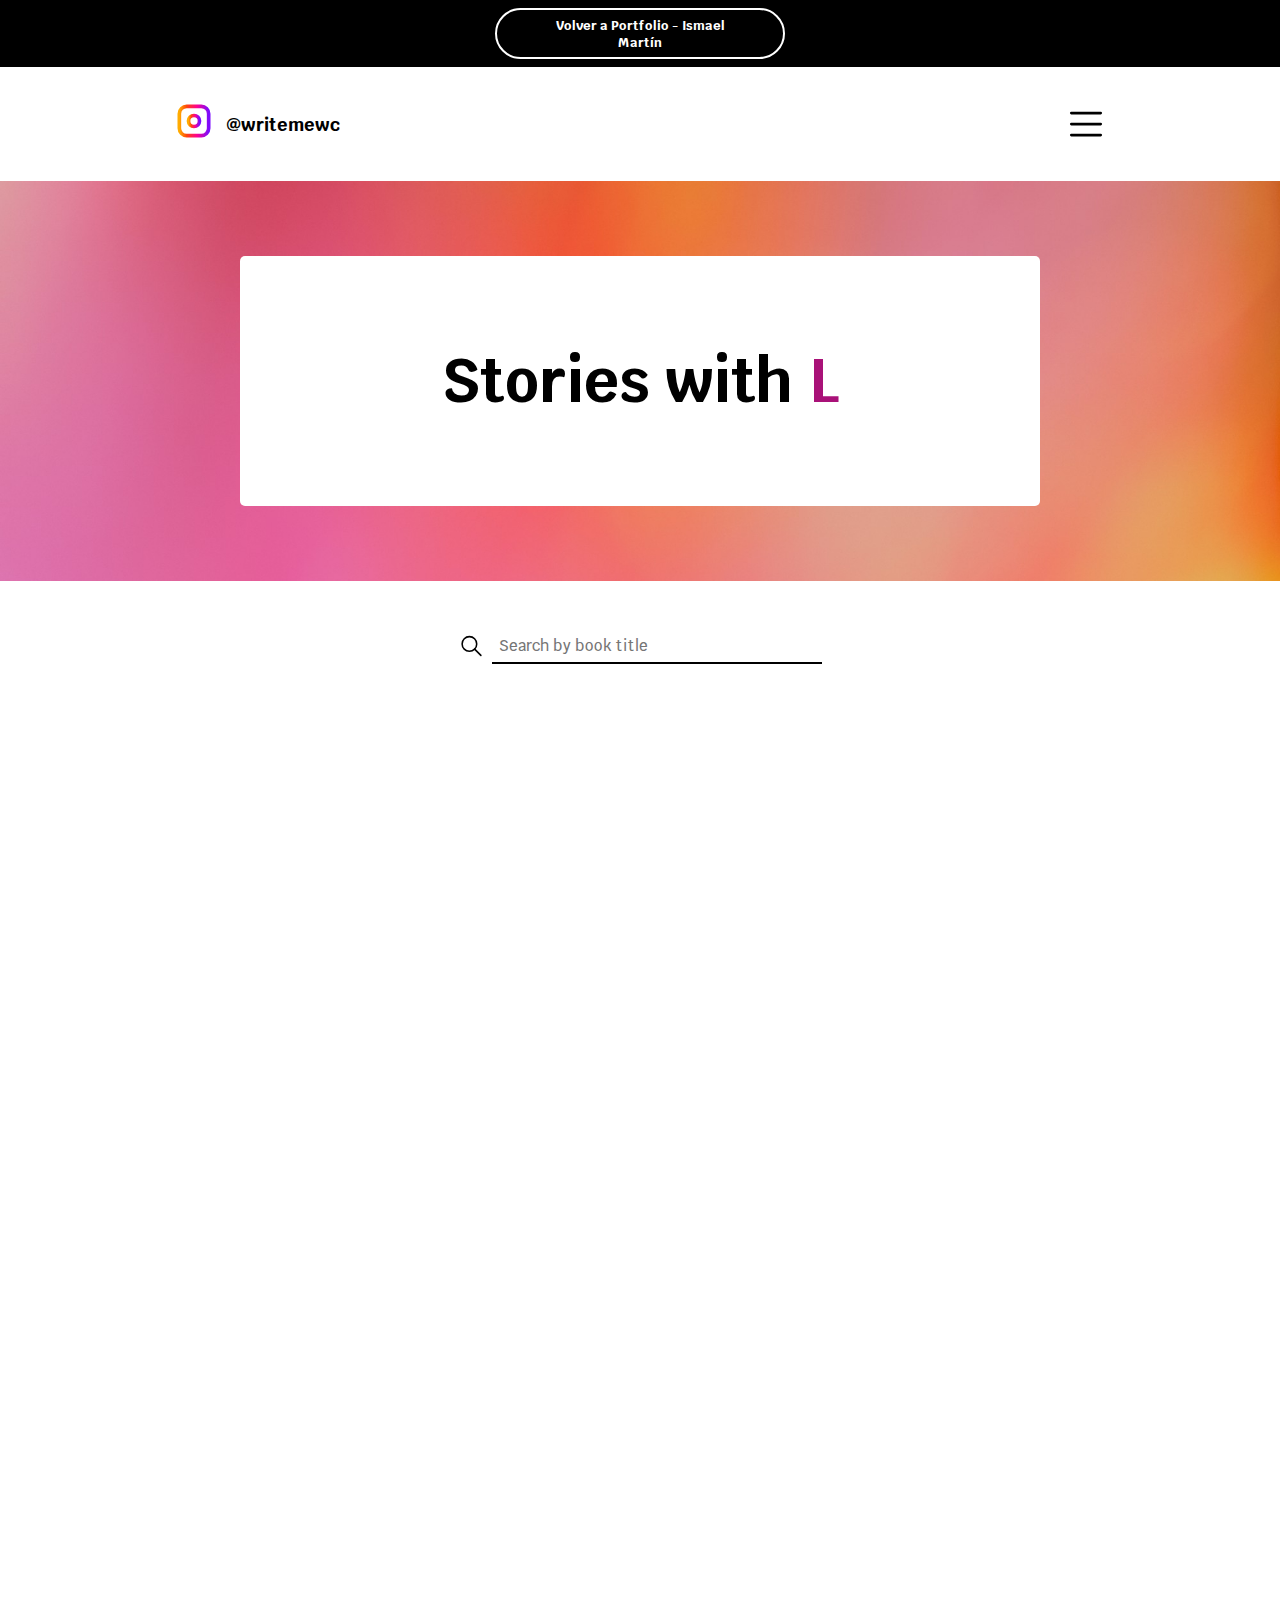
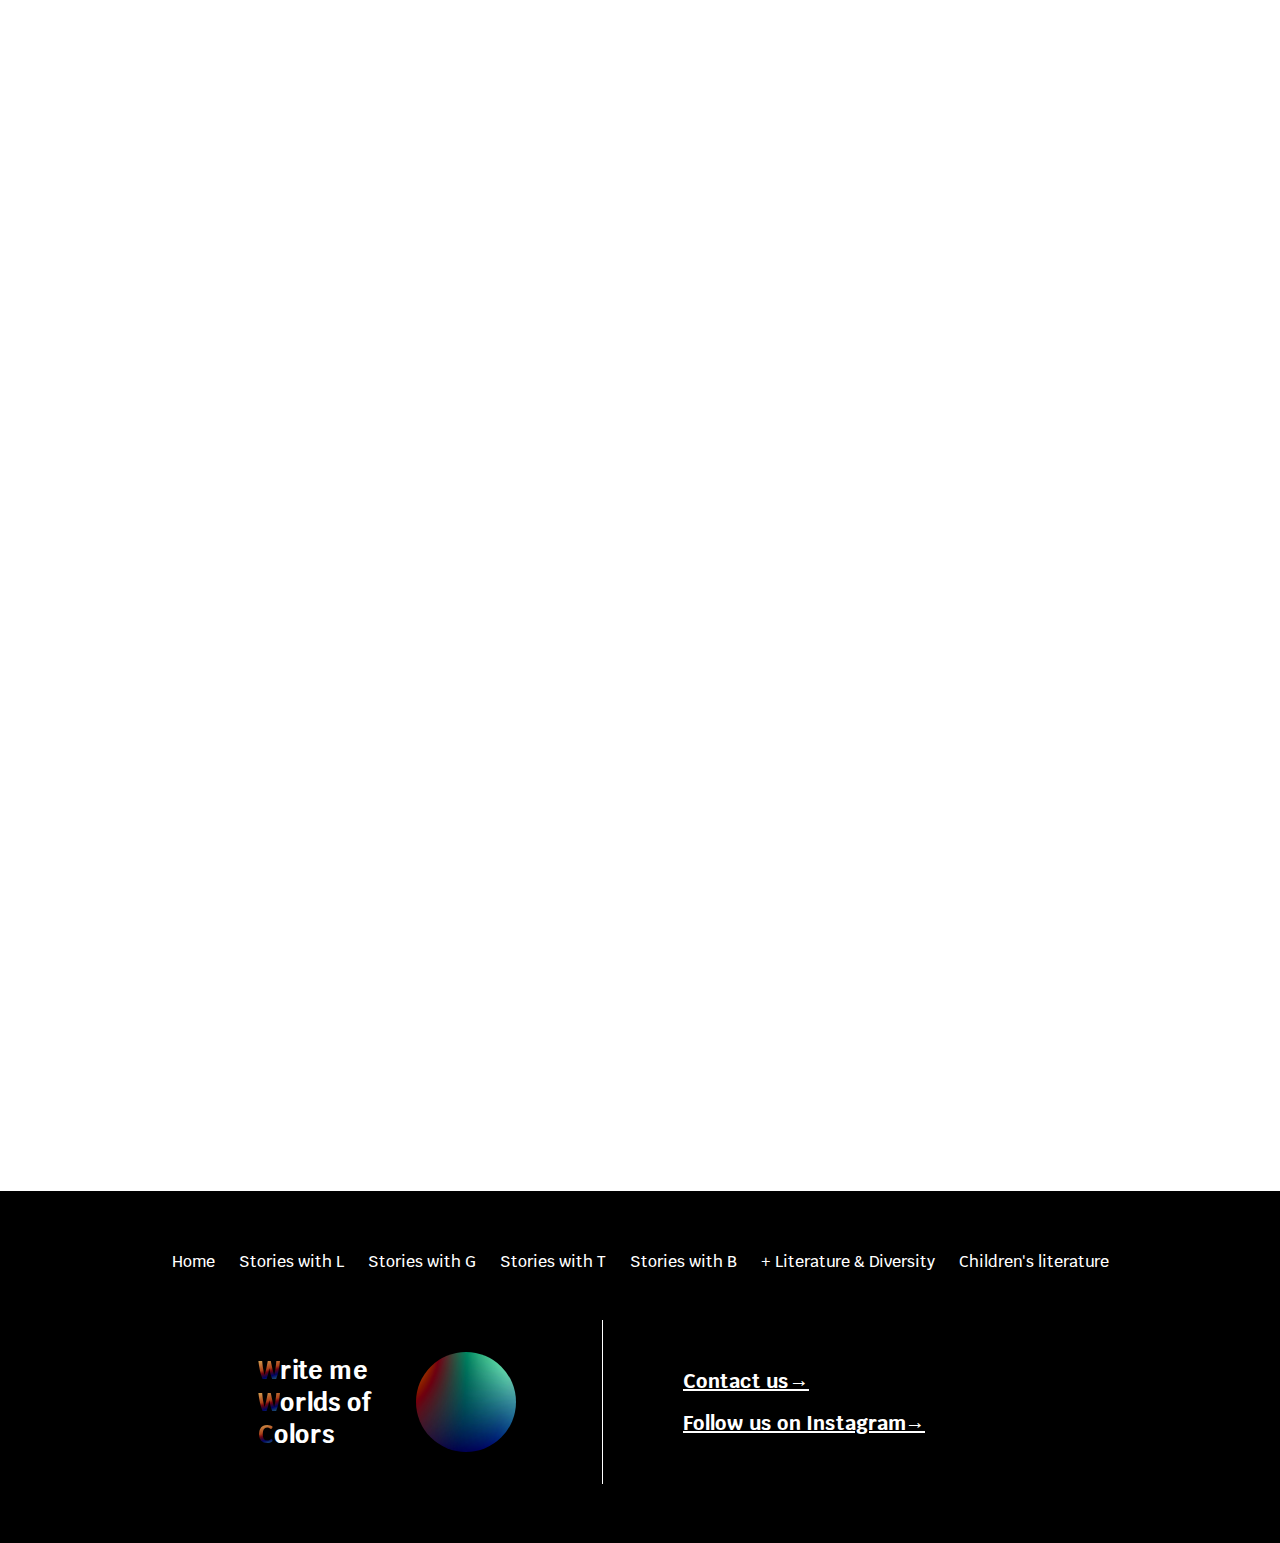
<file: stories_with_l.html>
<!--En esta página encontramos los libros dentro de la L del colectivo LGTBQ+. Tiene la siguiente estructura:
-Header
-Banner stories
-Footer
-Buscador
-Cards con los libros de la temática
-Footer
-->

<!DOCTYPE html>
<html lang="en">
<head>
    <meta charset="UTF-8">
    <meta name="viewport" content="width=device-width, initial-scale=1.0">
    <title>Stories with L</title>
    <meta name="title" content="Stories with L">
    <meta name="description" content="Write me Worlds of Colors is an initiative with the objective of making LGBTQ+ literature and its authors visible.">
    
    <!-- Open Graph / Facebook -->
    <meta property="og:type" content="website">
    <meta property="og:url" content="https://proyecto.ismaelmarmarcei.com/stories_with_l.html">
    <meta property="og:title" content="Stories with L">
    <meta property="og:description" content="Write me Worlds of Colors is an initiative with the objective of making LGBTQ+ literature and its authors visible.">
    <meta property="og:image" content="https://proyecto.ismaelmarmarcei.com/media/logo_metatags.png">
    
    <!-- Twitter -->
    <meta property="twitter:card" content="summary_large_image">
    <meta property="twitter:url" content="https://proyecto.ismaelmarmarcei.com/stories_with_l.html">
    <meta property="twitter:title" content="Stories with L">
    <meta property="twitter:description" content="Write me Worlds of Colors is an initiative with the objective of making LGBTQ+ literature and its authors visible.">
    <meta property="twitter:image" content="https://proyecto.ismaelmarmarcei.com/media/logo_metatags.png">
   
    <!-- CSS & JS -->
    <link rel="stylesheet" href="css/index.css">
    <script src="js/index.js" defer></script>

    <!-- Favicon -->
    <link rel="icon" href="media/favicon.png" type="image/x-icon">
    <link rel="icon" href="media/favicon.png" type="image/png">
    <link rel="apple-touch-icon" href="media/apple-touch-icon.png">
</head>
<body>
    <!--HEADER-->
    <!--Incorpora tanto la parte del header bruto como el pop-up del menu hamburguesa-->
    <header class="header">
        <!--Botón a portfolio-->
        <div class="mensajePortfolio">
            <a title="Volver a Portfolio" href="https://ismamartinmartin.com" class="buttonPortfolio">Volver a Portfolio - Ismael Martín</a>
        </div>
        <!--Contenido del header-->
        <div class="contenidoHeader">
            <div class="header__content standard__section--size">
                <!--Instagram account-->
                <a href="https://www.instagram.com/writememc" title="Write me Worlds of Colors Instagram" target="_blank" rel="noreferrer" class="header__content--socials"><ul class="header__content--socials--content">
                    <li>
                        <svg xmlns="http://www.w3.org/2000/svg"  height="44" viewBox="0 0 24 24" stroke-width="2" stroke="url(#instragram__gradient)" fill="none" stroke-linecap="round" stroke-linejoin="round">
                            <path stroke="none" d="M0 0h24v24H0z" fill="none"/>
                            <path d="M4 4m0 4a4 4 0 0 1 4 -4h8a4 4 0 0 1 4 4v8a4 4 0 0 1 -4 4h-8a4 4 0 0 1 -4 -4z" />
                            <path d="M12 12m-3 0a3 3 0 1 0 6 0a3 3 0 1 0 -6 0" />
                            <path d="M16.5 7.5l0 .01" />
                            <defs>
                                <linearGradient id="instragram__gradient">
                                <stop offset="0%" stop-color="#ffac01"/>
                                <stop offset="25%" stop-color="#fe450a"/>
                                <stop offset="60%" stop-color="#fe0090"/>
                                <stop offset="100%" stop-color="#7b0cfe"/>
                                </linearGradient>
                            </defs>
                        </svg>
                    </li>
                    <li class="socialMediaText"><p class="pbig bold">@writemewc</p></li>
                </ul></a>
                <!--Side menu icon-->
                <svg xmlns="http://www.w3.org/2000/svg" class="header__content--openModal" width="44" height="44" viewBox="0 0 24 24" stroke-width="1.5" stroke="#000000" fill="none" stroke-linecap="round" stroke-linejoin="round">
                    <path stroke="none" d="M0 0h24v24H0z" fill="none"/>
                    <path d="M4 6l16 0" />
                    <path d="M4 12l16 0" />
                    <path d="M4 18l16 0" />
                </svg>
            </div>
            <!--Pop-up header-->
            <div class="header__modal">
                <div class="header__modal__content">
                    <span class="header__modal__content--close">&times;</span>
                    <nav class="header__modal__content--links">
                        <a href="index.html" class="header__modal__content--links--each" title="Home">Home</a>
                        <a href="stories_with_l.html" class="header__modal__content--links--each" title="Stories with L">Stories with L</a>
                        <a href="stories_with_g.html" class="header__modal__content--links--each" title="Stories with G">Stories with G</a>
                        <a href="stories_with_t.html" class="header__modal__content--links--each" title="Stories with T">Stories with T</a>
                        <a href="stories_with_b.html" class="header__modal__content--links--each" title="Stories with B">Stories with B</a>
                        <a href="plus_literature_diversity.html" class="header__modal__content--links--each" title="+ Literature & Diversity">+ Literature & Diversity</a>
                        <a href="childrens_literature.html" class="header__modal__content--links--each" title="Children's Literature">Children's literature</a>
                        <a href="contact_us.html" class="header__modal__content--links--each" title="Contact us">Contact us</a>
                    </nav>
                </div>
            </div>
        </div>
    </header>

    <!--BANNER STORIES-->
    <!--Este es el banner de la página con el título y un fondo degradado adaptado a la estética de la página-->
    <section class="bannerStories storiesL__background">
        <!--Title-->   
        <div class="bannerStories__content">
            <h1>Stories with <span class="storiesL__letterColor">L</span></h1>
        </div>
    </section>

    <!--CARDS-->
    <!--Incorpora el buscador, que busca el contenido según el título del libro, y las cards correspondientes de la categoría-->
    <section class="cards standard__section--size">
       <!--Search engine--> 
        <div class="cards__search">
            <svg xmlns="http://www.w3.org/2000/svg" width="25" height="44" viewBox="0 0 24 24" stroke-width="1.5" stroke="#000000" fill="none" stroke-linecap="round" stroke-linejoin="round">
                <path stroke="none" d="M0 0h24v24H0z" fill="none"/>
                <path d="M10 10m-7 0a7 7 0 1 0 14 0a7 7 0 1 0 -14 0" />
                <path d="M21 21l-6 -6" />
            </svg>
            <form method="post" action="#" class="cards__search_form">
                <label for="inputSearch" style="display:none;">Search</label>
                <input type="text" class="cards__search_form--input" id="inputSearch" name="inputSearch" onkeyup="search()" placeholder="Search by book title">
            </form>
        </div>
       <!--Cards section--> 
        <div class="cards__container" id="sectionSearch">
            <!--The falling in love montage-->
            <div class="cards__container__box scroll__transition">
                <!--Image-->
                <div class="cards__container__box__img  storiesL__img__background">
                    <picture class="fff">
                        <source type="image/webp" srcset="/media/storiesL_the_falling_in_love_montage.webp" class="cards__container__box__img--each">
                        <img src="/media/storiesL_the_falling_in_love_montage.jpg" loading="lazy" alt="The Falling in Love Montage" class="cards__container__box__img--each">
                    </picture>
                </div>
                <!--Text-->
                <div class="cards__container__box__content">
                    <div class="cards__container__box__content--information storiesL__information__background">
                        <p class="pbig cards__container__box__content--information--background storiesL__information__text--background"><span class="bold">Title:</span> <span class="cards__container__box__content--information--title">The Falling in Love Montage</span></p>
                        <div class="cards__container__box__content--information--secondLine">
                            <p class="pbig cards__container__box__content--information--background storiesL__information__text--background"><span class="bold">Author:</span> Ciara Smyth</p>
                            <p class="pbig cards__container__box__content--information--background storiesL__information__text--background"><span class="bold">Editorial:</span> HarperCollins</p>
                            <p class="pbig cards__container__box__content--information--background storiesL__information__text--background"><span class="bold">Year:</span> 2020</p>
                        </div>
                    </div>
                    <div class="cards__container__box__content--text storiesL__text__background">
                        <p class="pbig bold">Description:</p>
                        <p>Saoirse Clarke's life changes when she meets Ruby who proposes to spend the summer having the typical dates of love movies but without committing: at the end of the summer, each one will go their own way. It would be a perfect plan if they hadn't forgotten that at the end of the films the two characters fall in love for real.</p>
                    </div>
                </div>
            </div>
            <!--Annie in my mind-->
            <div class="cards__container__box scroll__transition">
                <!--Image-->
                <div class="cards__container__box__img  storiesL__img__background">
                    <picture>
                        <source type="image/webp" srcset="/media/storiesL_annie_in_my_mind.webp" class="cards__container__box__img--each">
                        <img src="/media/storiesL_annie_in_my_mind.jpg" loading="lazy" alt="Annie on My Mind" class="cards__container__box__img--each">
                    </picture>
                </div>
                <!--Text-->
                <div class="cards__container__box__content">
                    <div class="cards__container__box__content--information storiesL__information__background">
                        <p class="pbig cards__container__box__content--information--background storiesL__information__text--background"><span class="bold">Title:</span> <span class="cards__container__box__content--information--title">Annie on My Mind</span></p>
                        <div class="cards__container__box__content--information--secondLine">
                            <p class="pbig cards__container__box__content--information--background storiesL__information__text--background"><span class="bold">Author:</span> Nancy Garden</p>
                            <p class="pbig cards__container__box__content--information--background storiesL__information__text--background"><span class="bold">Editorial:</span> Farrar, Straus & Giroux</p>
                            <p class="pbig cards__container__box__content--information--background storiesL__information__text--background"><span class="bold">Year:</span> 2007</p>
                        </div>
                    </div>
                    <div class="cards__container__box__content--text storiesL__text__background">
                        <p class="pbig bold">Description:</p>
                        <p>When Liza meets Annie in a New York museum, she doesn't know what to think of this strange girl who likes singing, Arthurian legends and plants... but she knows she feels very close to her. The friendship between Liza and Annie will soon become something very, very special, but also extraordinarily complicated.</p>
                    </div>
                </div>
            </div>
            <!--A family affair-->
            <div class="cards__container__box scroll__transition">
                <!--Image-->
                <div class="cards__container__box__img  storiesL__img__background">
                    <picture>
                        <source type="image/webp" srcset="/media/storiesL_family_affair.webp" class="cards__container__box__img--each">
                        <img src="/media/storiesL_family_affair.jpg" loading="lazy" alt="A Family Affair" class="cards__container__box__img--each">
                    </picture>
                </div>
                <!--Text-->
                <div class="cards__container__box__content">
                    <div class="cards__container__box__content--information storiesL__information__background">
                        <p class="pbig cards__container__box__content--information--background storiesL__information__text--background"><span class="bold">Title:</span> <span class="cards__container__box__content--information--title">A Family Affair</span></p>
                        <div class="cards__container__box__content--information--secondLine">
                            <p class="pbig cards__container__box__content--information--background storiesL__information__text--background"><span class="bold">Author:</span> Harper Bliss</p>
                            <p class="pbig cards__container__box__content--information--background storiesL__information__text--background"><span class="bold">Editorial:</span> Ladylit Publishing</p>
                            <p class="pbig cards__container__box__content--information--background storiesL__information__text--background"><span class="bold">Year:</span> 2022</p>
                        </div>
                    </div>
                    <div class="cards__container__box__content--text storiesL__text__background">
                        <p class="pbig bold">Description:</p>
                        <p>A deliciously impossible love story about falling for the one person you can't have. Kate has been married to Kevin for ten years, but their failed journey to parenthood has left their relationship on the brink.</p>
                    </div>
                </div>
            </div>
            <!--Girlfiend material-->
            <div class="cards__container__box scroll__transition">
                <!--Image-->
                <div class="cards__container__box__img  storiesL__img__background">
                    <picture>
                        <source type="image/webp" srcset="/media/storiesL_girlfriend_material.webp" class="cards__container__box__img--each">
                        <img src="/media/storiesL_girlfriend_material.jpg" loading="lazy" alt="Girlfriend Material" class="cards__container__box__img--each">
                    </picture>
                </div>
                <!--Text-->
                <div class="cards__container__box__content">
                    <div class="cards__container__box__content--information storiesL__information__background">
                        <p class="pbig cards__container__box__content--information--background storiesL__information__text--background"><span class="bold">Title:</span> <span class="cards__container__box__content--information--title">Girlfriend Material</span></p>
                        <div class="cards__container__box__content--information--secondLine">
                            <p class="pbig cards__container__box__content--information--background storiesL__information__text--background"><span class="bold">Author:</span> Katia Rose</p>
                            <p class="pbig cards__container__box__content--information--background storiesL__information__text--background"><span class="bold">Editorial:</span> Independently published</p>
                            <p class="pbig cards__container__box__content--information--background storiesL__information__text--background"><span class="bold">Year:</span> 2022</p>
                        </div>
                    </div>
                    <div class="cards__container__box__content--text storiesL__text__background">
                        <p class="pbig bold">Description:</p>
                        <p>They may both be star students in their costume design program, but when it comes to relationships, Allison and Kate are as different as their fashion senses. Kate marches through life in combat boots and crop tops, breaking hearts as fast as she steals them and insisting anything more than an emotionless hook-up is a waste of time.</p>
                    </div>
                </div>
            </div>
            <!--Ladies Who Got Recessed Long Ago--> 
            <div class="cards__container__box scroll__transition">
                <!--Image-->
                <div class="cards__container__box__img  storiesL__img__background">
                    <picture>
                        <source type="image/webp" srcset="/media/storiesL_señoras_empotraron_hace_mucho.webp" class="cards__container__box__img--each">
                        <img src="/media/storiesL_señoras_empotraron_hace_mucho.jpg" loading="lazy" alt="Ladies Who Got Recessed Long Ago" class="cards__container__box__img--each">
                    </picture>
                </div>
                <!--Text-->
                <div class="cards__container__box__content">
                    <div class="cards__container__box__content--information storiesL__information__background">
                        <p class="pbig cards__container__box__content--information--background storiesL__information__text--background"><span class="bold">Title:</span> <span class="cards__container__box__content--information--title">Ladies Who Got Recessed Long Ago</span></p>
                        <div class="cards__container__box__content--information--secondLine">
                            <p class="pbig cards__container__box__content--information--background storiesL__information__text--background"><span class="bold">Author:</span> Cristina Domenech</p>
                            <p class="pbig cards__container__box__content--information--background storiesL__information__text--background"><span class="bold">Editorial:</span> Plan B</p>
                            <p class="pbig cards__container__box__content--information--background storiesL__information__text--background"><span class="bold">Year:</span> 2019</p>
                        </div>
                    </div>
                    <div class="cards__container__box__content--text storiesL__text__background">
                        <p class="pbig bold">Description:</p>
                        <p>Women who rebelled against marriage and broke the rules of etiquette. Rebels, geniuses, decadents, artists? Ladies who, despite all the difficulties of their time, dared to express their sexuality and defy their era.</p>
                    </div>
                </div>
            </div>
        </div>
       <!--No results message--> 
        <div class="cards__noResult">
            <p class="pboldSmall">No results found matching the titles in the catalogue</p>
            <svg xmlns="http://www.w3.org/2000/svg" class="icon icon-tabler icon-tabler-vocabulary-off" width="66" height="66" viewBox="0 0 24 24" stroke-width="1.5" stroke="#747474" fill="none" stroke-linecap="round" stroke-linejoin="round">
                <path stroke="none" d="M0 0h24v24H0z" fill="none"/>
                <path d="M7 3h3a2 2 0 0 1 2 2a2 2 0 0 1 2 -2h6a1 1 0 0 1 1 1v13m-2 2h-5a2 2 0 0 0 -2 2a2 2 0 0 0 -2 -2h-6a1 1 0 0 1 -1 -1v-14c0 -.279 .114 -.53 .298 -.712" />
                <path d="M12 5v3m0 4v9" />
                <path d="M7 11h1" />
                <path d="M16 7h1" />
                <path d="M16 11h1" />
                <path d="M3 3l18 18" />
            </svg>
        </div>
    </section>

    <!--FOOTER-->
    <!--El footer tiene dos secciones principales, una con el índice de las páginas de la web y otra con el logo y dos links, uno a la página de contacto y a la cuenta de Instagram, a los que se quiere dar más protagonismo-->
    <footer class="footer">
        <!--Index-->
        <section class="footer__container">
            <nav class="footer__container__links">
                <a href="index.html" class="footer__container__links--each" title="Home">Home</a>
                <a href="stories_with_l.html" class="footer__container__links--each" title="Stories with L">Stories with L</a>
                <a href="stories_with_g.html" class="footer__container__links--each" title="Stories with G">Stories with G</a>
                <a href="stories_with_t.html" class="footer__container__links--each" title="Stories with T">Stories with T</a>
                <a href="stories_with_b.html" class="footer__container__links--each" title="Stories with B">Stories with B</a>
                <a href="plus_literature_diversity.html" class="footer__container__links--each" title="+ Literature & Diversity">+ Literature & Diversity</a>
                <a href="childrens_literature.html" class="footer__container__links--each" title="Children's Literature">Children's literature</a>
            </nav>
                <div class="footer__container__content">
                <!--Logo-->
                <div class="footer__container__content__logo">
                    <p class="pboldSmall footer__container__content__logo--text"><span class="gradient">W</span>rite me <span class="gradient">W</span>orlds of <span class="gradient">C</span>olors</p>
                    <div class="footer__container__content__logo--gradient"></div>
                </div>
                <!--Contact section-->
                <div class="footer__container__content__contact">
                    <a href="contact_us.html" title="Contact us" class="footer__container__content__contact--text underline">Contact us→</a>
                    <a href="https://www.instagram.com/writememc" title="Write me Worlds of Colors Instagram" target="_blank" rel="noreferrer" class="footer__container__content__contact--text underline">Follow us on Instagram→</a>
                </div>
            </div>
        </section>
    </footer>
</body>
</html>
</file>
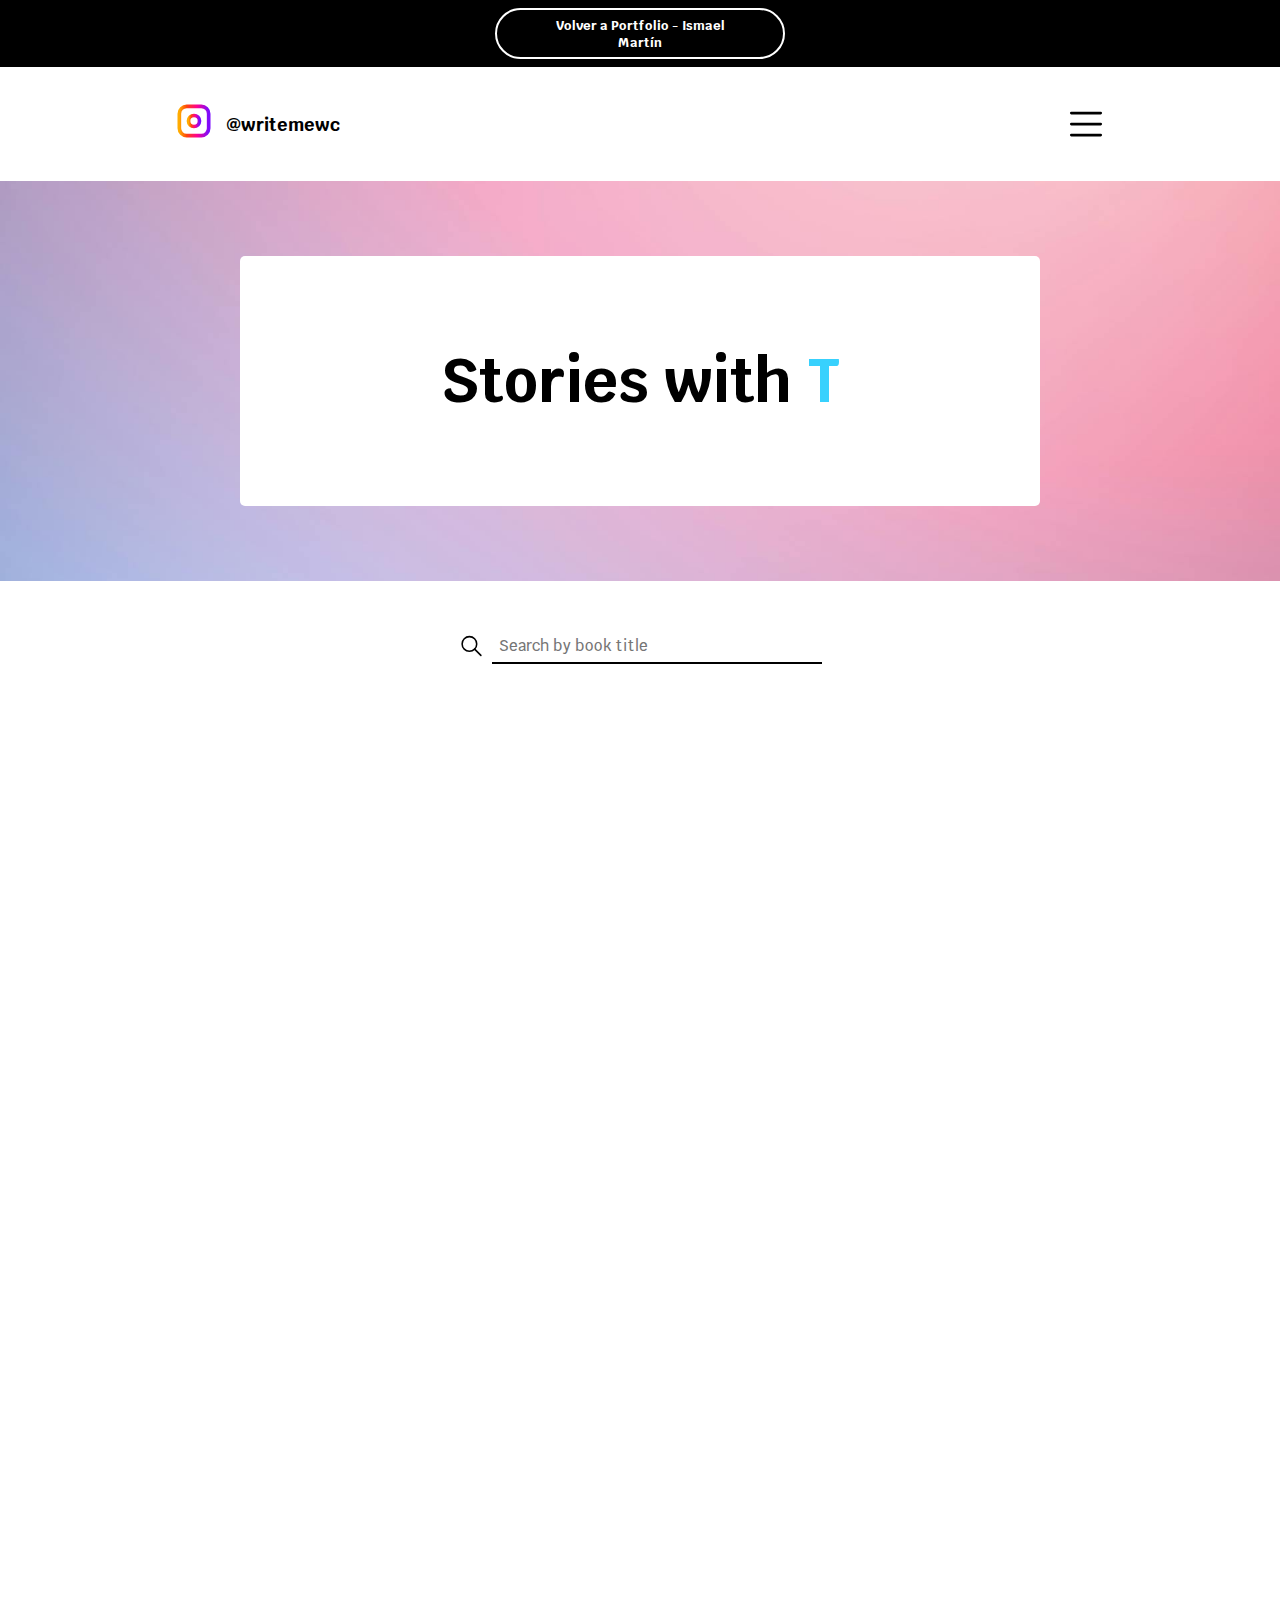
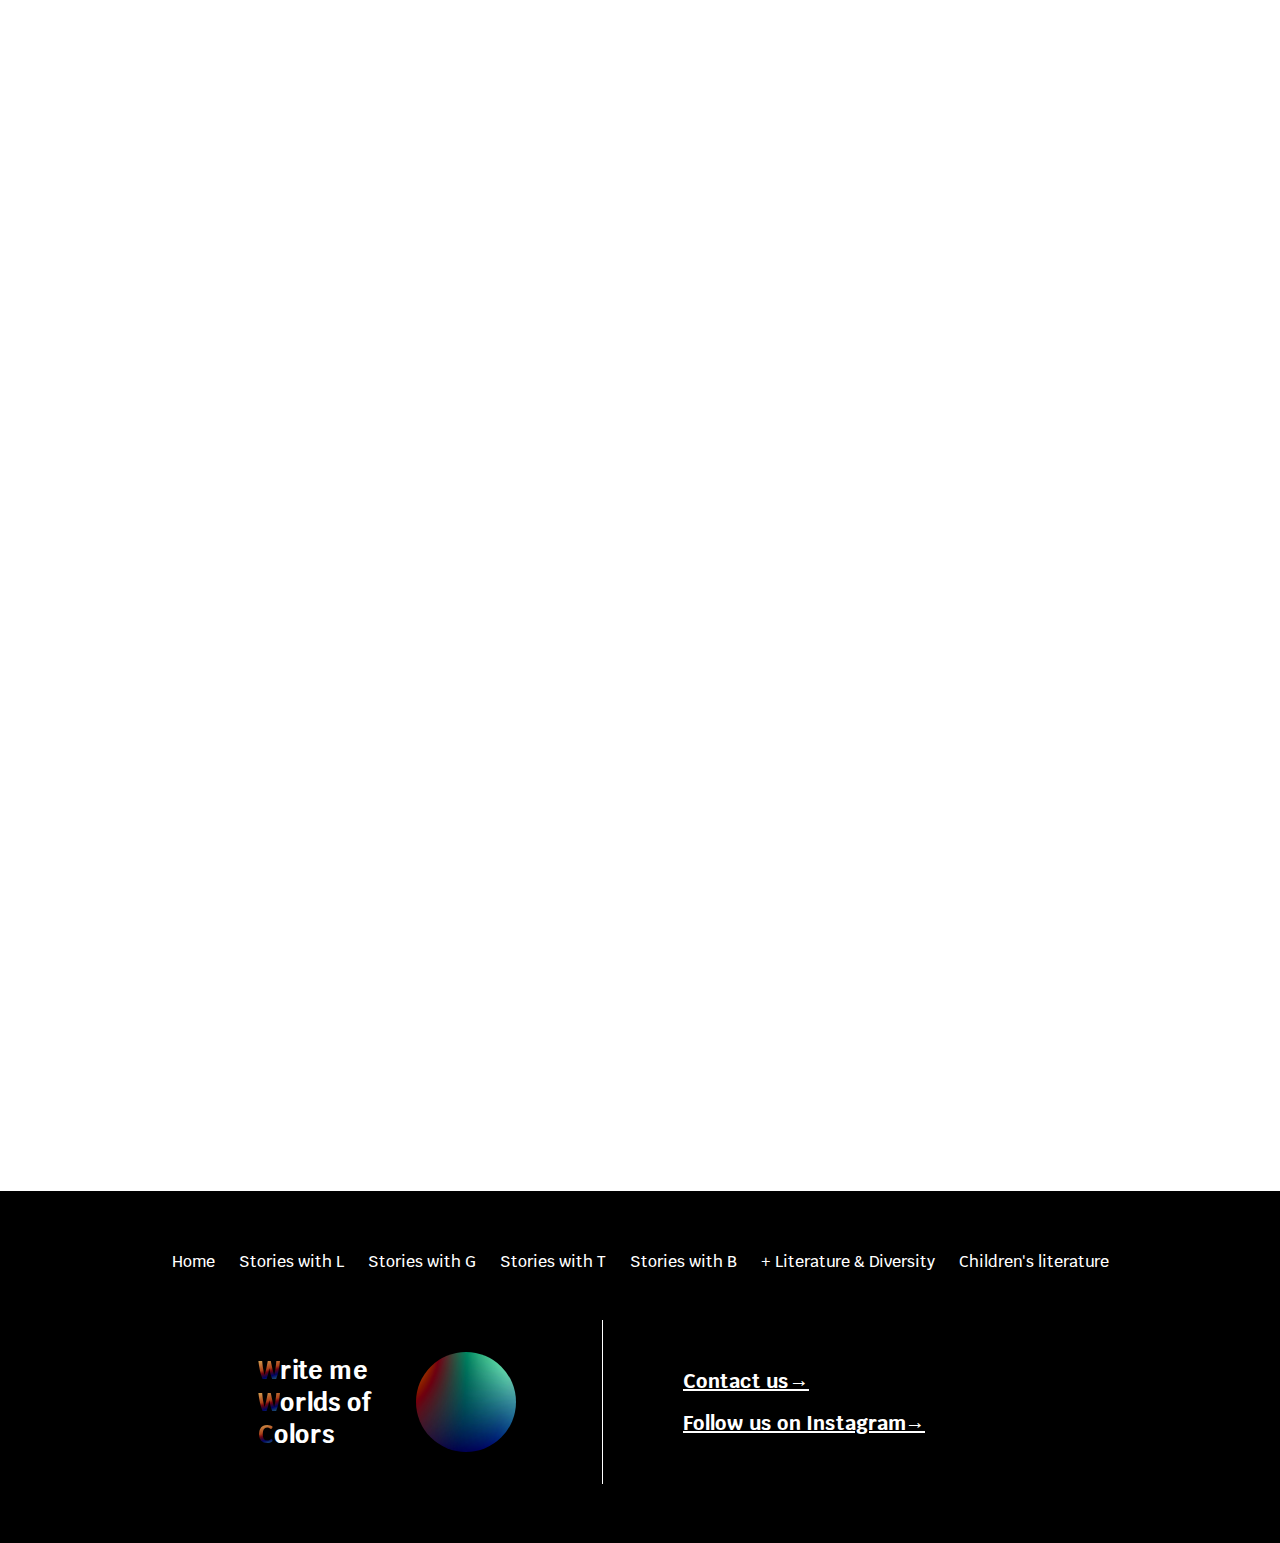
<file: stories_with_t.html>
<!--En esta página encontramos los libros dentro de la T del colectivo LGTBQ+. Tiene la siguiente estructura:
-Header
-Banner stories
-Footer
-Buscador
-Cards con los libros de la temática
-Footer
-->

<!DOCTYPE html>
<html lang="en">
<head>
    <meta charset="UTF-8">
    <meta name="viewport" content="width=device-width, initial-scale=1.0">
    <title>Stories with T</title>
    <meta name="title" content="Stories with T">
    <meta name="description" content="Write me Worlds of Colors is an initiative with the objective of making LGBTQ+ literature and its authors visible.">
    
    <!-- Open Graph / Facebook -->
    <meta property="og:type" content="website">
    <meta property="og:url" content="https://proyecto.ismaelmarmarcei.com/stories_with_t.html">
    <meta property="og:title" content="Stories with T">
    <meta property="og:description" content="Write me Worlds of Colors is an initiative with the objective of making LGBTQ+ literature and its authors visible.">
    <meta property="og:image" content="https://proyecto.ismaelmarmarcei.com/media/logo_metatags.png">
    
    <!-- Twitter -->
    <meta property="twitter:card" content="summary_large_image">
    <meta property="twitter:url" content="https://proyecto.ismaelmarmarcei.com/stories_with_t.html">
    <meta property="twitter:title" content="Stories with T">
    <meta property="twitter:description" content="Write me Worlds of Colors is an initiative with the objective of making LGBTQ+ literature and its authors visible.">
    <meta property="twitter:image" content="https://proyecto.ismaelmarmarcei.com/media/logo_metatags.png">

    <!-- CSS & JS -->
    <link rel="stylesheet" href="css/index.css">
    <script src="js/index.js" defer></script>

    <!-- Favicon -->
    <link rel="icon" href="media/favicon.png" type="image/x-icon">
    <link rel="icon" href="media/favicon.png" type="image/png">
    <link rel="apple-touch-icon" href="media/apple-touch-icon.png">
</head>
<body>
    <!--HEADER-->
    <!--Incorpora tanto la parte del header bruto como el pop-up del menu hamburguesa-->
    <header class="header">
        <!--Botón a portfolio-->
        <div class="mensajePortfolio">
            <a title="Volver a Portfolio" href="https://ismamartinmartin.com" class="buttonPortfolio">Volver a Portfolio - Ismael Martín</a>
        </div>
        <!--Contenido del header-->
        <div class="contenidoHeader">
            <div class="header__content standard__section--size">
                <!--Instagram account-->
                <a href="https://www.instagram.com/writememc" title="Write me Worlds of Colors Instagram" target="_blank" rel="noreferrer" class="header__content--socials"><ul class="header__content--socials--content">
                    <li>
                        <svg xmlns="http://www.w3.org/2000/svg"  height="44" viewBox="0 0 24 24" stroke-width="2" stroke="url(#instragram__gradient)" fill="none" stroke-linecap="round" stroke-linejoin="round">
                            <path stroke="none" d="M0 0h24v24H0z" fill="none"/>
                            <path d="M4 4m0 4a4 4 0 0 1 4 -4h8a4 4 0 0 1 4 4v8a4 4 0 0 1 -4 4h-8a4 4 0 0 1 -4 -4z" />
                            <path d="M12 12m-3 0a3 3 0 1 0 6 0a3 3 0 1 0 -6 0" />
                            <path d="M16.5 7.5l0 .01" />
                            <defs>
                                <linearGradient id="instragram__gradient">
                                <stop offset="0%" stop-color="#ffac01"/>
                                <stop offset="25%" stop-color="#fe450a"/>
                                <stop offset="60%" stop-color="#fe0090"/>
                                <stop offset="100%" stop-color="#7b0cfe"/>
                                </linearGradient>
                            </defs>
                        </svg>
                    </li>
                    <li class="socialMediaText"><p class="pbig bold">@writemewc</p></li>
                </ul></a>
                <!--Side menu icon-->
                <svg xmlns="http://www.w3.org/2000/svg" class="header__content--openModal" width="44" height="44" viewBox="0 0 24 24" stroke-width="1.5" stroke="#000000" fill="none" stroke-linecap="round" stroke-linejoin="round">
                    <path stroke="none" d="M0 0h24v24H0z" fill="none"/>
                    <path d="M4 6l16 0" />
                    <path d="M4 12l16 0" />
                    <path d="M4 18l16 0" />
                </svg>
            </div>
            <!--Pop-up header-->
            <div class="header__modal">
                <div class="header__modal__content">
                    <span class="header__modal__content--close">&times;</span>
                    <nav class="header__modal__content--links">
                        <a href="index.html" class="header__modal__content--links--each" title="Home">Home</a>
                        <a href="stories_with_l.html" class="header__modal__content--links--each" title="Stories with L">Stories with L</a>
                        <a href="stories_with_g.html" class="header__modal__content--links--each" title="Stories with G">Stories with G</a>
                        <a href="stories_with_t.html" class="header__modal__content--links--each" title="Stories with T">Stories with T</a>
                        <a href="stories_with_b.html" class="header__modal__content--links--each" title="Stories with B">Stories with B</a>
                        <a href="plus_literature_diversity.html" class="header__modal__content--links--each" title="+ Literature & Diversity">+ Literature & Diversity</a>
                        <a href="childrens_literature.html" class="header__modal__content--links--each" title="Children's Literature">Children's literature</a>
                        <a href="contact_us.html" class="header__modal__content--links--each" title="Contact us">Contact us</a>
                    </nav>
                </div>
            </div>
        </div>
    </header>

    <!--BANNER STORIES-->
    <!--Este es el banner de la página con el título y un fondo degradado adaptado a la estética de la página-->
    <section class="bannerStories storiesT__background">
        <!--Title-->   
        <div class="bannerStories__content">
            <h1>Stories with <span class="storiesT__letterColor">T</span></h1>
        </div>
    </section>

    <!--CARDS-->
    <!--Incorpora el buscador, que busca el contenido según el título del libro, y las cards correspondientes de la categoría-->
    <section class="cards standard__section--size">
        <!--Search engine-->
        <div class="cards__search">
            <svg xmlns="http://www.w3.org/2000/svg" width="25" height="44" viewBox="0 0 24 24" stroke-width="1.5" stroke="#000000" fill="none" stroke-linecap="round" stroke-linejoin="round">
                <path stroke="none" d="M0 0h24v24H0z" fill="none"/>
                <path d="M10 10m-7 0a7 7 0 1 0 14 0a7 7 0 1 0 -14 0" />
                <path d="M21 21l-6 -6" />
            </svg>
            <form method="post" action="#" class="cards__search_form">
                <label for="inputSearch" style="display:none;">Search</label>
                <input type="text" class="cards__search_form--input" id="inputSearch" name="inputSearch" onkeyup="search()" placeholder="Search by book title">
            </form>
        </div>
        <!--Cards section-->
        <div class="cards__container" id="sectionSearch">
            <!--Felix Ever After-->
            <div class="cards__container__box scroll__transition">
                <!--Image-->
                <div class="cards__container__box__img  storiesT__img__background">
                    <picture>
                        <source type="image/webp" srcset="/media/storiesT_felix_ever_after.webp" class="cards__container__box__img--each">
                        <img src="/media/storiesT_felix_ever_after.jpg" loading="lazy" alt="Felix Ever After" class="cards__container__box__img--each">
                    </picture>
                </div>
                <!--Text-->
                <div class="cards__container__box__content">
                    <div class="cards__container__box__content--information storiesT__information__background">
                        <p class="pbig cards__container__box__content--information--background storiesT__information__text--background"><span class="bold">Title:</span> <span class="cards__container__box__content--information--title">Felix Ever After</span></p>
                        <div class="cards__container__box__content--information--secondLine">
                            <p class="pbig cards__container__box__content--information--background storiesT__information__text--background"><span class="bold">Author:</span> Kacen Callender</p>
                            <p class="pbig cards__container__box__content--information--background storiesT__information__text--background"><span class="bold">Editorial:</span> Balzer + Bray</p>
                            <p class="pbig cards__container__box__content--information--background storiesT__information__text--background"><span class="bold">Year:</span> 2020</p>
                        </div>
                    </div>
                    <div class="cards__container__box__content--text storiesT__text__background">
                        <p class="pbig bold">Description:</p>
                        <p>Felix Love has never been in love and, yes, he's painfully aware of the irony. He desperately wants to know what it's like and why it seems so easy for everyone but him to find someone. What's worse is that, even though he is proud of his identity, Felix also secretly fears that he's one marginalization too many Black, queer, and transgender to ever get his own happily-ever-after.</p>
                    </div>
                </div>
            </div>
            <!--Us-->
            <div class="cards__container__box scroll__transition">
                <!--Image-->
                <div class="cards__container__box__img  storiesT__img__background">
                    <picture>
                        <source type="image/webp" srcset="/media/storiesT_us.webp" class="cards__container__box__img--each">
                        <img src="/media/storiesT_us.jpg" loading="lazy" alt="Us" class="cards__container__box__img--each">
                    </picture>
                </div>
                <!--Text-->
                <div class="cards__container__box__content">
                    <div class="cards__container__box__content--information storiesT__information__background">
                        <p class="pbig cards__container__box__content--information--background storiesT__information__text--background"><span class="bold">Title:</span> <span class="cards__container__box__content--information--title">Us</span></p>
                        <div class="cards__container__box__content--information--secondLine">
                            <p class="pbig cards__container__box__content--information--background storiesT__information__text--background"><span class="bold">Author:</span> Sarah Soler</p>
                            <p class="pbig cards__container__box__content--information--background storiesT__information__text--background"><span class="bold">Editorial:</span> Astiberri Ediciones</p>
                            <p class="pbig cards__container__box__content--information--background storiesT__information__text--background"><span class="bold">Year:</span> 2022</p>
                        </div>
                    </div>
                    <div class="cards__container__box__content--text storiesT__text__background">
                        <p class="pbig bold">Description:</p>
                        <p>Us is the love story of Sara and Diana, and also the story of Diana's gender transition. It is about how that process changed the way they both conceived of the world and at the same time made them realise that nothing had to change so much.</p>
                    </div>
                </div>
            </div>
            <!--If I Was Your Girl-->
            <div class="cards__container__box scroll__transition">
                <!--Image-->
                <div class="cards__container__box__img  storiesT__img__background">
                    <picture>
                        <source type="image/webp" srcset="/media/storiesT_if_i_was_your_girl.webp" class="cards__container__box__img--each">
                        <img src="/media/storiesT_if_i_was_your_girl.jpg" loading="lazy" alt="If I Was Your Girl" class="cards__container__box__img--each">
                    </picture>
                </div>
                <!--Text-->
                <div class="cards__container__box__content">
                    <div class="cards__container__box__content--information storiesT__information__background">
                        <p class="pbig cards__container__box__content--information--background storiesT__information__text--background"><span class="bold">Title:</span> <span class="cards__container__box__content--information--title">If I Was Your Girl</span></p>
                        <div class="cards__container__box__content--information--secondLine">
                            <p class="pbig cards__container__box__content--information--background storiesT__information__text--background"><span class="bold">Author:</span> Meredith Russo</p>
                            <p class="pbig cards__container__box__content--information--background storiesT__information__text--background"><span class="bold">Editorial:</span> Flatiron Books</p>
                            <p class="pbig cards__container__box__content--information--background storiesT__information__text--background"><span class="bold">Year:</span> 2016</p>
                        </div>
                    </div>
                    <div class="cards__container__box__content--text storiesT__text__background">
                        <p class="pbig bold">Description:</p>
                        <p>Amanda Hardy is the new girl at school, longing to make friends and blend in. However, she guards a secret that keeps her from getting close to anyone. When she meets Grant, a kind and easygoing guy, Amanda begins to open up. As their bond grows, she faces the painful realization that hiding her past as Andrew at her old school is costing her happiness and love in her new life.</p>
                    </div>
                </div>
            </div>
            <!--Cementery Boys-->    
            <div class="cards__container__box scroll__transition">
                <!--Image-->
                <div class="cards__container__box__img  storiesT__img__background">
                    <picture>
                        <source type="image/webp" srcset="/media/storiesT_cementery_boys.webp" class="cards__container__box__img--each">
                        <img src="/media/storiesT_cementery_boys.jpg" loading="lazy" alt="Cementery Boys" class="cards__container__box__img--each">
                    </picture>
                </div>
                <!--Text-->
                <div class="cards__container__box__content">
                    <div class="cards__container__box__content--information storiesT__information__background">
                        <p class="pbig cards__container__box__content--information--background storiesT__information__text--background"><span class="bold">Title:</span> <span class="cards__container__box__content--information--title">Cementery Boys</span></p>
                        <div class="cards__container__box__content--information--secondLine">
                            <p class="pbig cards__container__box__content--information--background storiesT__information__text--background"><span class="bold">Author:</span> Aiden Thomas</p>
                            <p class="pbig cards__container__box__content--information--background storiesT__information__text--background"><span class="bold">Editorial:</span> Macmillan USA</p>
                            <p class="pbig cards__container__box__content--information--background storiesT__information__text--background"><span class="bold">Year:</span> 2020</p>
                        </div>
                    </div>
                    <div class="cards__container__box__content--text storiesT__text__background">
                        <p class="pbig bold">Description:</p>
                        <p>Yadriel, determined to prove himself a real brujo to his traditional Latinx family, performs a ritual and summons the ghost of Julian Diaz, the school's bad boy. Julian, refusing to go quietly, is determined to find out what happened to him. Yadriel agrees to help, but as they spend more time together, Yadriel becomes reluctant to let Julian go.</p>
                    </div>
                </div>
            </div> 
            <!--Sasha Masha-->   
            <div class="cards__container__box scroll__transition">
                <!--Image-->
                <div class="cards__container__box__img  storiesT__img__background">
                    <picture>
                        <source type="image/webp" srcset="/media/storiesT_sasha_masha.webp" class="cards__container__box__img--each">
                        <img src="/media/storiesT_sasha_masha.jpg" loading="lazy" alt="Sasha Masha" class="cards__container__box__img--each">
                    </picture>
                </div>
                <!--Text-->
                <div class="cards__container__box__content">
                    <div class="cards__container__box__content--information storiesT__information__background">
                        <p class="pbig cards__container__box__content--information--background storiesT__information__text--background"><span class="bold">Title:</span> <span class="cards__container__box__content--information--title">Sasha Masha</span></p>
                        <div class="cards__container__box__content--information--secondLine">
                            <p class="pbig cards__container__box__content--information--background storiesT__information__text--background"><span class="bold">Author:</span> Agnes Borinsky</p>
                            <p class="pbig cards__container__box__content--information--background storiesT__information__text--background"><span class="bold">Editorial:</span> Kakao Books</p>
                            <p class="pbig cards__container__box__content--information--background storiesT__information__text--background"><span class="bold">Year:</span> 2021</p>
                        </div>
                    </div>
                    <div class="cards__container__box__content--text storiesT__text__background">
                        <p class="pbig bold">Description:</p>
                        <p>What does a name mean? Alex is kind, a good son and a good student, but he doesn't feel like a real boy. His girlfriend is very clear about things, but Alex only thinks about the time he put on a dress and named the person who wore it: Sasha Masha.</p>
                    </div>
                </div>
            </div>        
        </div>
        <!--No results message-->  
        <div class="cards__noResult">
            <p class="pboldSmall">No results found matching the titles in the catalogue</p>
            <svg xmlns="http://www.w3.org/2000/svg" class="icon icon-tabler icon-tabler-vocabulary-off" width="66" height="66" viewBox="0 0 24 24" stroke-width="1.5" stroke="#747474" fill="none" stroke-linecap="round" stroke-linejoin="round">
                <path stroke="none" d="M0 0h24v24H0z" fill="none"/>
                <path d="M7 3h3a2 2 0 0 1 2 2a2 2 0 0 1 2 -2h6a1 1 0 0 1 1 1v13m-2 2h-5a2 2 0 0 0 -2 2a2 2 0 0 0 -2 -2h-6a1 1 0 0 1 -1 -1v-14c0 -.279 .114 -.53 .298 -.712" />
                <path d="M12 5v3m0 4v9" />
                <path d="M7 11h1" />
                <path d="M16 7h1" />
                <path d="M16 11h1" />
                <path d="M3 3l18 18" />
            </svg>
        </div>
    </section>

    <!--FOOTER-->
    <!--El footer tiene dos secciones principales, una con el índice de las páginas de la web y otra con el logo y dos links, uno a la página de contacto y a la cuenta de Instagram, a los que se quiere dar más protagonismo-->
    <footer class="footer">
        <!--Index-->
        <section class="footer__container">
            <nav class="footer__container__links">
                <a href="index.html" class="footer__container__links--each" title="Home">Home</a>
                <a href="stories_with_l.html" class="footer__container__links--each" title="Stories with L">Stories with L</a>
                <a href="stories_with_g.html" class="footer__container__links--each" title="Stories with G">Stories with G</a>
                <a href="stories_with_t.html" class="footer__container__links--each" title="Stories with T">Stories with T</a>
                <a href="stories_with_b.html" class="footer__container__links--each" title="Stories with B">Stories with B</a>
                <a href="plus_literature_diversity.html" class="footer__container__links--each" title="+ Literature & Diversity">+ Literature & Diversity</a>
                <a href="childrens_literature.html" class="footer__container__links--each" title="Children's Literature">Children's literature</a>
            </nav>
                <div class="footer__container__content">
                <!--Logo-->
                <div class="footer__container__content__logo">
                    <p class="pboldSmall footer__container__content__logo--text"><span class="gradient">W</span>rite me <span class="gradient">W</span>orlds of <span class="gradient">C</span>olors</p>
                    <div class="footer__container__content__logo--gradient"></div>
                </div>
                <!--Contact section-->
                <div class="footer__container__content__contact">
                    <a href="contact_us.html" title="Contact us" class="footer__container__content__contact--text underline">Contact us→</a>
                    <a href="https://www.instagram.com/writememc" title="Write me Worlds of Colors Instagram" target="_blank" rel="noreferrer" class="footer__container__content__contact--text underline">Follow us on Instagram→</a>
                </div>
            </div>
        </section>
    </footer>
</body>
</html>
</file>
<file: css/index.css>
/*Estructura del archivo CSS
-Root
-Fuentes
-Reset CSS
-Tipografía
-Buttons
-Standard section size
-Transición opacidad
-Header
-Footer
-Banner home
-Banner stories
-Banner contact
-Introducción home
-Sección autores home
-Carrousel home
-Cards stories
-Formulario página contacto
-Media
    -Min-width 1950px: para adaptar el banner de la home a pantallas muy grandes.
    -Max-witdh 1000px: cuando llega al max-width de la página, para adaptar algunas secciones.
    -Max-width 768px: breakpoint tablet.
    -Max-witdh 480px: breakpoint móvil grande.
    -Max-width 320px: breakpoint móvil petite.
    -Max-height 400px + max-width 1000px: para adaptar el pop-up del header a pantallas horizontales con muy poca altura, es decir, móviles que el usuario gira la pantalla para visualizar el contenido.
    Nota: en el media se sige el mismo orden que en la estructura del css para organizar los elementos
*/


/*--- ROOT ---*/
/*--- Root medidas ---*/
:root {
    /*---Margin, Padding & gap---*/
    --standard-margin: 0 auto;
    --standard-padding: 2em;
    --standard-gap: 1em;

    /*--- Max-width ---*/
    --standard-max-width: 1000px;

    /*--- Flex-basis & flex-grow ---*/
    --standard-flex-basis: 0;
    --standard-flex-grow: 1;

    /*--- Border radius ---*/
    --standard-border-radius: 5px;
}

/*--- Root colors ---*/
:root {
    /*--- Main colors ---*/
    --color-black: #000000;
    --color-white: #ffffff;
    --color-grey: #747474;
    --contact--color: #000080;

    /*--- Main gradient ---*/
    --gradient-one: linear-gradient(163deg, rgba(240,223,118,1) 0%, rgba(171,63,24,1) 46%, rgba(109,2,17,1) 54%, rgba(60,4,43,1) 59%, rgba(0,4,101,1) 67%, rgba(42,110,123,1) 83%, rgba(80,208,144,1) 100%);

}

/*Root stories colors*/
:root {
    /*--- Stories L ---*/
    --storiesL-orange: #fbc2a4;
    --storiesL-purple: #a91178;
    --storiesL-gradient: linear-gradient(90deg, rgba(244,114,52,1) 0%, rgba(214,84,178,1) 100%);

    /*--- Stories G ---*/
    --storiesG-lightBlue: #99e8c2;
    --storiesG-darkBlue: #3e1a78;
    --storiesG-gradient: linear-gradient(90deg, rgba(38,206,170,1) 0%, rgba(80,73,203,1) 100%);

    /*--- Stories B ---*/
    --storiesB-blue: #0038a8;
    --storiesB-pink: #fec0e0;
    --storiesB-gradient: linear-gradient(90deg, rgba(214,2,112,1) 0%, rgba(115,79,150,1) 100%);

    /*--- Stories T ---*/
    --storiesT-blueLight: #d4f6ff;
    --storiesT-blueDark: #38d1fd;
    --storiesT-gradient: linear-gradient(90deg, rgba(252,171,186,1) 26%, rgba(56,209,253,1) 100%);

    /*--- +Literature & Diversity ---*/
    --plusLiteratureDiversity-black: #2d2d2d;
    --plusLiteratureDiversity-purpleLight: #d1b3cc;
    --plusLiteratureDiversity-purpleDark: #9b59d0;
    --plusLiteratureDiversity-gradient: linear-gradient(90deg, rgba(155,89,208,1) 15%, rgba(255,244,51,1) 100%);

    /*--- Children's literature ---*/
    --childrensLiterature-orangeDark: #ff7300;
    --childrensLiterature-orangeLight: #ffcea6;
    --childrensLiterature-gradient: linear-gradient(90deg, rgba(255,213,0,1) 24%, rgba(255,115,0,1) 100%);
}
/*--- ROOT ---*/

/*--- FONTS ---*/
/*Fuentes importadas desde la carpeta fonts*/
@font-face{
    font-family: "krub_medium";
    src: url('/fonts/Krub-Medium.ttf');
}

@font-face{
    font-family: "krub_bold";
    src: url('/fonts/Krub-Bold.ttf');
}
/*--- FONTS ---*/

/*--- RESET CSS ---*/
body {
    overflow-x: hidden;
    margin: 0;
}

* {
    box-sizing: border-box;
    margin: 0;
    padding: 0;
}

img {
    width: 100%;
}

li {
    list-style: none;
}
/*--- RESET CSS ---*/

/*--- TIPOGRAPHY ---*/
h1 {
    font-family: "krub_bold";
    font-size: 60px;
    font-weight: 800;
}

h2 {
    font-family: "krub_bold";
    font-size: 35px;
    font-weight: 800;
}

h3 {
    font-family: "krub_bold";
    font-size: 30px;
    font-weight: 800;
}

h4 {
    font-family: "krub_bold";
    font-size: 25px;
    font-weight: 800;
}

h5 {
    font-family: "krub_medium";
    font-size: 25px;
    font-weight: 200;
}

h6 {
    font-family: "krub_medium";
    font-size: 18px;
    font-weight: 200; 
}

p {
    font-family: "krub_medium";
    font-size: 15px;
    font-weight: 200;
}

.pbold {
    font-family: "krub_bold";
    font-size: 30px;
    font-weight: 800;
}

.pboldSmall {
    font-family: "krub_bold";
    font-size: 25px;
    font-weight: 800; 
}

.pdescription {
    font-family: "krub_medium";
    font-size: 25px;
    font-weight: 200;
}

.pbig {
    font-family: "krub_medium";
    font-size: 18px;
    font-weight: 200;    
}

a {
    font-family: "krub_bold";
    font-size: 20px;
    font-weight: 200;
    text-decoration: none;
    color: var(--color-black);
}

.gradient {
    background: var(--gradient-one);

    -webkit-text-fill-color: transparent;
    -webkit-background-clip: text;
}

.bold {
    font-family: "krub_bold";
}

.italic {
    font-style: italic;
}

.underline {
    text-decoration: underline;
}

/*--- TIPOGRAPHY ---*/

/*--- BUTTONS ----*/
.button {
    padding: 1.5em 1em;

    background-color: var(--color-black);
    border: 1px var(--color-black) solid;
    color: var(--color-white);

    border-radius: 5px;

    width: 300px;
}

/*Utilizado para que cuando se haga hover en el botón cambie de color*/
.button:hover, .button:active {
    background-color: var(--color-white);
    color: var(--color-black);
}

/*Botón a portfolio*/
.buttonPortfolio {
    padding: .5em 3em .5em 3em;

    background-color: transparent;
    border: 2px var(--color-white) solid;
    color: var(--color-white);

    border-radius: 60px;
    width: 290px;
    font-size: 13px;

    text-align: center;
}

.buttonPortfolio:hover, .buttonPortfolio:active {
    background-color: var(--color-white);
    color: var(--color-black);
}
/*--- BUTTONS ----*/

/*--- STANDARD SECTION SIZE ---*/
/*Permite estandarizar las medidas de max-width, padding y margin en algunas secciones*/
.standard__section--size {
    max-width: var(--standard-max-width);
    margin: var(--standard-margin);
    padding: var(--standard-padding);
}
/*--- STANDARD SECTION SIZE ---*/

/*--- OPACITY TRANSITION ---*/
.scroll__transition {
    opacity: 0; /*Incluido para que los elementos estén desaparecidos desde el principio*/
    transition: opacity .4s;
}
/*--- OPACITY TRANSITION ---*/

/*--- HEADER ---*/
/*Descripción: header de la página que incluye el header en bruto y el pop-up al clicar en el menu hamburguesa.
Estructura:
-header__content: redes sociales + icono menu
-header__modal: pop-up
*/
.header {
    display: flex;
    flex-direction: column;

    min-height: 100px;
    width: 100vw;
}

.mensajePortfolio {
    display: flex;
    flex-direction: column;
    justify-content: center;
    align-items: center;

    min-height: 20px;
    width: 100vw;

    margin: 0;
    padding: .5em 0em;
    background-color: var(--color-black);
}

.contenidoHeader {
    display: flex;
    flex-direction: row;

    min-height: 100px;
    width: 100vw;  
}

.header__content {
    flex-grow: var(--standard-flex-grow);
    flex-basis: var(--standard-flex-basis);

    display: flex;
    flex-direction: row;
    justify-content: space-between;
    align-items: center;

    width: 100%;
}

.header .header__content .header__content--socials {
    display: flex;
    flex-direction: row;
    align-items: center;
    justify-content: start;
}

.header .header__content .header__content--socials--content {
    flex-grow: var(--standard-flex-grow);
    flex-basis: var(--standard-flex-basis);

    display: flex;
    flex-direction: row;
    align-items: center;
    justify-content: start;
    gap: .5em;
}

.header .header__content .header__content--openModal {
    display: flex;
    align-items: center;
    justify-content: end;

    cursor: pointer;
}

.header__content--openModal:hover, .header__content--openModal:active {
    stroke: var(--color-grey);
}

.header .header__modal {
    display: none;
    position: fixed;
    top: 0;

    background-color: rgba(67, 67, 67, 0.635);

    width: 100vw;
    height: 100vh;

    animation: opacityEffect .5s ease;
    z-index: 10;
}

.header .header__modal .header__modal__content {
    position: fixed;
    top: 0;
    left: 70vw;

    display: flex;
    flex-direction: column;
    justify-content: start;
    align-items: start;
    gap: var(--standard-gap);

    width: 30vw;
    height: 100vh;

    padding: 2em 2em;

    background-color: var(--color-black);
    color: var(--color-white);

    animation: sideEffectMenu 2s ease;
}

.header .header__modal .header__modal__content .header__modal__content--close {
    font-family: "krub_medium";
    font-size: 40px;
    font-weight: 200;

    cursor: pointer;

    animation: opacityEffect 3s ease;
}

.header__modal__content--close:hover, .header__modal__content--close:active {
    color: var(--color-grey);
}


.header .header__modal .header__modal__content .header__modal__content--links {
    flex-grow: var(--standard-flex-grow);
    flex-basis: var(--standard-flex-basis);

    display: flex;
    flex-direction: column;
    justify-content: start;
    align-items: start;
    flex-wrap: wrap;
    gap: var(--standard-gap);
    padding: 0 2em;
    animation: opacityEffect 3s ease;
}

.header .header__modal .header__modal__content .header__modal__content--links--each {
    color: var(--color-white);
}

.header .header__modal .header__modal__content .header__modal__content--links--each:hover,  .header .header__modal .header__modal__content .header__modal__content--links--each:active{
    color: var(--color-grey);
}

/*Hace que el elemento pase de opacidad 0 a 1*/
@keyframes opacityEffect {
    from {opacity: 0}
    to {opacity: 1}
}

/*Hace que el pop-up se desplace un poco desde la derecha cuando se hace clic en el icono del menu*/
@keyframes sideEffectMenu {
    0% {transform: translateX(2em); opacity: 0}
    100% {transform: translateX(0); opacity: 1}
}
/*--- HEADER ---*/

/*--- FOOTER ---*/
/*Descripción: es el footer de la página que incluye un indice con los links a las páginas de la web, el logo y links de contacto y RRSS
Estructura:
-footer__container__links: índice
-footer__container__content: logo, RRSS y contacto
*/
.footer {
    display: flex;
    flex-direction: row;
    align-items: center;
    justify-content: center;

    width: 100vw;
    min-height: 320px;

    padding: 1em;

    background-color: var(--color-black);
}

.footer .footer__container {
    display: flex;
    flex-direction: column;
    justify-content: center;
    align-items: center;
    gap: 3em;

    max-width: var(--standard-max-width);
    min-height: 320px;

    color: var(--color-white);
}

.footer .footer__container .footer__container__links {
    display: flex;
    flex-direction: row;
    justify-content: center;
    align-items: center;
    gap: 1.5em;

    text-align: center;
    
    width: 100%;
}

.footer .footer__container .footer__container__links .footer__container__links--each {
    font-family: "krub_medium";
    font-size: 16px;
    font-weight: 200;

    text-align: center;

    color: var(--color-white);
}

.footer .footer__container .footer__container__links .footer__container__links--each:hover, .footer .footer__container .footer__container__links .footer__container__links--each:active {
    color: var(--color-grey);
}

.footer .footer__container .footer__container__content {
    display: flex;
    flex-direction: row;
    justify-content: center;
    align-items: center;
    gap: 5em;

    width: 100%;
}

.footer .footer__container .footer__container__content  .footer__container__content__logo {
    display: flex;
    flex-direction: row;
    justify-content: center;
    align-items: center;
    flex-wrap: wrap;
    gap: .5em;

    padding: var(--standard-padding);

    min-height: 150px;
    width: 50%;

    color: var(--color-white);

    text-align: start;

    border-right: 1px var(--color-white) solid;
}

.footer .footer__container .footer__container__content  .footer__container__content__logo .footer__container__content__logo--text {
    width: 150px;
}

.footer .footer__container .footer__container__content  .footer__container__content__logo .footer__container__content__logo--gradient {
    background: url('/media/logo_gradient_color.jpg');
    background-repeat: no-repeat;
    background-position: center;
    background-size: cover;

    border-radius: 100%;

    width: 100px;
    height: 100px;
}

.footer .footer__container .footer__container__content .footer__container__content__contact {
    display: flex;
    flex-direction: column;
    align-items: start;
    justify-content: center;
    gap: var(--standard-gap);

    width: 50%;
}

.footer .footer__container .footer__container__content .footer__container__content__contact .footer__container__content__contact--text {
    color: var(--color-white);

    align-items: start;
}

.footer .footer__container .footer__container__content .footer__container__content__contact .footer__container__content__contact--text:hover, .footer .footer__container .footer__container__content .footer__container__content__contact .footer__container__content__contact--text:active  {
    color: var(--color-grey);
}
/*--- FOOTER ---*/

/*--- BANNER HOME ---*/
/*Descripción: incluye el banner de la pagina de bienvenida
Estructura:
-bannerHome__content: nombre de la web
-bannerHome__colorSide: gradiente principal lateral
*/
.bannerHome {
    width: 100vw;
    height: 500px;

    display: flex;
    flex-direction: row;
    justify-content: center;
    align-items: center;

    background-color: var(--color-black);
}

.bannerHome .bannerHome__content {
    flex-grow: var(--standard-flex-grow);
    flex-basis: var(--standard-flex-basis);

    display: flex;
    flex-wrap: wrap;
    justify-content: end;
    align-items: center;

    height: 500px;
    width: 60vw;
    padding-right: 50px;

    color: white;

    overflow: hidden;
    animation: textContent 13s ease-in-out;
}

.bannerHome .bannerHome__content .bannerHome__content--text {
    width: 500px;
}

.bannerHome .bannerHome__content .bannerHome__content--gradient {
    display: none;
}

.bannerHome .bannerHome__colorSide {
    background: url('/media/logo_gradient_color.jpg');
    background-repeat: no-repeat;
    background-position: center;
    background-size: cover;

    display: flex;
    flex-direction: column;
    justify-content: center;
    align-items: center;
    gap: var(--standard-gap);

    text-align: center;
    color: var(--color-white);

    height: 500px;
    width: 40vw;

    animation: sideColor 8s ease-in-out;
}

.bannerHome .bannerHome__colorSide .bannerHome__colorSide--text {
    opacity: 0;
    animation: opacityEffect 2s;
    overflow: hidden;
}

/*Hace efecto de la sección del gradiente, modificando su ancho*/
@keyframes sideColor {
    0% {width: 100vw;}
    30% {width: 100vw;}
    100% {width: 40vw;}
}

/*Ajusta la opacidad del título para que no se muestre antes de tiempo de que termine la animación del gradiente*/
@keyframes textContent {
    0% {opacity: 0; padding-right: 0;}
    25% {opacity: 0; padding-right: 0;}
    60% {opacity: 0; padding-right: 50px;}
    100% {opacity: 1;}
}
/*--- BANNER HOME ---*/

/*--- BANNER STORIES ---*/
/*Descripción: es el banner de las páginas Stories with L, G, B & T, +Literature & Diversity & Children's literature
Estructura:
-Estructura compartida
-Cambios de color de cada página
*/
.bannerStories {
    display: flex;
    justify-content: center;
    align-items: center;

    width: 100vw;
    min-height: 400px;
}

.bannerStories .bannerStories__content {
    flex-grow: var(--standard-flex-grow);
    flex-basis: var(--standard-flex-basis);

    display: flex;
    justify-content: center;
    align-items: center;

    padding: var(--standard-padding);

    max-width: 800px;
    min-height: 250px;

    background-color: var(--color-white);
    border-radius: var(--standard-border-radius);
}

/*Cambios color --> Stories with L*/
.storiesL__background {
    background: url('/media/banner_stories_L.jpg');
    background-position: center;
    background-repeat: no-repeat;
    background-size: cover;
}

.storiesL__letterColor {
    color: var(--storiesL-purple);
}

/*Cambios color --> Stories with G*/
.storiesG__background {
    background: url('/media/banner_stories_G.jpg');
    background-position: center;
    background-repeat: no-repeat;
    background-size: cover;
}

.storiesG__letterColor {
    color: var(--storiesG-darkBlue);
}

/*Cambios color --> Stories with B*/
.storiesB__background {
    background: url('/media/banner_stories_B.jpg');
    background-position: center;
    background-repeat: no-repeat;
    background-size: cover;
}

.storiesB__letterColor {
    color: var(--storiesB-blue);
}

/*Cambios color --> Stories with T*/
.storiesT__background {
    background: url('/media/banner_stories_T.jpg');
    background-position: center;
    background-repeat: no-repeat;
    background-size: cover;
}

.storiesT__letterColor {
    color: var(--storiesT-blueDark);
}

/*Cambios color --> +Literature & Diversity*/
.storiesPlus__background {
    background: url('/media/banner_plus_literautre_diversity.jpg');
    background-position: center;
    background-repeat: no-repeat;
    background-size: cover;
}

.storiesPlus__letterColor {
    color: var(--plusLiteratureDiversity-purpleDark);
}

/*Cambios color --> Children's Literature*/
.childrensLiterature__background {
    background: url('/media/banner_childrens_literature.jpg');
    background-position: center;
    background-repeat: no-repeat;
    background-size: cover;
}
/*--- BANNER STORIES ---*/

/*--- BANNER CONTACT ---*/
/*Descripción: es el banner de la página de contacto, que incluye una pequeña descripción llamativa en el contenido*/
.bannerContact {
    display: flex;
    justify-content: center;
    align-items: center;

    width: 100vw;
    min-height: 300px;

    background-image: url('/media/logo_gradient_color.jpg');
    background-position: top;
    background-repeat: no-repeat;
    background-size: cover;
}

.bannerContact .bannerContact__content {
    flex-grow: var(--standard-flex-grow);
    flex-basis: var(--standard-flex-basis);

    display: flex;
    flex-direction: column;
    justify-content: center;
    align-items: start;
    gap: var(--standard-gap);
    padding: var(--standard-padding);

    max-width: 800px;
    min-height: 150px;

    background-color: var(--color-black);
    color: var(--color-white);
    border-radius: 5px;
}
/*--- BANNER CONTACT ---*/

/*--- INTRO HOME ---*/
/*Descripción: incorpora una breve descripción del proyecto*/
.intro {
    display: flex;
    flex-direction: column;
    justify-content: center;
    align-items: center;
    gap: var(--standard-gap);

    text-align: center;
}
/*--- INTRO HOME ---*/

/*--- CATALOGUE HOME ---*/
/*Descripción: incorpora el catálogo con las temáticas de la web
Estructura:
-catalogue__title: titulo de la sección
-catalogue__items: botones con acceso directo a cada página de la web
*/
.catalogue {
    display: flex;
    flex-direction: column;
    justify-content: center;
    align-items: center;
    gap: 2em;

    text-align: center;
}

.catalogue .catalogue__title {
    width: 100%;
    padding: .25em;

    border-top: rgba(51, 51, 51, 0.679) double;
    border-bottom: rgba(51, 51, 51, 0.679) double;
}

.catalogue .catalogue__items {
    display: flex;
    flex-direction: row;
    flex-wrap: wrap;
    justify-content: center;
    align-items: center;

    border-radius: 5px;
    gap: var(--standard-gap);
}
/*--- CATALOGUE HOME ---*/

/*--- AUTHORS SECTION HOME ---*/
/*Descripción: incorpora los autores destacados seleccionados
Estructura:
-authors__title: titulo de la sección
-authors__boxes: cajitas con la foto e información de cada autor
*/
.authors {
    display: flex;
    flex-direction: column;
    justify-content: center;
    align-items: center;
    gap: var(--standard-gap);

    margin: var(--standard-margin);
    padding: var(--standard-padding);

    width: 100vw;
    min-height: 400px;

    color: var(--color-white);
    background-color: var(--color-black);
}

.authors .authors__title {
    display: flex;
    flex-direction: column;
    justify-content: center;
    align-items: start;

    max-width: var(--standard-max-width);
    width: 100%;
}

.authors .authors__boxes {
    display: flex;
    flex-direction: row;
    justify-content: space-between;
    align-items: center;
    gap: 2em;

    max-width: var(--standard-max-width);
    min-height: 30px;
    width: 100%;

    padding: var(--standard-padding);

    background: url('/media/background_support_gradient.jpg');
    background-repeat: no-repeat;
    background-position: center;
    background-size: cover;

    color: var(--color-black);

    border-radius: var(--standard-border-radius);
}

.authors .authors__boxes .authors__boxes__each {
    flex-grow: var(--standard-flex-grow);
    flex-basis: var(--standard-flex-basis);

    display: flex;
    flex-direction: column;
    justify-content: center;
    align-items: center;
    gap: .5em;

    text-align: start;

    width: 33%;
}

.authors .authors__boxes .authors__boxes__each .authors__boxes__each--img {
    border-radius: var(--standard-border-radius);
}

.authors .authors__boxes .authors__boxes__each .authors__boxes__each--text {
    display: flex;
    flex-direction: column;
    justify-content: start;
    align-items: start;

    width: 100%;
}
/*--- AUTHORS SECTION HOME ---*/

/*--- CARROUSEL HOME ---*/
/*Descripción: incorpora los eventos destacados seleccionados
Estructura:
-authors__title: titulo de la sección
-authors__boxes: cajitas con la foto e información de cada evento
*/
.carrousel {
    display: flex;
    flex-direction: column;
    justify-content: center;
    align-items: center;
    gap: var(--standard-gap);

    padding: var(--standard-padding);

    width: 100vw; 
    min-height: 400px;

    background: url('/media/background_support_gradient.jpg');
    background-repeat: no-repeat;
    background-size: cover;
    background-position: center;
}

.carrousel .carrousel__title {
    display: flex;
    flex-direction: row;
    justify-content: start;
    align-items: center;

    text-align: start;

    width: 100%;
    max-width: var(--standard-max-width); 
    min-height: 50px; 
}

.carrousel .carrousel__slider {
    display: flex;
    justify-content: center;
    align-items: center;
    gap: var(--standard-gap);

    overflow: hidden;

    width: 100%;
    max-width: var(--standard-max-width); 
    min-height: 50px; 
}

.carrousel .carrousel__slider .carrousel__slider__container {
    display: flex;
    flex-direction: row;
    justify-content: start;
    align-items: center;
    flex-wrap: nowrap;

    transition: transform 1.5s ease; 
    width: 100%;
    max-height: 300px; 
}

.carrousel .carrousel__slider .carrousel__slider__container .carrousel__slider__container__each {
    display: flex;
    flex-direction: row;
    justify-content: center;
    align-items: center;

    margin: var(--standard-margin);

    object-fit: cover;

    background-color: var(--color-black);
    color: var(--color-white);

    max-width: var(--standard-max-width);
}

.carrousel .carrousel__slider .carrousel__slider__container .carrousel__slider__container__each .carrousel__slider__container__each--img {
    width: 300px; 
    height: auto;
}

.carrousel .carrousel__slider .carrousel__slider__container .carrousel__slider__container__each .carrousel__slider__container__each--text {
    display: flex;
    flex-direction: column;
    justify-content: start;
    align-items: start;
    gap: var(--standard-gap);
    padding: var(--standard-padding);

    width: 700px; 
    max-width: 100%; 
}
/*--- CARROUSEL HOME ---*/

/*--- CARDS STORIES ---*/
/*Descripción: incluye el buscador y las cards de los libros de las páginas Stories with L, G, B & T,  +Literature & Diversity y Children's Literature
Estructura:
-Estructura general: con tres partes principales
    -cards__search: el buscador
    -cards__container: el contenido de las cards de los libros
    -cards__noResult: el mensaje que sale si el contenido introduccido en el buscador no coincide con el título de las cards
-Estructura específica: cambios de color en las cards de cada página
*/
.cards {
    display: flex;
    flex-direction: column;
    justify-content: center;
    align-items: center;
    gap: var(--standard-gap);
}

.cards .cards__search {
    display: flex;
    flex-direction: row;
    justify-content: center;
    align-items: center;
    gap: .5em;
    width: 100%;
}

.cards .cards__search svg {
    flex-shrink: 0;
}

.cards .cards__search_form {
    display: flex;
    justify-content: center;
    align-items: center;
    width: 100%;
    max-width: 330px;
}

.cards .cards__search_form--input {
    width: 100%;
    padding: .5em;
    margin: 1em auto;
    
    border: none;
    border-bottom: 2px solid var(--color-black);

    font-family: "krub_medium";
    font-size: 15px;
    font-weight: 200;

    outline: none;
}

.cards .cards__search_form--input::placeholder {
    font-family: "krub_medium";
    font-size: 15px;
    font-weight: 200;

    border: none;
}

.cards .cards__container {
    flex-grow: var(--standard-flex-grow);
    flex-basis: var(--standard-flex-basis);

    display: flex;
    flex-direction: column;
    justify-content: center;
    align-items: center;
    gap: var(--standard-gap);

    max-width: var(--standard-max-width);
}

.cards .cards__container .cards__container__box {
    flex-grow: var(--standard-flex-grow);
    flex-basis: var(--standard-flex-basis);

    display: flex;
    justify-content: center;
    align-items: center;

    min-height: 400px;
    max-width: var(--standard-max-width);
}

.cards .cards__container .cards__container__box .cards__container__box__img {
    display: flex;
    flex-direction: column;
    align-items: center;
    justify-content: center;

    padding: 1em;

    width: 250px;
    height: 400px;

    border-radius: 5px 0 0 5px;
}

.cards .cards__container .cards__container__box .cards__container__box__img .cards__container__box__img--each {
    border-radius: var(--standard-border-radius);
}

.cards .cards__container .cards__container__box .cards__container__box__content {
    display: flex;
    flex-direction: column;
    align-items: start;
    justify-content: center;

    max-width: 750px;
    height: 400px;
}

.cards .cards__container .cards__container__box .cards__container__box__content .cards__container__box__content--information {
    flex-grow: var(--standard-flex-grow);
    flex-basis: var(--standard-flex-basis);

    display: flex;
    flex-direction: column;
    align-items: start;
    justify-content: center;
    gap: var(--standard-gap);

    padding: 1em;

    width: 100%;
    min-height: 150px;

    border-radius: 0 5px 0 0;
}

.cards__container__box__content--information--background {
    padding: .3em .5em .3em .5em;
    border-radius: 15px;
}

.cards__container__box__content--information--secondLine {
    display: flex;
    justify-content: start;
    align-items: start;
    gap: .5em;
}

.cards .cards__container .cards__container__box .cards__container__box__content .cards__container__box__content--text {
    flex-grow: var(--standard-flex-grow);
    flex-basis: var(--standard-flex-basis);

    display: flex;
    flex-direction: column;
    align-items: start;
    justify-content: start;
    gap: var(--standard-gap);

    padding: 1em;

    width: 100%;
    min-height: 250px;

    border-radius: 0 0 5px 0;
}

.cards .cards__noResult {
    flex-grow: var(--standard-flex-grow);
    flex-basis: var(--standard-flex-basis);

    display: none;
    flex-direction: column;
    justify-content: center;
    align-items: center;
    gap: var(--standard-gap);

    color: var(--color-grey);

    min-height: 200px;
}

/*CARDS --> Stories with L*/
.storiesL__img__background {
    background-color: var(--storiesL-purple);
}

.storiesL__information__background {
    background-image: var(--storiesL-gradient);
}

.storiesL__information__text--background {
    background-color: var(--storiesL-purple);
    color: var(--color-white);
}

.storiesL__text__background {
    background-color: var(--storiesL-orange);
}

/*CARDS --> Stories with G*/
.storiesG__img__background {
    background-color: var(--storiesG-darkBlue);
}

.storiesG__information__background {
    background-image: var(--storiesG-gradient);
}

.storiesG__information__text--background {
    background-color: var(--storiesG-darkBlue);
    color: var(--color-white);
}

.storiesG__text__background {
    background-color: var(--storiesG-lightBlue);
}

/*CARDS --> Stories with B*/
.storiesB__img__background {
    background-color: var(--storiesB-blue);
}

.storiesB__information__background {
    background-image: var(--storiesB-gradient);
}

.storiesB__information__text--background {
    background-color: var(--storiesB-blue);
    color: var(--color-white);
}

.storiesB__text__background {
    background-color: var(--storiesB-pink);
}

/*CARDS --> Stories with T*/
.storiesT__img__background {
    background-color: var(--storiesT-blueDark);
}

.storiesT__information__background {
    background-image: var(--storiesT-gradient);
}

.storiesT__information__text--background {
    background-color: var(--color-white);
    color: var(--color-black);
}

.storiesT__text__background {
    background-color: var(--storiesT-blueLight);
}

/*CARDS --> +Literature & Diversity*/
.storiesPlus__img__background {
    background-color: var(--plusLiteratureDiversity-black);
}

.storiesPlus__information__background {
    background-image: var(--plusLiteratureDiversity-gradient);
}

.storiesPlus__information__text--background {
    background-color: var(--plusLiteratureDiversity-black);
    color: var(--color-white);
}

.storiesPlus__text__background {
    background-color: var(--plusLiteratureDiversity-purpleLight);
}

/*CARDS --> Children's literature*/
.childrensLiterature__img__background {
    background-color: var(--childrensLiterature-orangeDark);
}

.childrensLiterature__information__background {
    background-image: var(--childrensLiterature-gradient);
}

.childrensLiterature__information__text--background {
    background-color: var(--color-white);
    color: var(--color-black);
}

.childrensLiterature__text__background {
    background-color: var(--childrensLiterature-orangeLight);
}
/*--- CARDS STORIES ---*/

/*--- CONTACT FORM ---*/
/*Descripción: incluye el formulario de contacto de la página de contacto*/
.form {
    font-family: "krub_bold";
    font-size: 18px;
    font-weight: 200;

    display: grid;
    place-items: center;

    min-height: 400px;
}

.form .form__section {
    margin-bottom: 1em;

    display: flex;
    flex-wrap: wrap;
    align-items: center;
    justify-content: center;
    gap: 2em;

    width: 100%;
}

.form .form__section .form__section__container {
    flex-grow: var(--standard-flex-grow);
    flex-basis: var(--standard-flex-basis);

    display: flex;
    flex-direction: column;
    justify-content: start;
}

.form .form__section .form__section__container .form__section__container--label {
    margin-bottom: .5em;
}

.form .form__section .form__section__container .form__section__container--description {
    width: 100%;
    height: 100px; 
}

.form__section input[type="text"],
.form__section input[type="email"] {
    padding: 1em;

    border: 2px solid var(--contact--color); 
    border-radius: 5px; 
}

.form__section input[type="text"]::placeholder,
.form__section input[type="email"]::placeholder {
    color: transparent; 
}

.form .form__section__button {
    margin-bottom: 1em;

    display: flex;
    flex-wrap: wrap;
    align-items: center;
    justify-content: start;
    gap: 2em;

    width: 100%;
}

.form .form__section__button .form__section__button--style {
    font-family: "krub_bold";
    font-size: 18px;
    font-weight: 200;

    padding: .7em 4em;
    background-color: var(--contact--color); 

    border: 2px solid transparent;
    border-radius: 5px;
    color: var(--color-white);
    cursor: pointer;
}

.form .form__section__button .form__section__button--style:hover, .form .form__section__button .form__section__button--style:active {
    background-color: white;
    color: var(--color-black); 

    border: 2px solid var(--contact--color);
    border-radius: 5px;
}
/*--- CONTACT FORM ---*/

/*--- MEDIA MIN-WIDTH 1950px ---*/
/*Este media se usa para adaptar el banner de la home a pantallas con un ancho superior a 1950px, eliminando la sección del gradiente lateral y recolocando los elementos restantes*/
@media (min-width: 1950px) {
    .bannerHome .bannerHome__content {
        display: flex;
        flex-direction: row;
        justify-content: center;
        align-items: center;
        gap: var(--standard-gap);

        width: 100%;

        padding-right: 0;

        animation: textContent 0s;
        animation: opacityEffect 3s ease-in-out;
    }
    
    .bannerHome .bannerHome__content .bannerHome__content--gradient {
        display: block;
        height: 200px;
        width: 200px;

        border-radius: 100%;

        background-image: url('/media/logo_gradient_color.jpg');
        background-position: center;
        background-repeat: no-repeat;
        background-size: cover;
    }
    
    .bannerHome .bannerHome__colorSide {
        display: none;
    }
}
/*--- MEDIA MIN-WIDTH 1950px ---*/

/*--- MEDIA MAX-WIDTH 1000px ---*/
@media (max-width: 1000px) {
    /*Root*/
    :root {
        --standard-max-width: 80vw;
    }

    /*Tipography*/
    h1 {
        font-size: 50px;
    }

    /*Header*/
    .header .header__modal .header__modal__content {
        left: 10vw;
        right: 10vw;
    
        display: flex;
        flex-direction: column;
        justify-content: start;
        align-items: start;
        gap: .5em;
    
        width: var(--standard-max-width);
        height: 80vh;
    
        padding: var(--standard-padding);
    }
    
    .header .header__modal .header__modal__content .header__modal__content--links {
        display: flex;
        flex-direction: column;
        justify-content: center;
        align-items: center;
        text-align: center;

        padding: 0 4em;

        width: 100%;
    }

    /*Footer*/
    /*Los links a las páginas dejarían de visualizarse llegado a este punto, solo quedando visible el logo y los links a RRSS y de contacto*/
    .footer {
        min-height: 280px;
    }
    
    .footer .footer__container {
        min-height: 280px;
    }
    
    .footer .footer__container .footer__container__links {
        display: none;
    }
    
    .footer .footer__container .footer__container__content {
        flex-direction: column; 
        gap: var(--standard-gap);
    }
    
    .footer .footer__container .footer__container__content  .footer__container__content__logo {
        width: var(--standard-max-width);
    
        border-right: none; 
    }
    
    .footer .footer__container .footer__container__content  .footer__container__content__logo .footer__container__content__logo--text {
        width: 100px; 
    }
    
    .footer .footer__container .footer__container__content .footer__container__content__contact {
        display: flex;
        flex-direction: row; 
        align-items: center;
    
        width: 100%; 
    }
    
    .footer .footer__container .footer__container__content .footer__container__content__contact .footer__container__content__contact--text {
        align-items: center; 
    }

    /*Banner home*/
    /*El gradiente lateral desaparece y se sustituye por el circulito por el gradiente principal, solo se conserva un efecto que lleva de opacidad 0 a 1 a los elementos*/
    .bannerHome {
        height: 350px;
    }
    
    .bannerHome .bannerHome__content {
        display: flex;
        flex-direction: row;
        justify-content: center;
        align-items: center;
        gap: var(--standard-gap);

        height: 350px;
        width: 100%;

        padding-right: 0;

        animation: textContent 0s;
        animation: opacityEffect 3s ease-in-out;
    }
    
    .bannerHome .bannerHome__content .bannerHome__content--gradient {
        display: block;
        height: 150px;
        width: 150px;

        border-radius: 100%;

        background-image: url('/media/logo_gradient_color.jpg');
        background-position: center;
        background-repeat: no-repeat;
        background-size: cover;
    }
    
    .bannerHome .bannerHome__colorSide {
        display: none;
    }

    /*Banner stories*/
    .bannerStories {
        min-height: 350px;
    }
    .bannerStories .bannerStories__content {
        max-width: 60vw;
        min-height: 200px;
        text-align: center;
    }

    /*Banner contact*/
    .bannerContact {
        min-height: 350px;
    }
    
    .bannerContact .bannerContact__content {
        max-width: 70vw;
        min-height: 200px;
    }

    /*Authors section home*/
    .authors {
        min-height: 300px;
    }

    .authors .authors__container {
        min-height: 300px;
    }

    /*Cards stories*/
    .cards .cards__container {
        max-width: var(--standard-max-width);
        gap: 2em;
    }
    
    .cards .cards__container .cards__container__box {
        display: flex;
        flex-direction: column; 
        gap: .5em; 
    
        min-height: 700px; 
    }
    
    .cards .cards__container .cards__container__box .cards__container__box__img {
        width: var(--standard-max-width); 
        max-height: 300px; 
    
        border-radius: 0; 
    }
    
    .cards .cards__container .cards__container__box .cards__container__box__img .cards__container__box__img--each {
        width: auto; 
        max-height: 275px; 
    }
    
    .cards .cards__container .cards__container__box .cards__container__box__content {
        max-width: var(--standard-max-width); 
        min-height: 400px; 
    }
    
    .cards .cards__container .cards__container__box .cards__container__box__content .cards__container__box__content--information {
        align-items: center; 
        gap: .5em; 
    
        padding: 0; 
    
        width: var(--standard-max-width); 
        min-height: 200px; 
    
        border-radius: 5px 5px 0 0; 
    }
    
    .cards__container__box__content--information--secondLine {
        flex-direction: column;
        justify-content: center; 
        align-items: center;
    }
    
    .cards .cards__container .cards__container__box .cards__container__box__content .cards__container__box__content--text {
        width: 80vw;
        min-height: 200px; 
    
        border-radius: 0 0 5px 5px; 
    }
    
    /*Cards --> Stories with L*/
    .storiesL__img__background {
        background-color: transparent;
    }

    /*Cards --> Stories with G*/
    .storiesG__img__background {
        background-color: transparent;
    }

    /*Cards --> Stories with B*/
    .storiesB__img__background {
        background-color: transparent;
    }

    /*Cards --> Stories with T*/
    .storiesT__img__background {
        background-color: transparent;
    }

    /*Cards --> +Literature & Diversity*/
    .storiesPlus__img__background {
        background-color: transparent;
    }

    /*Cards --> Chindren's literature*/
    .childrensLiterature__img__background {
        background-color: transparent;
    }
}
/*--- MEDIA MAX-WIDTH 1000px ---*/

/*--- MEDIA MAX-WIDTH 768px ---*/
@media (max-width: 768px) {
    /*Tipography*/
    h1 {
        font-size: 40px;
    }

    h2 {
        font-size: 30px;
    }

    h3 {
        font-size: 25px;
    }

    h4 {
        font-size: 23px;
    }

    h5 {
        font-size: 18px;
    }

    h6 {
        font-size: 16px;
    }
    
    p {
        font-size: 13px;
    }

    .pbold {
        font-size: 25px;
    }

    .pboldSmall {
        font-size: 23px;
    }

    .pdescription {
        font-size: 18px;
    }

    .pbig {
        font-size: 16px;
    }

    a {
        font-size: 18px;
    }

    /*Buttons*/
    .button {
        width: 150px;
    }

    /*Header*/
    .header div.standard__section--size {
        max-width: none;
        padding: 1em 3em;
    }

    /*Banner home*/
    .bannerHome .bannerHome__content .bannerHome__content--gradient {
        height: 100px;
        width: 100px;
    }

    .bannerHome .bannerHome__content .bannerHome__content--text {
        width: 200px;
    }

    /*Authors section home*/
    .authors {
        display: flex;
        flex-direction: column;
        justify-content: center;
        align-items: center;
        gap: var(--standard-gap);
    
        margin: var(--standard-margin);
        padding: var(--standard-padding);
    
        width: 100vw;
        min-height: 400px;
    
        color: var(--color-white);
        background-color: var(--color-black);
    }
    
    .authors .authors__title {
        display: flex;
        flex-direction: column;
        justify-content: center;
        align-items: start;
        gap: 2em;
    
        max-width: var(--standard-max-width);
        width: 100%;
    }
    
    .authors .authors__boxes {
        display: flex;
        flex-direction: column;
        justify-content: center;
        align-items: center;
        gap: var(--standard-gap);
    }
    
    .authors .authors__boxes .authors__boxes__each {
        width: 100%;
    }

    .authors .authors__boxes .authors__boxes__each .authors__boxes__each--text {
        display: flex;
        flex-direction: column;
        justify-content: center;
        align-items: center;
    
        width: 100%;
    }

    /*Carrousel home*/
    /*La imagen de cada slide desaparece y se pone de fondo*/
    .carrousel .carrousel__slider {
        min-height: 350px; 
    }

    .carrousel .carrousel__slider .carrousel__slider__container {
        max-width: var(--standard-max-width);
        min-height: 350px; 
    }

    .carrousel .carrousel__slider .carrousel__slider__container .carrousel__slider__container__each {
        align-items: start;

        margin: 0;

        padding: 1em;

        background-color: transparent;
        color: var(--color-back);

        width: 100%;
        height: 350px; 
    }

    .carrousel .carrousel__slider .carrousel__slider__container .carrousel__slider__container__each .carrousel__slider__container__each--img {
        display: none;
    }

    .carrousel .carrousel__slider .carrousel__slider__container .carrousel__slider__container__each .carrousel__slider__container__each--text {
        justify-content: center;

        width: var(--standard-max-width); 
        height: 100%; 
        background-color: rgba(255, 255, 255, 0.788);

        border-radius: var(--standard-border-radius);
    }

    .carrousel__mobile__background--one {
        background-image: url('/media/carrousel_mobile_pride_day.jpg');
        background-repeat: no-repeat;
        background-size: cover;
        background-position: center;
    }

    .carrousel__mobile__background--two {
        background-image: url('/media/carrousel_mobile_stem_day.jpg');
        background-repeat: no-repeat;
        background-size: cover;
        background-position: center;
    }

    .carrousel__mobile__background--three {
        background-image: url('/media/carrousel_mobile_bixesual_day.jpg');
        background-repeat: no-repeat;
        background-size: cover;
        background-position: center;
    }

    /*Cards*/
    .cards .cards__container .cards__container__box {
        min-height: 730px; 
    }

    .cards .cards__container .cards__container__box .cards__container__box__content {
        min-height: 430px; 
    }
    
    .cards .cards__container .cards__container__box .cards__container__box__content .cards__container__box__content--text {
        min-height: 230px; 
    }

    /*Contact form*/
    .form {
        font-size: 15px;
    }

    .form .form__section__button .form__section__button--style {
        font-size: 15px;
    }
}
/*--- MEDIA MAX-WIDTH 768px ---*/

/*--- MEDIA MAX-WIDTH 480px ---*/
@media (max-width: 480px) {
    /*Tipography*/
    h1 {
        font-size: 32px;
    }
    
    h2 {
        font-size: 26px;
    }

    h3 {
        font-size: 23px;
    }

    h4 {
        font-size: 20px;
    }

    h5 {
        font-size: 18px;
    }

    h6 {
        font-size: 16px;
    }
    
    p {
        font-size: 14px;
    }

    .pbold {
        font-size: 23px;
    }

    .pboldSmall {
        font-size: 20px;
    }

    .pdescription {
        font-size: 18px;
    }

    .pbig {
        font-size: 16px;  
    }

    a {
        font-size: 18px;
    }

    /*Buttons*/
    .button {
        width: 125px;
        height: 150px;

        display: flex;
        justify-content: center;
        align-items: center;
    }

    /*Footer*/
    .footer .footer__container .footer__container__content .footer__container__content__contact {
        flex-direction: column; 
    }

    .footer .footer__container .footer__container__content  .footer__container__content__logo .footer__container__content__logo--gradient {
        width: 50px;
        height: 50px;
    }

    /*Contact form*/
    .form .form__section__button {
        justify-content: center;
    }
}
/*--- MEDIA MAX-WIDTH 480px ---*/

/*--- MEDIA MAX-WIDTH 320px ---*/
@media (max-width: 480px) {
    /*Root*/
    :root {
        --standard-padding: 1em;
        --standard-gap: .7em;
    }

    /*Tipography*/
    h1 {
        font-size: 30px;
    }

    a {
        font-size: 17px;
    }

    /*Buttons*/
    .button {
        width: 100%;
        max-height: 80px;
    }

	/*Header*/
    .header .header__modal .header__modal__content .header__modal__content--links {
        padding: 0 1em;
    }

    .socialMediaText {
        display: none;
    }

    /*Footer*/
    .footer {
        min-height: 240px;
    }
    
    .footer .footer__container {
        min-height: 240px;
    }

    .footer .footer__container .footer__container__content {
        padding-bottom: 1em;
    }

    /*Banner home*/
    .bannerHome .bannerHome__content .bannerHome__content--text {
        width: 150px;
    }

    .bannerHome .bannerHome__content .bannerHome__content--gradient {
        height: 80px;
        width: 80px;
    }
    
    /*Cards*/
    .cards .cards__container .cards__container__box {
        min-height: 800px; 
    }

    .cards .cards__container .cards__container__box .cards__container__box__content {
        min-height: 500px; 
    }
    
    .cards .cards__container .cards__container__box .cards__container__box__content .cards__container__box__content--text {
        min-height: 300px; 
    }

    .cards .cards__container .cards__container__box .cards__container__box__content .cards__container__box__content--information {
        padding: .5em;
    }
}
/*--- MEDIA MAX-WIDTH 320px ---*/

/*--- MEDIA MIN-HEIGHT 400px + MAX-WIDTH 1000px ---*/
@media (max-height: 400px) and (max-width: 1000px) {
    .header .header__modal .header__modal__content .header__modal__content--links {
        display: grid;
        grid-template-columns: repeat(3, 1fr);
        justify-items: center;
        gap: 1em; /* Ajustar espacio entre columnas */
        padding: 0;
        width: 100%; /* Asegurar que ocupe todo el ancho */
    }

    .header .header__modal .header__modal__content .header__modal__content--links--each {
        text-align: center;
        width: 100%; /* Para asegurar que cada enlace ocupe el ancho completo de su celda */
    }

    .header__modal__content--links--each:nth-child(1) {
        grid-column: 1;
        grid-row: 1;
    }

    .header__modal__content--links--each:nth-child(2) {
        grid-column: 1;
        grid-row: 2;
    }

    .header__modal__content--links--each:nth-child(3) {
        grid-column: 1;
        grid-row: 3;
    }

    .header__modal__content--links--each:nth-child(4) {
        grid-column: 2;
        grid-row: 1;
    }

    .header__modal__content--links--each:nth-child(5) {
        grid-column: 2;
        grid-row: 2;
    }

    .header__modal__content--links--each:nth-child(6) {
        grid-column: 2;
        grid-row: 3;
    }

    .header__modal__content--links--each:nth-child(7) {
        grid-column: 3;
        grid-row: 1;
    }

    .header__modal__content--links--each:nth-child(8) {
        grid-column: 3;
        grid-row: 2;
    }
}
/*--- MEDIA MIN-HEIGHT 520px + MAX-WIDTH 1000px ---*/
</file>
